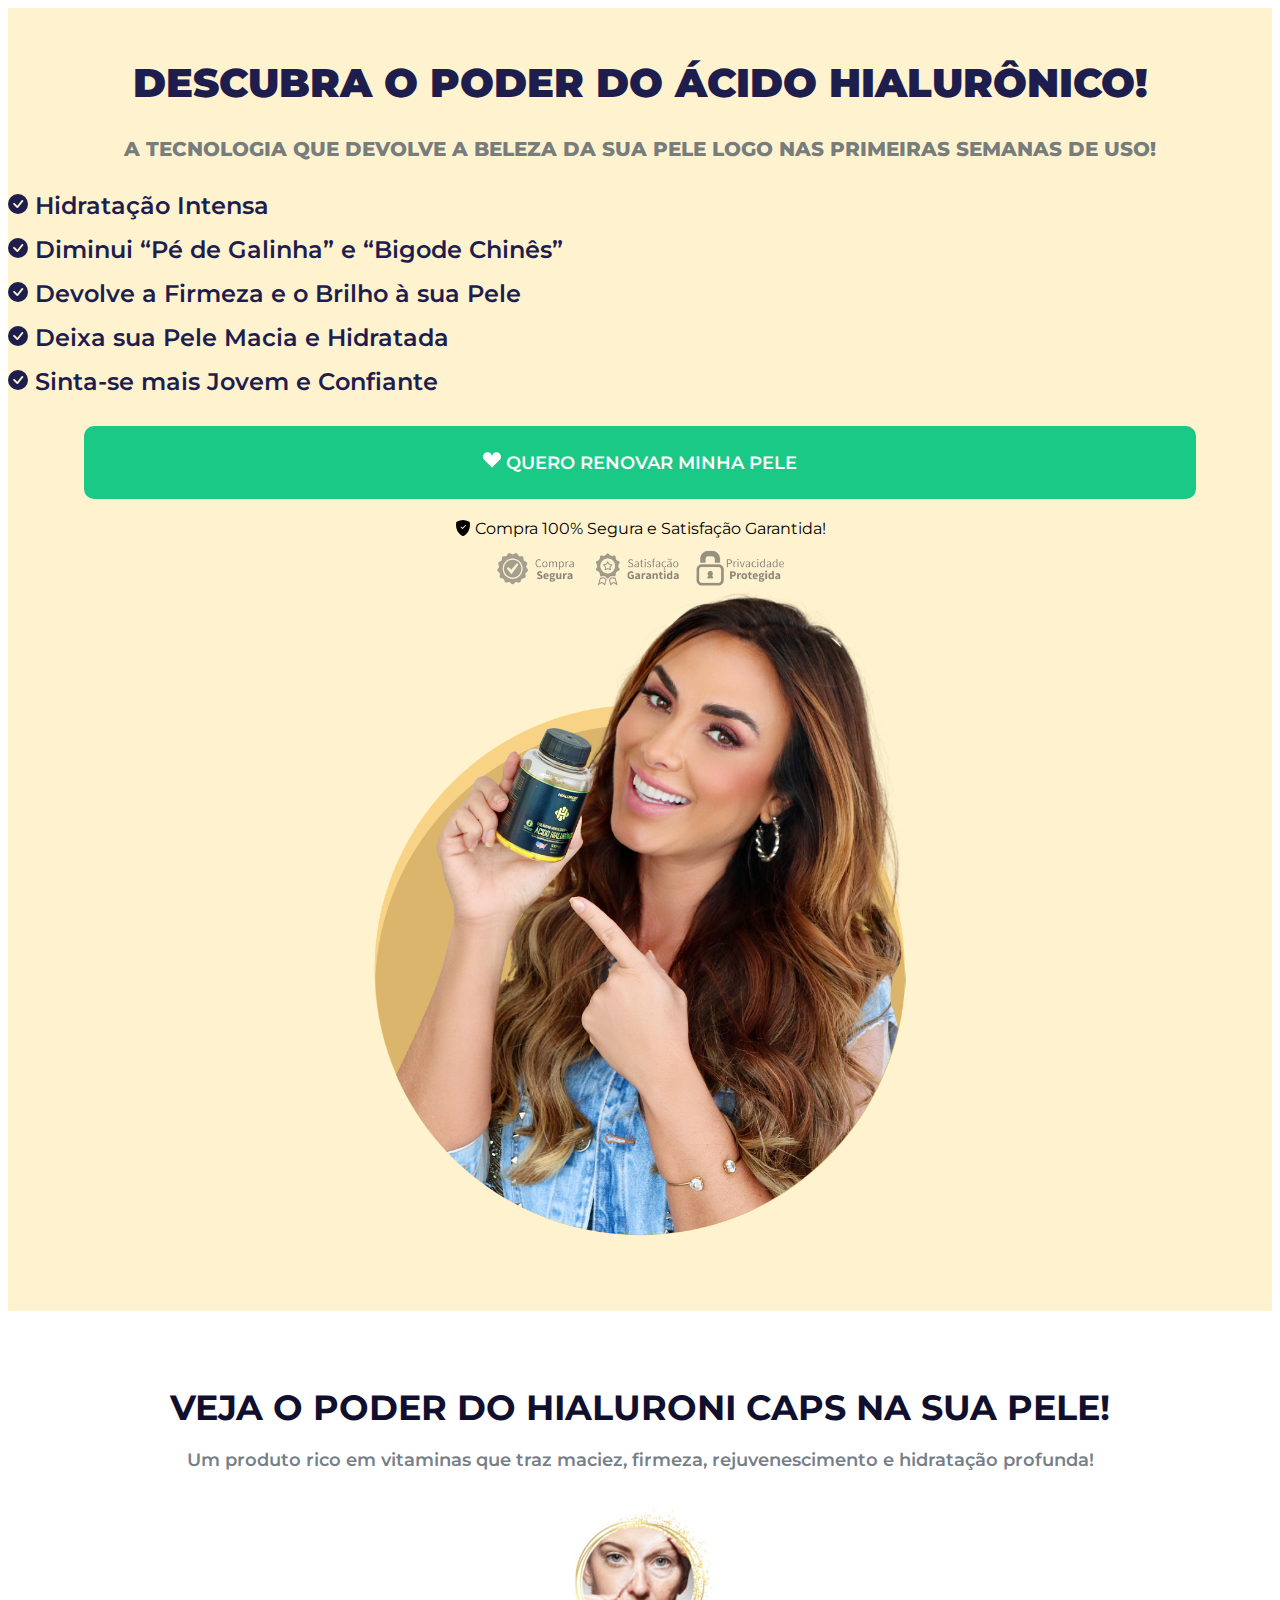
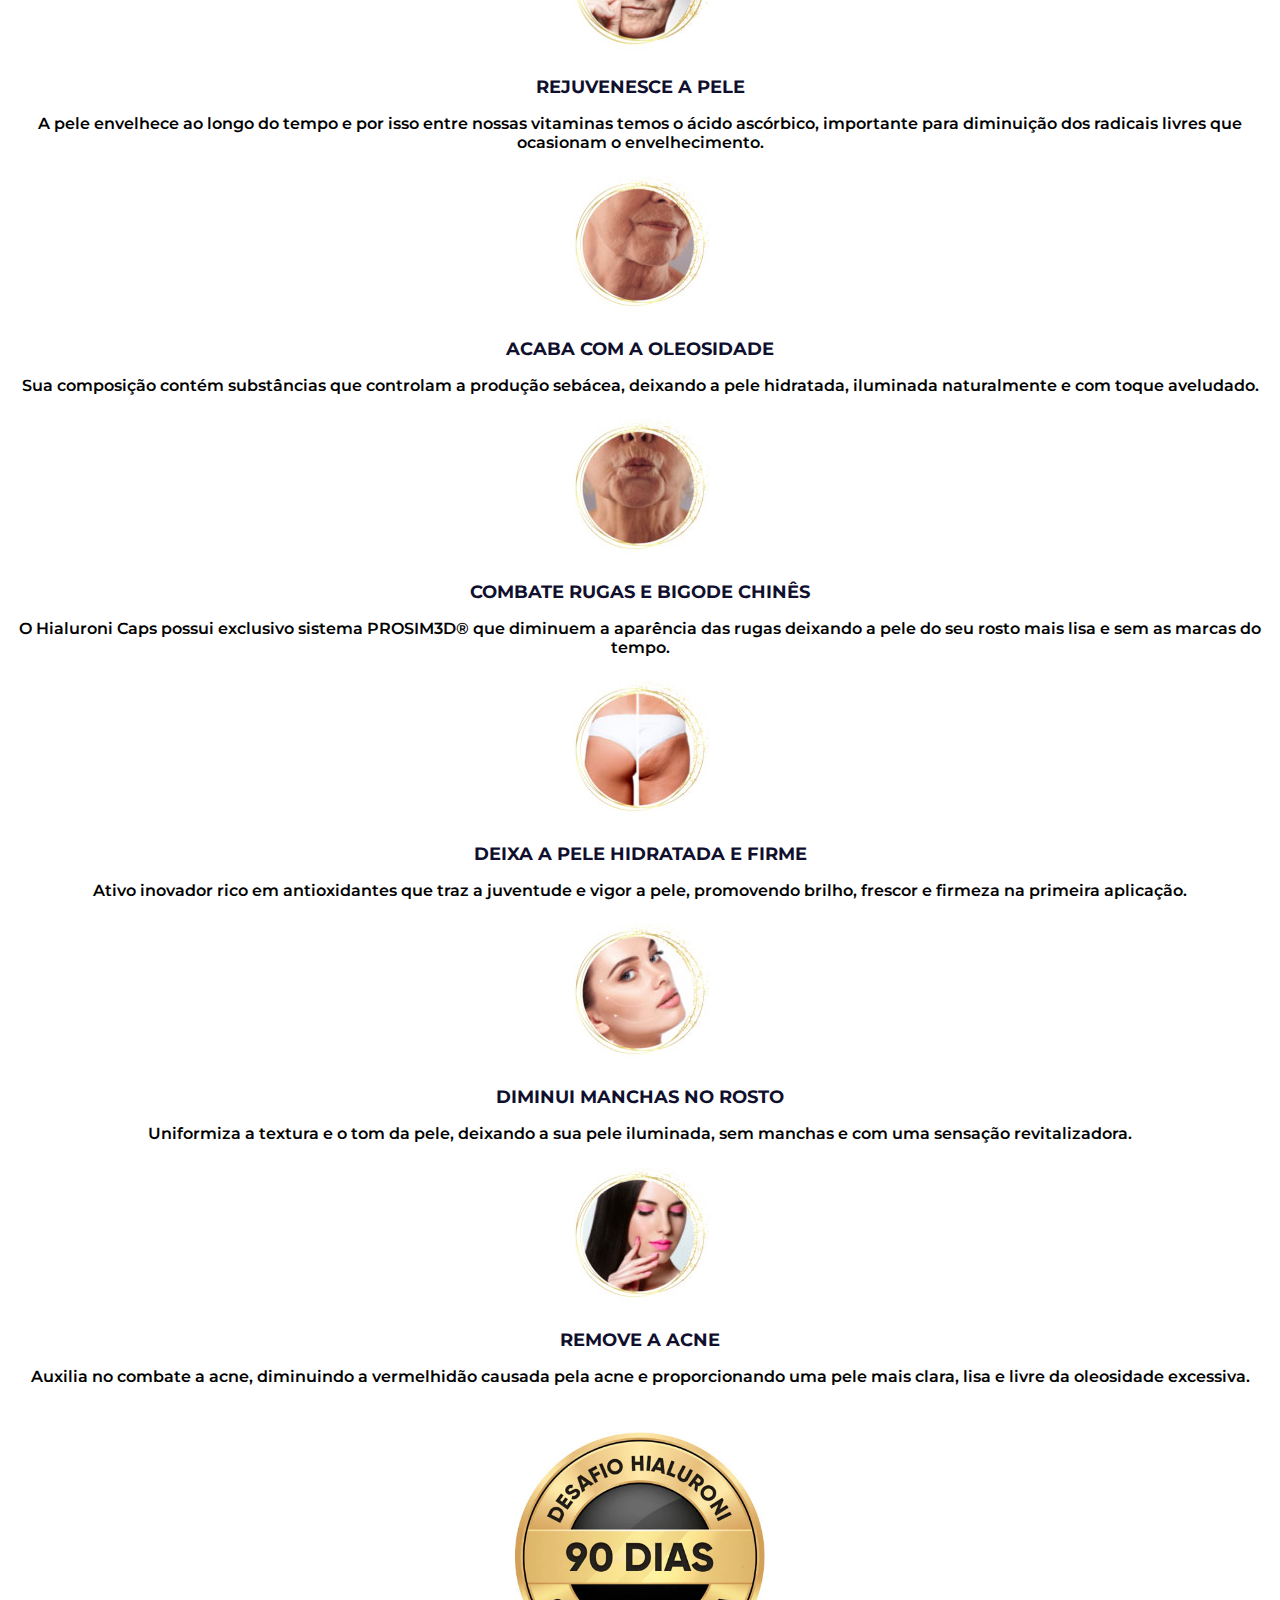
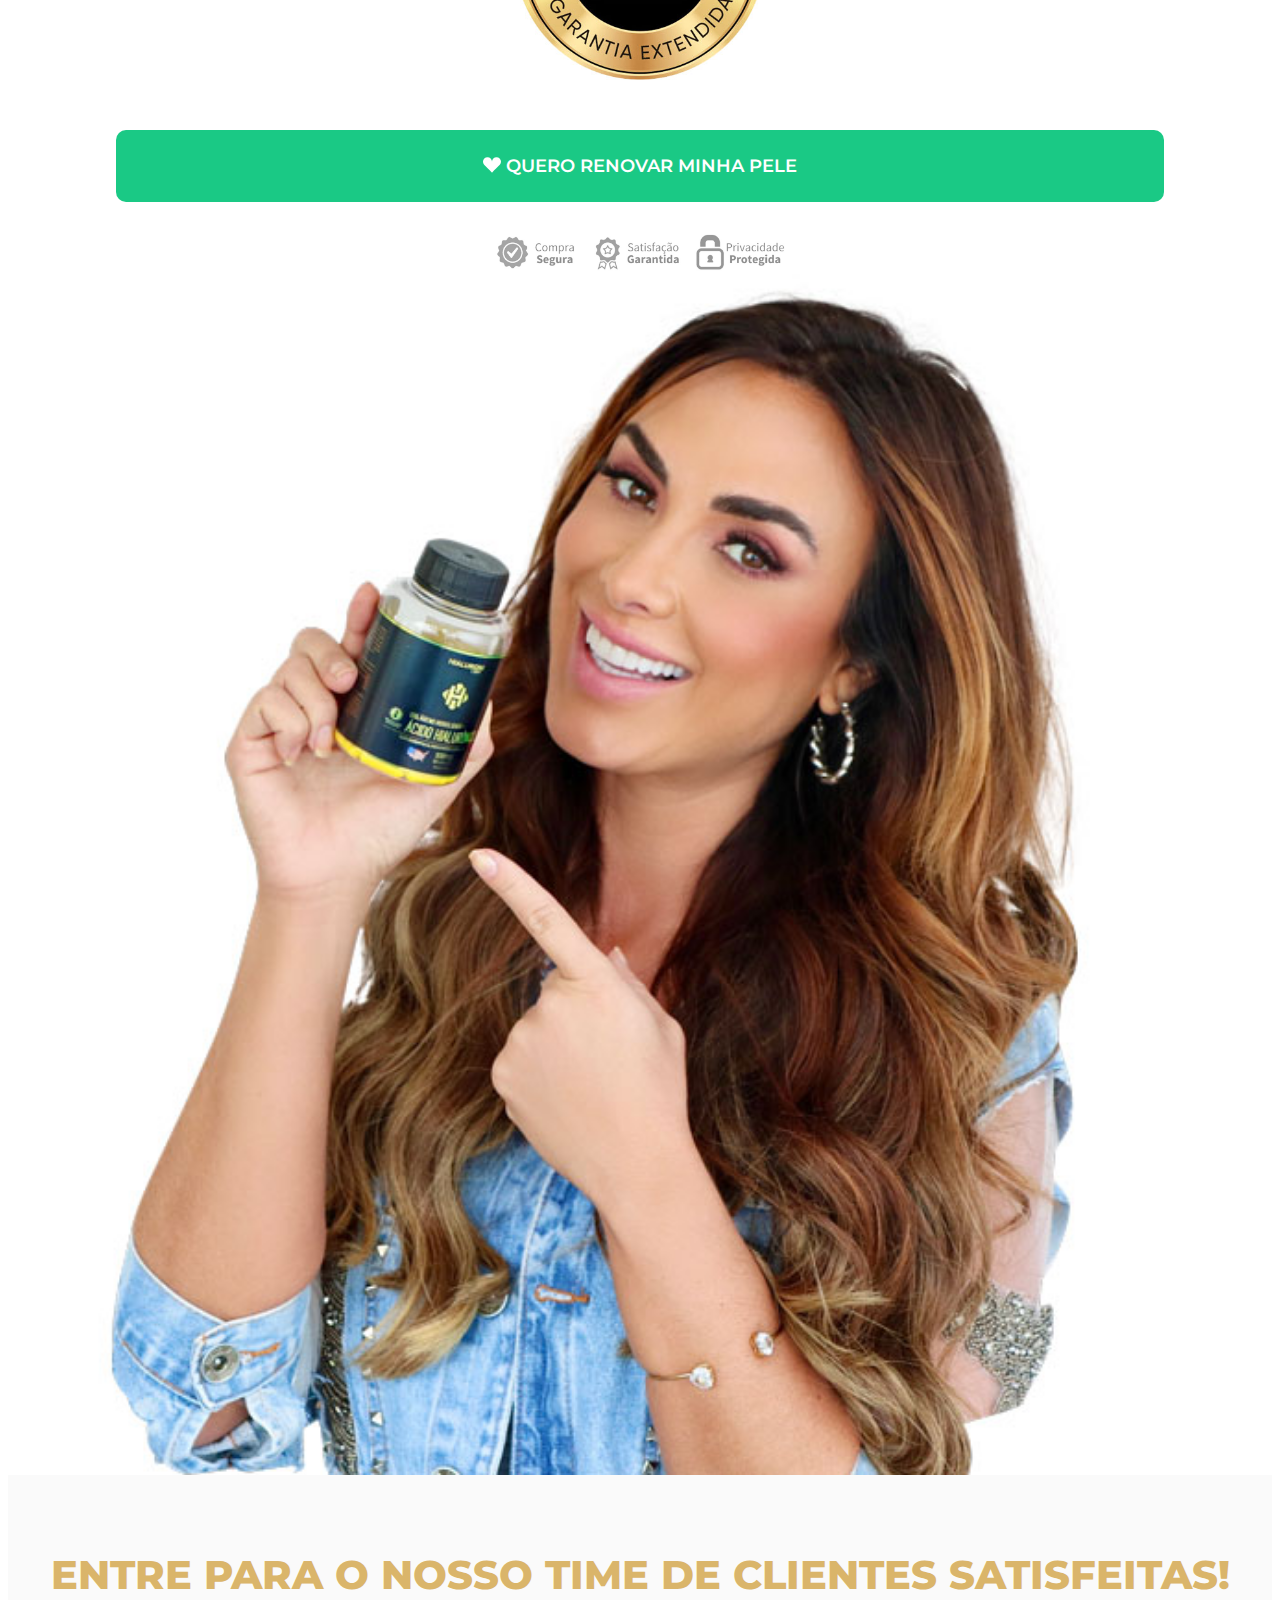
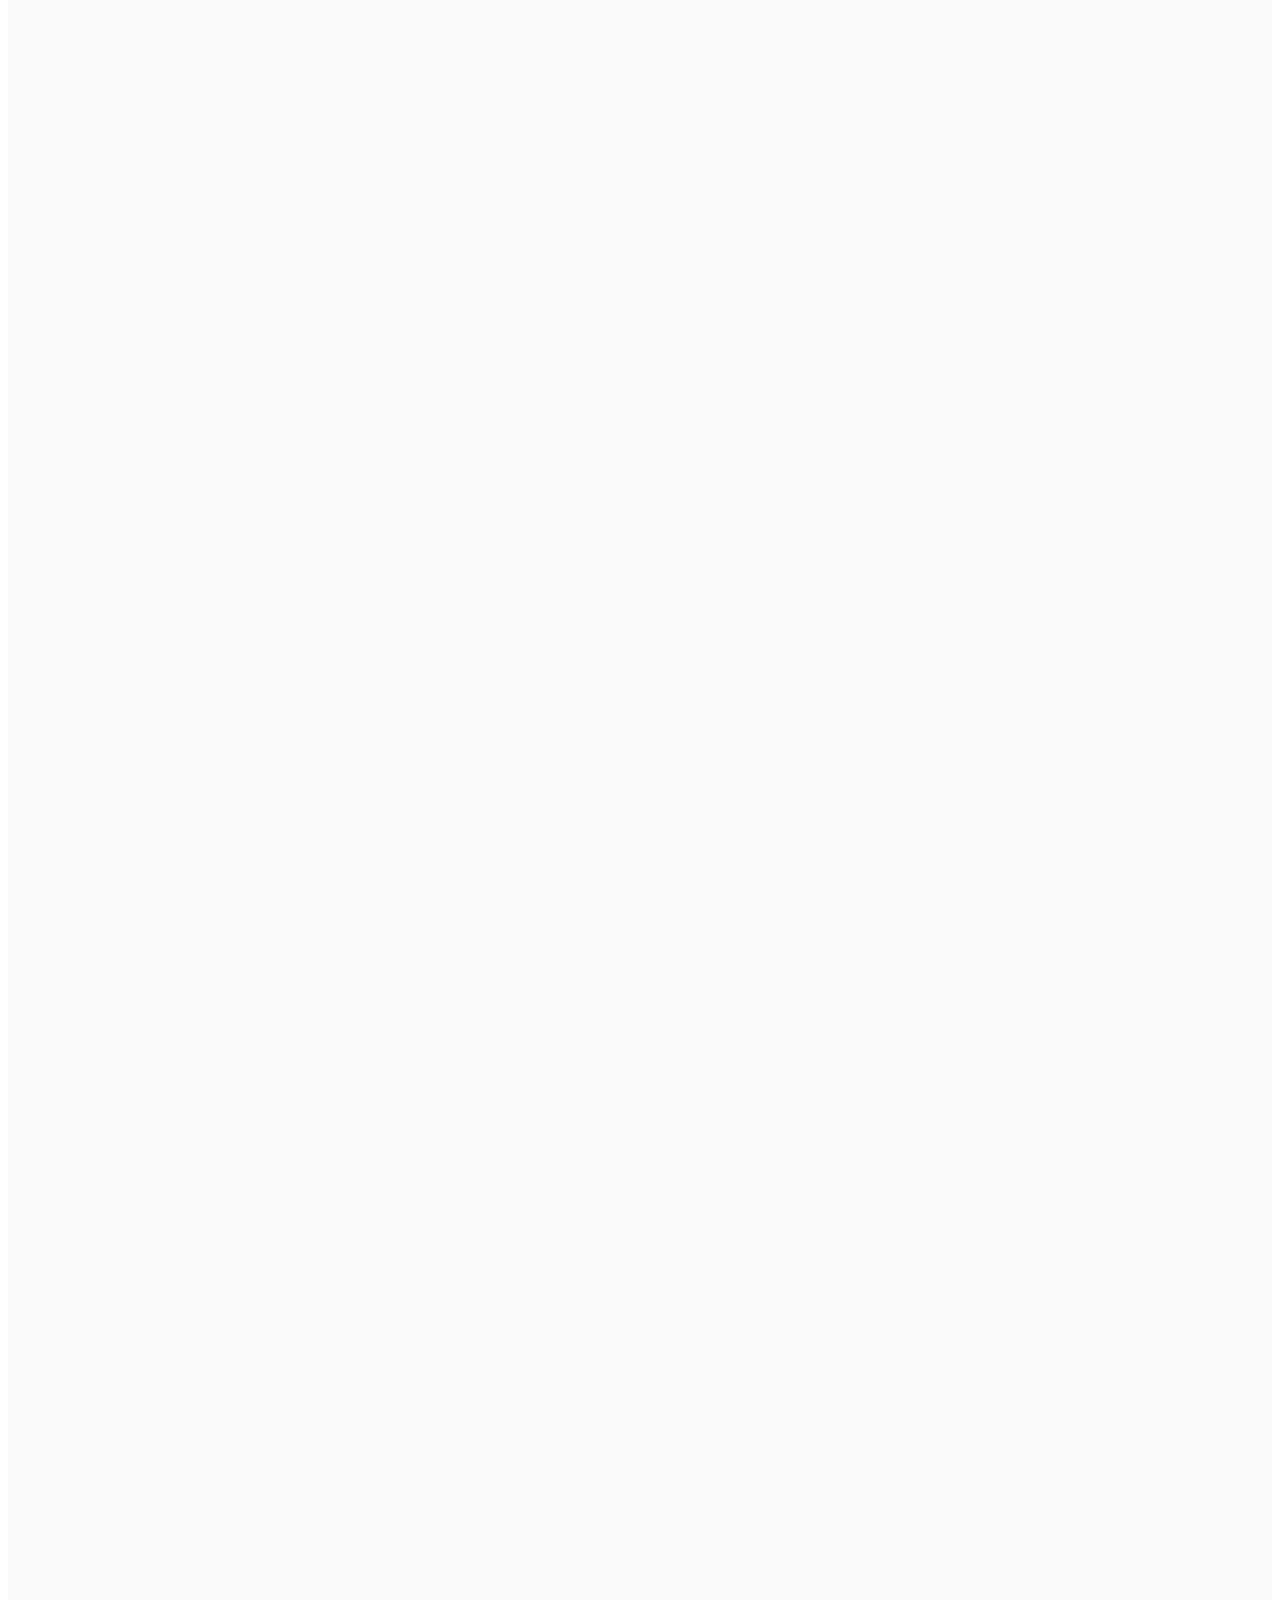
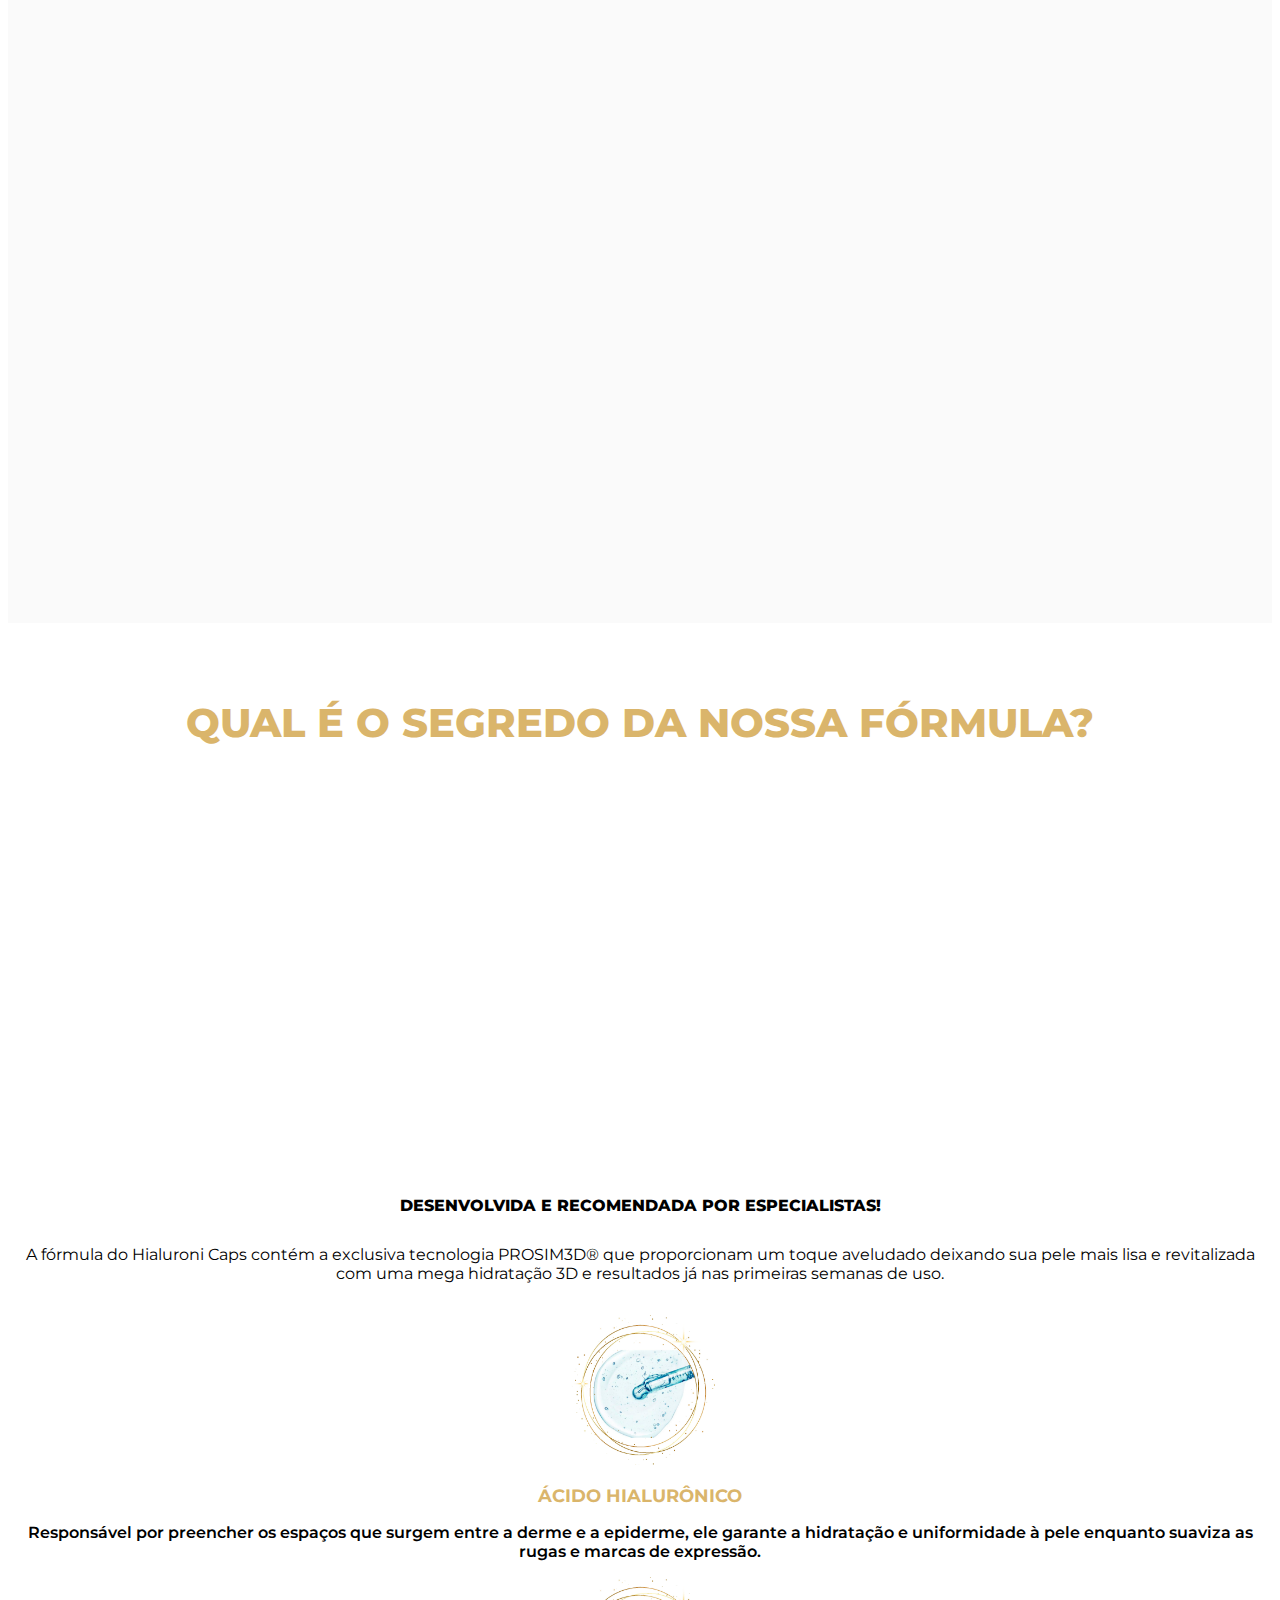
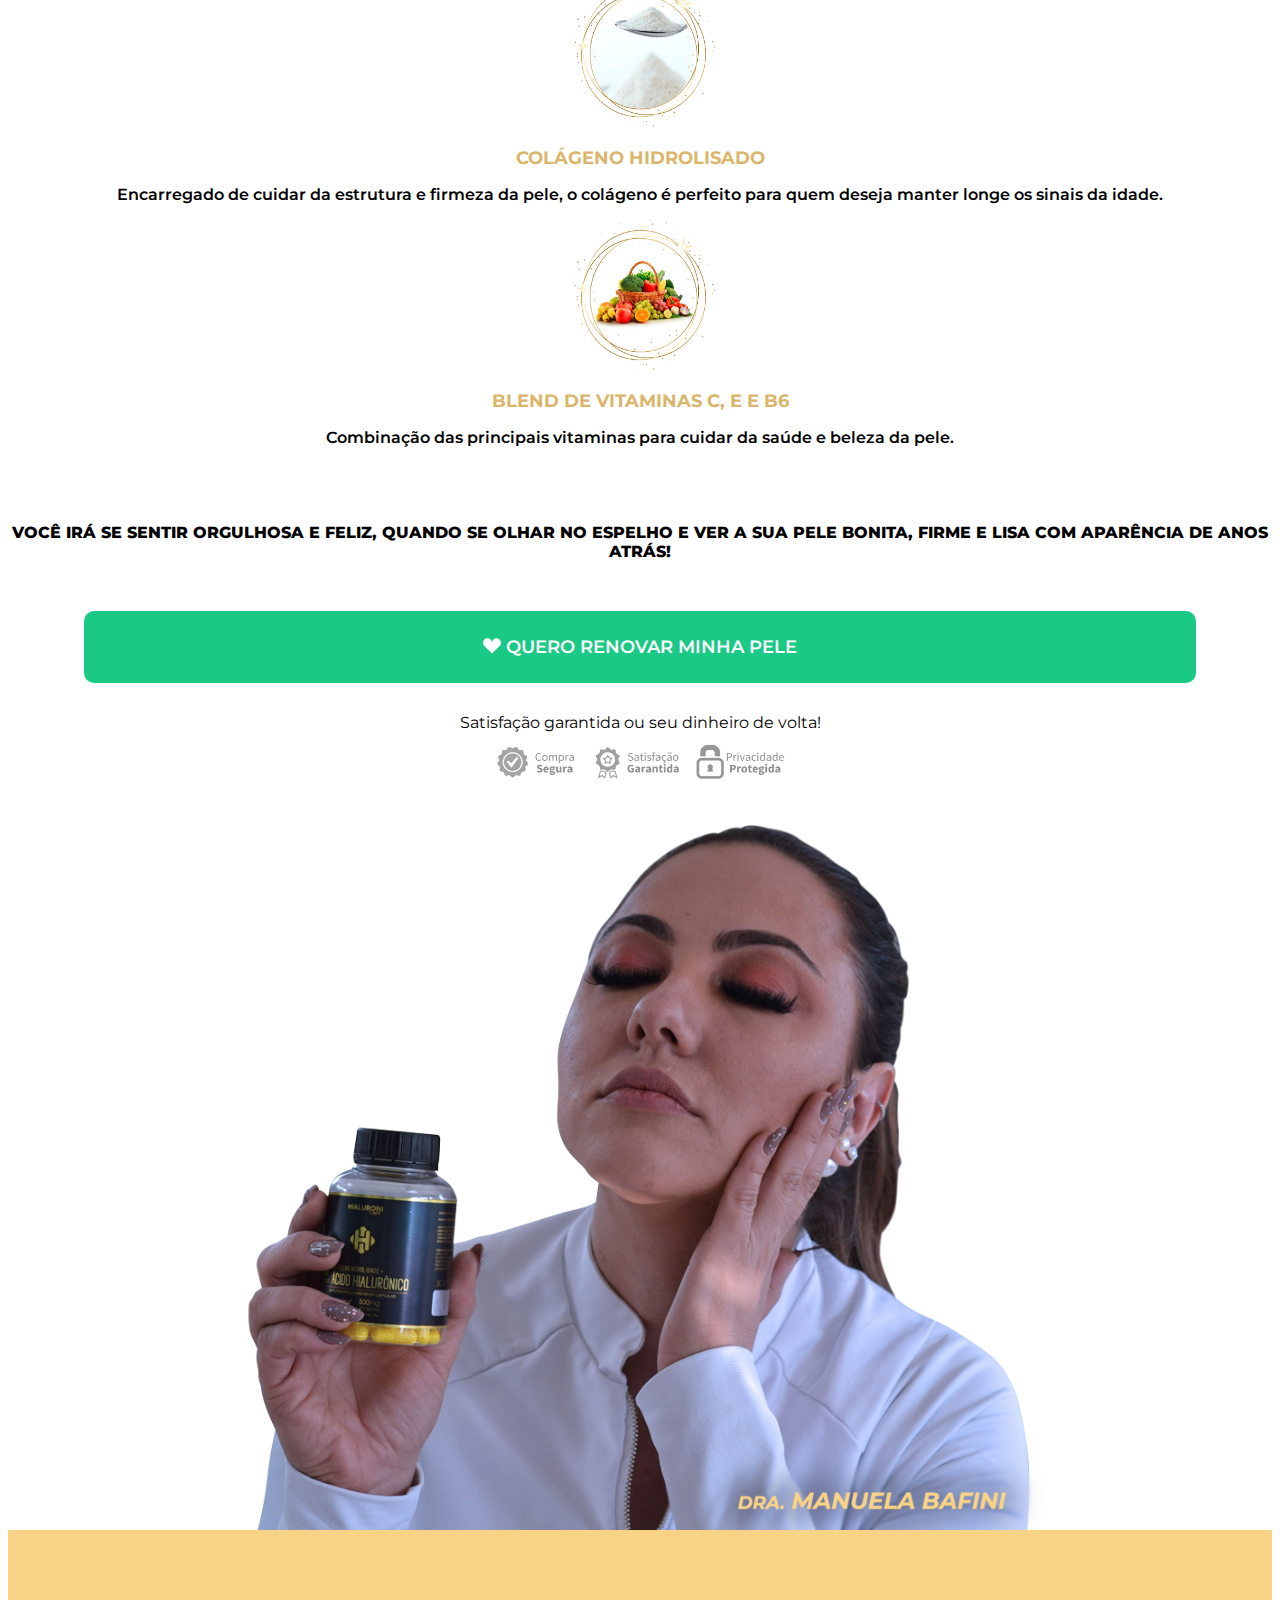
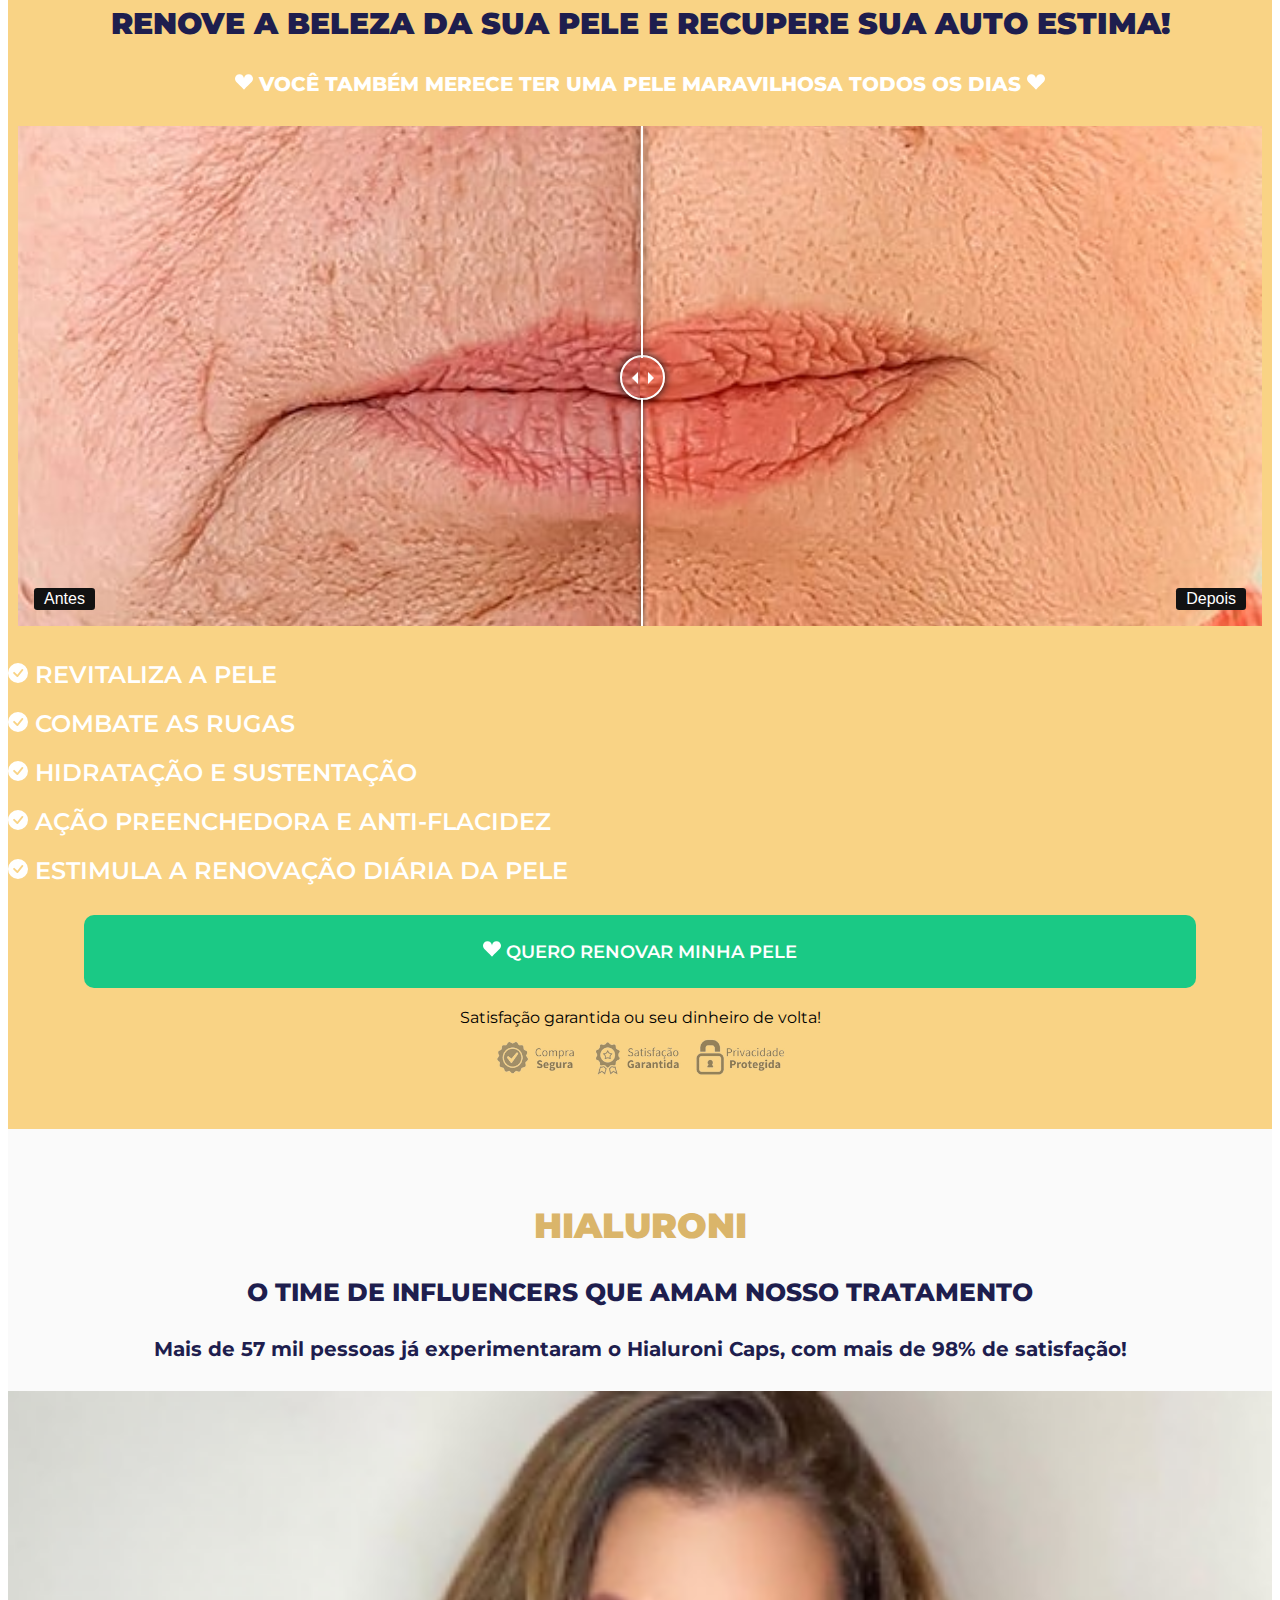
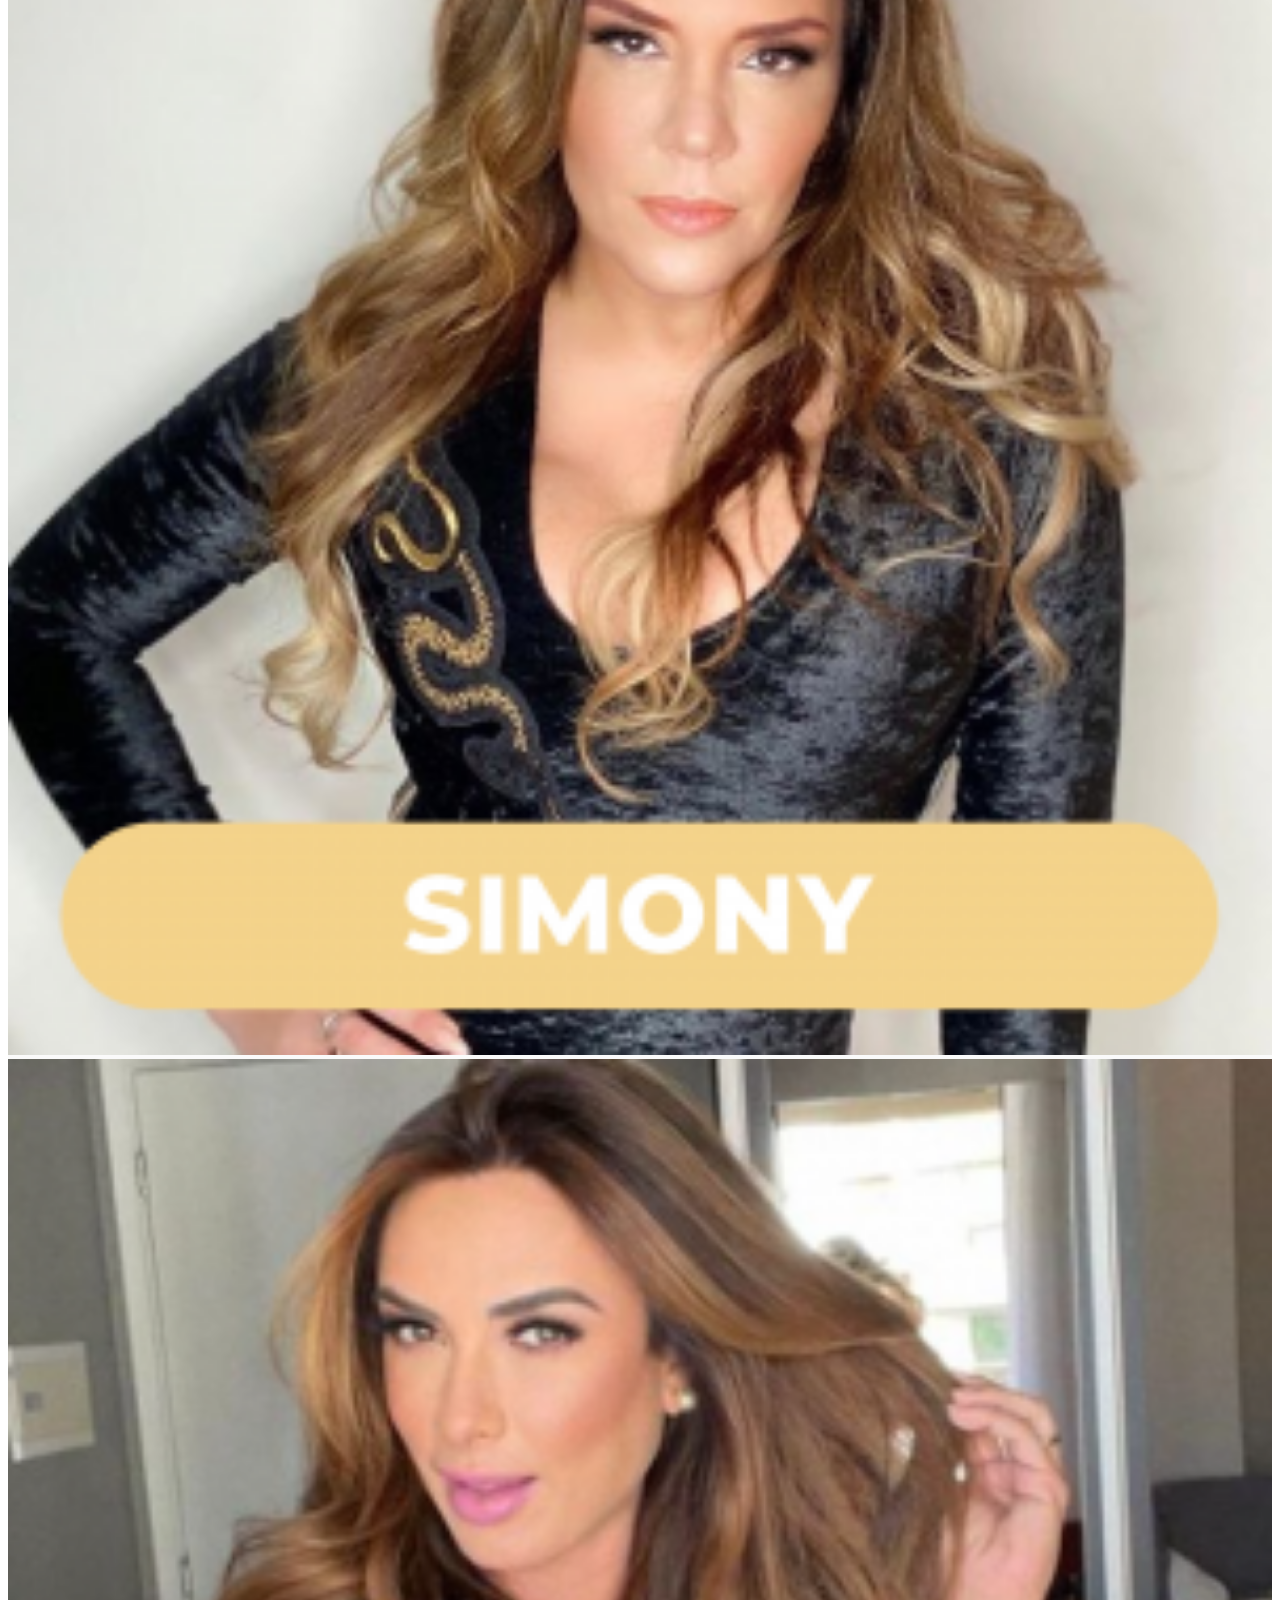
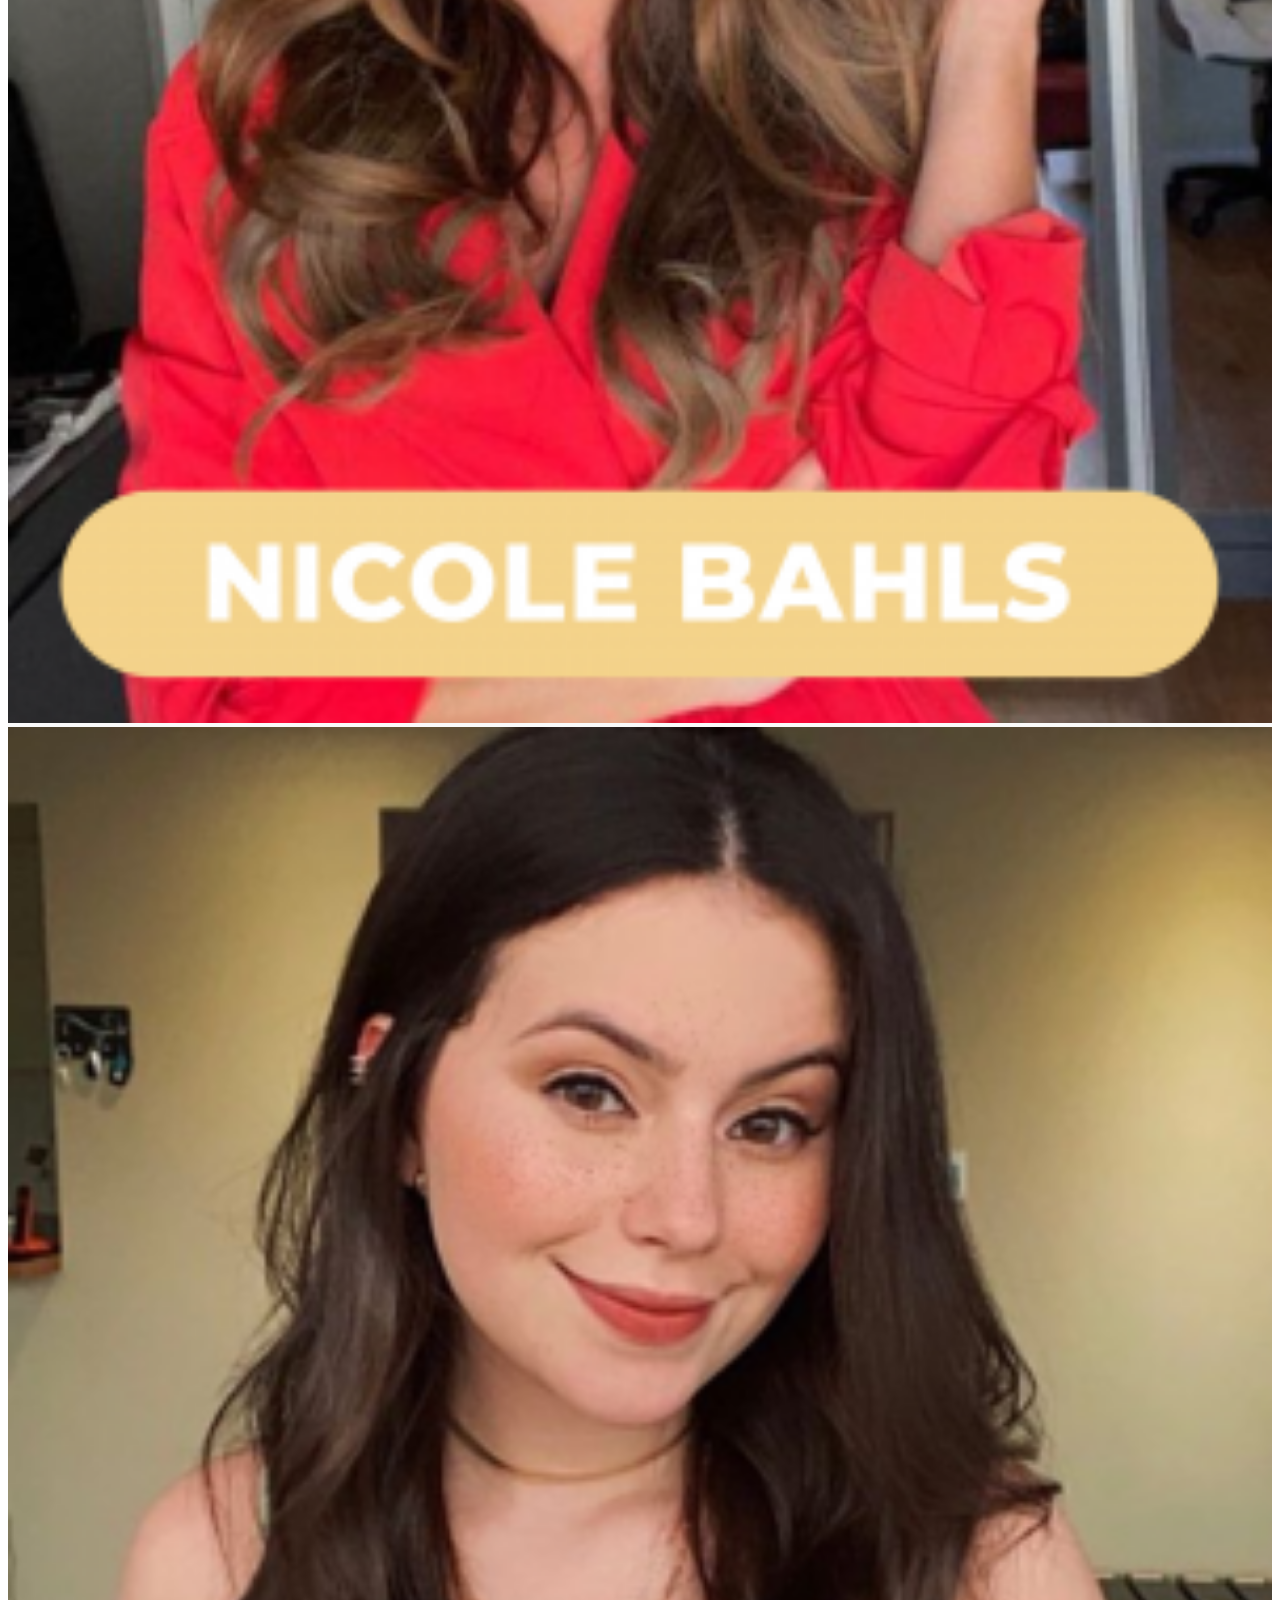
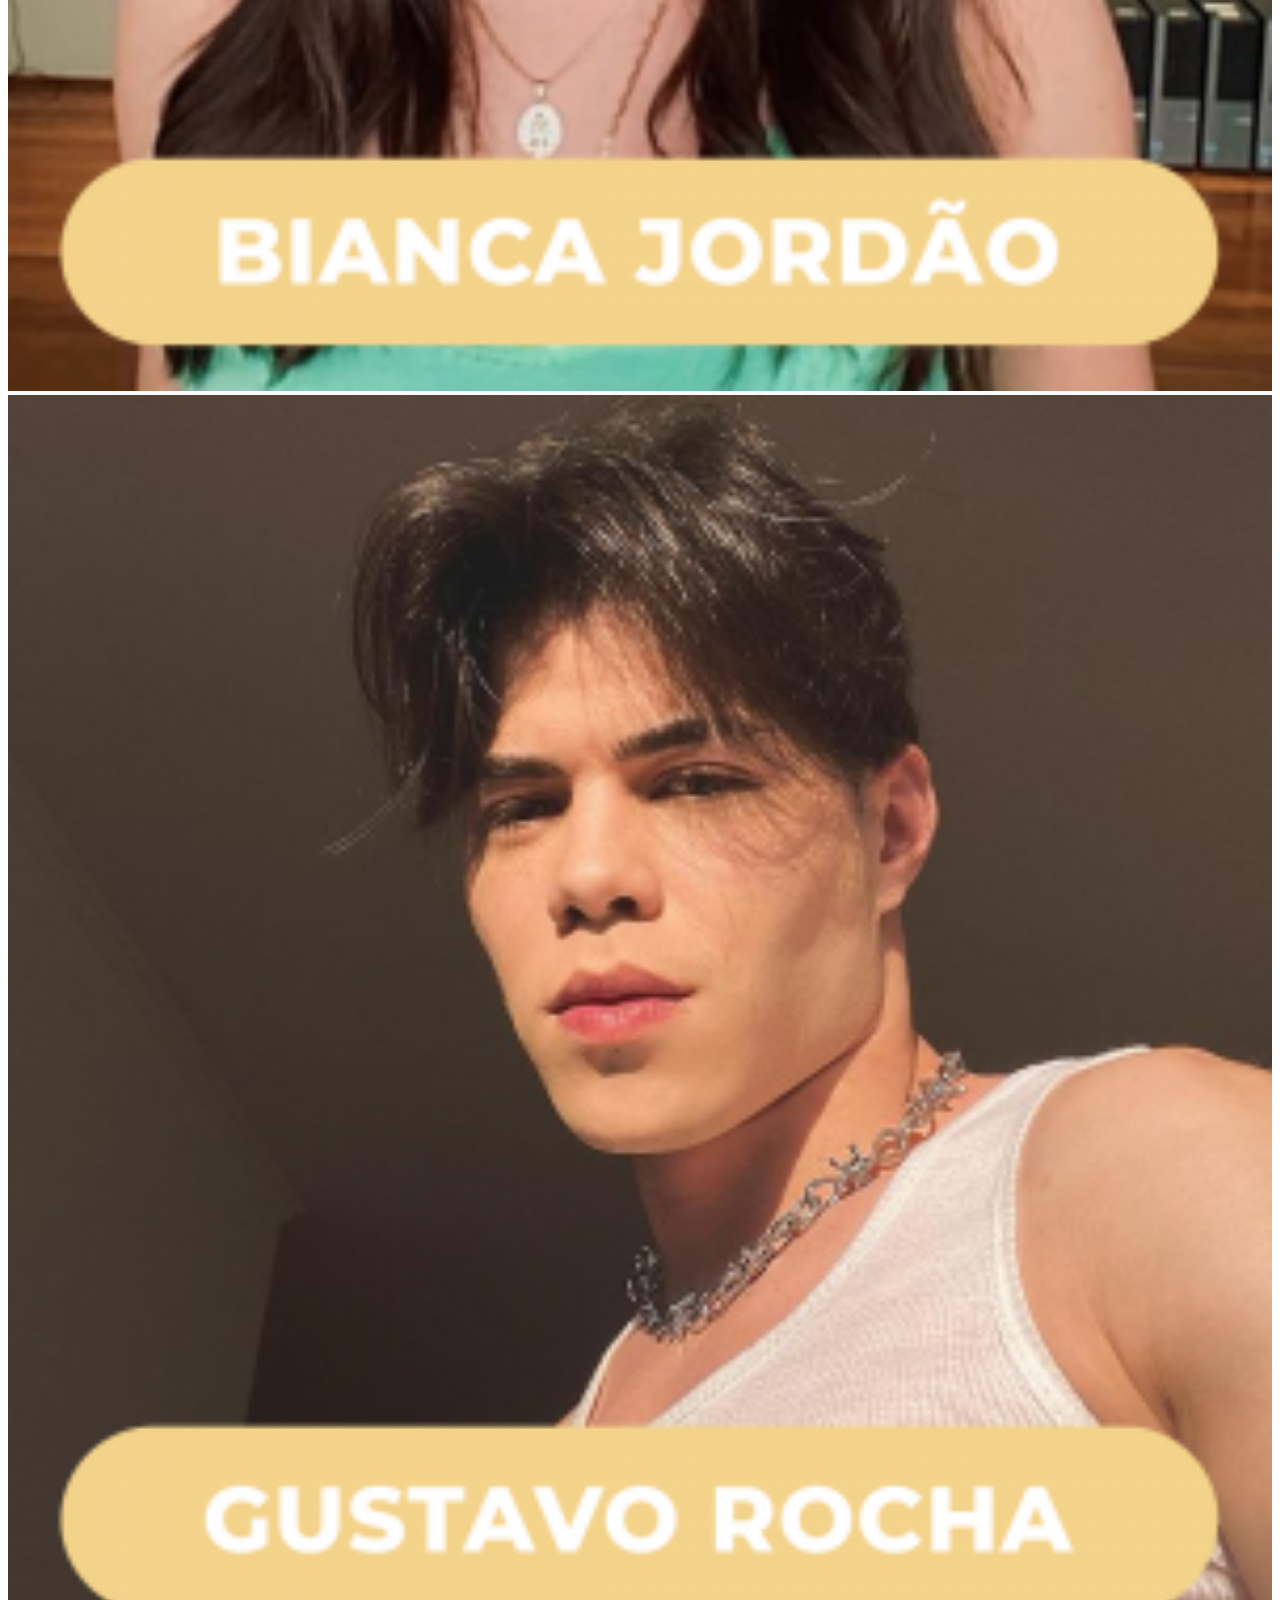
<file: index.html>
<!doctype html>
<html>
<head>
<meta charset="UTF-8">
<meta name="viewport" content="width=device-width, initial-scale=1">
<title>Hialuroni Caps - Ácido Hialurônico + Colágeno Hidrolisado</title>
<link href="assets/style.css" rel="stylesheet" type="text/css" media="all">
<link rel="icon" type="image/x-icon" href="img/faviconitem.png">
<link href="https://cdn.jsdelivr.net/npm/bootstrap@5.2.0-beta1/dist/css/bootstrap.min.css" rel="stylesheet" integrity="sha384-0evHe/X+R7YkIZDRvuzKMRqM+OrBnVFBL6DOitfPri4tjfHxaWutUpFmBp4vmVor" crossorigin="anonymous">
<meta name="facebook-domain-verification" content="711ovbi6a6b0ndh7ybvwzue2t1742d" />
<!-- Meta Pixel Code -->
<script>
	!function(f,b,e,v,n,t,s)
	{if(f.fbq)return;n=f.fbq=function(){n.callMethod?
	n.callMethod.apply(n,arguments):n.queue.push(arguments)};
	if(!f._fbq)f._fbq=n;n.push=n;n.loaded=!0;n.version='2.0';
	n.queue=[];t=b.createElement(e);t.async=!0;
	t.src=v;s=b.getElementsByTagName(e)[0];
	s.parentNode.insertBefore(t,s)}(window, document,'script',
	'https://connect.facebook.net/en_US/fbevents.js');
	fbq('init', '1009326196700450');
	fbq('track', 'PageView');
  </script>
  <noscript><img height="1" width="1" style="display:none"
	src="https://www.facebook.com/tr?id=1009326196700450&ev=PageView&noscript=1"
  /></noscript>
  <!-- End Meta Pixel Code -->
</head>

<body>
<!-- Topo principal !-->
<section class="principal" id="principal">
<div class="container">
	<div class="row">
		
		<div class="col-md-6 col-lg-6 col-sm-6">
			<div class="descricao-principal">
				<h1>DESCUBRA O PODER DO ÁCIDO HIALURÔNICO!</h1>
				<h2>A tecnologia que devolve a beleza da sua pele logo nas primeiras semanas de uso!</h2>
				<p><svg xmlns="http://www.w3.org/2000/svg" width="20" height="20" fill="currentColor" class="bi bi-check-circle-fill" viewBox="0 0 16 16">
  <path d="M16 8A8 8 0 1 1 0 8a8 8 0 0 1 16 0zm-3.97-3.03a.75.75 0 0 0-1.08.022L7.477 9.417 5.384 7.323a.75.75 0 0 0-1.06 1.06L6.97 11.03a.75.75 0 0 0 1.079-.02l3.992-4.99a.75.75 0 0 0-.01-1.05z"/>
</svg> Hidratação Intensa</p>
				<p><svg xmlns="http://www.w3.org/2000/svg" width="20" height="20" fill="currentColor" class="bi bi-check-circle-fill" viewBox="0 0 16 16">
  <path d="M16 8A8 8 0 1 1 0 8a8 8 0 0 1 16 0zm-3.97-3.03a.75.75 0 0 0-1.08.022L7.477 9.417 5.384 7.323a.75.75 0 0 0-1.06 1.06L6.97 11.03a.75.75 0 0 0 1.079-.02l3.992-4.99a.75.75 0 0 0-.01-1.05z"/>
</svg> Diminui “Pé de Galinha” e “Bigode Chinês”</p>
				<p><svg xmlns="http://www.w3.org/2000/svg" width="20" height="20" fill="currentColor" class="bi bi-check-circle-fill" viewBox="0 0 16 16">
  <path d="M16 8A8 8 0 1 1 0 8a8 8 0 0 1 16 0zm-3.97-3.03a.75.75 0 0 0-1.08.022L7.477 9.417 5.384 7.323a.75.75 0 0 0-1.06 1.06L6.97 11.03a.75.75 0 0 0 1.079-.02l3.992-4.99a.75.75 0 0 0-.01-1.05z"/>
</svg> Devolve a Firmeza e o Brilho à sua Pele</p>
				<p><svg xmlns="http://www.w3.org/2000/svg" width="20" height="20" fill="currentColor" class="bi bi-check-circle-fill" viewBox="0 0 16 16">
  <path d="M16 8A8 8 0 1 1 0 8a8 8 0 0 1 16 0zm-3.97-3.03a.75.75 0 0 0-1.08.022L7.477 9.417 5.384 7.323a.75.75 0 0 0-1.06 1.06L6.97 11.03a.75.75 0 0 0 1.079-.02l3.992-4.99a.75.75 0 0 0-.01-1.05z"/>
</svg> Deixa sua Pele Macia e Hidratada</p>
				<p><svg xmlns="http://www.w3.org/2000/svg" width="20" height="20" fill="currentColor" class="bi bi-check-circle-fill" viewBox="0 0 16 16">
  <path d="M16 8A8 8 0 1 1 0 8a8 8 0 0 1 16 0zm-3.97-3.03a.75.75 0 0 0-1.08.022L7.477 9.417 5.384 7.323a.75.75 0 0 0-1.06 1.06L6.97 11.03a.75.75 0 0 0 1.079-.02l3.992-4.99a.75.75 0 0 0-.01-1.05z"/>
</svg> Sinta-se mais Jovem e Confiante</p>
				<a href="#oferta-hc" class="cta cta-principal"><svg xmlns="http://www.w3.org/2000/svg" width="18" height="18" fill="currentColor" class="bi bi-suit-heart-fill" viewBox="0 0 16 16">
	  <path d="M4 1c2.21 0 4 1.755 4 3.92C8 2.755 9.79 1 12 1s4 1.755 4 3.92c0 3.263-3.234 4.414-7.608 9.608a.513.513 0 0 1-.784 0C3.234 9.334 0 8.183 0 4.92 0 2.755 1.79 1 4 1z"/>
	</svg> Quero renovar minha pele</a>
				<span><svg xmlns="http://www.w3.org/2000/svg" width="16" height="16" fill="currentColor" class="bi bi-shield-fill-check" viewBox="0 0 16 16">
  <path fill-rule="evenodd" d="M8 0c-.69 0-1.843.265-2.928.56-1.11.3-2.229.655-2.887.87a1.54 1.54 0 0 0-1.044 1.262c-.596 4.477.787 7.795 2.465 9.99a11.777 11.777 0 0 0 2.517 2.453c.386.273.744.482 1.048.625.28.132.581.24.829.24s.548-.108.829-.24a7.159 7.159 0 0 0 1.048-.625 11.775 11.775 0 0 0 2.517-2.453c1.678-2.195 3.061-5.513 2.465-9.99a1.541 1.541 0 0 0-1.044-1.263 62.467 62.467 0 0 0-2.887-.87C9.843.266 8.69 0 8 0zm2.146 5.146a.5.5 0 0 1 .708.708l-3 3a.5.5 0 0 1-.708 0l-1.5-1.5a.5.5 0 1 1 .708-.708L7.5 7.793l2.646-2.647z"/>
</svg> Compra 100% Segura e Satisfação Garantida!</span>
				<img height="100%" width="100%" src="img/selos-cta3.jpg" class="selos-cta img-fluid img-responsive">
			</div>
		</div>
		
		<div class="col-md-6 col-lg-6 col-sm-6">
			<div class="img-principal">
				<img height="100%" width="100%" src="img/nkb.png" class="bbb img-fluid img-responsive">
			</div>
		</div>
		
	</div>
</div>
</section>
<!-- Topo principal !-->

<!-- Poder do Hialuroni Caps !-->
<section class="poderhc" id="poderhc">
<div class="container">
	<div class="row">
		<div class="col-md-12 col-lg-12 col-sm-12 text-phc">
			<h1>Veja o poder do Hialuroni Caps na sua pele!</h1>
			<p>Um produto rico em vitaminas que traz maciez, firmeza, rejuvenescimento e hidratação profunda!</p>
		</div>
	</div>
		<div class="row beneficios-hc">
			
			<div class="col-md-4 col-lg-4 col-sm-4 beneficio-item">
				<img height="100%" width="100%" src="img/bnf1.jpg" class="img-fluid img-responsive">
				<h1>Rejuvenesce a pele</h1>
				<p>A pele envelhece ao longo do tempo e por isso entre nossas vitaminas temos o ácido ascórbico, importante para diminuição dos radicais livres que ocasionam o envelhecimento.</p>
			</div>
			
			<div class="col-md-4 col-lg-4 col-sm-4 beneficio-item">
				<img height="100%" width="100%" src="img/bnf2.jpg" class="img-fluid img-responsive">
				<h1>Acaba com a Oleosidade</h1>
				<p>Sua composição contém substâncias que controlam a produção sebácea, deixando a pele hidratada, iluminada naturalmente e com toque aveludado.</p>
			</div>
			
			<div class="col-md-4 col-lg-4 col-sm-4 beneficio-item">
				<img height="100%" width="100%" src="img/bnf3.jpg" class="img-fluid img-responsive">
				<h1>Combate Rugas e Bigode Chinês</h1>
				<p>O Hialuroni Caps possui exclusivo sistema PROSIM3D® que diminuem a aparência das rugas deixando a pele do seu rosto mais lisa e sem as marcas do tempo.</p>
			</div>
			
			<div class="col-md-4 col-lg-4 col-sm-4 beneficio-item">
				<img height="100%" width="100%" src="img/bnf4.jpg" class="img-fluid img-responsive">
				<h1>Deixa a Pele Hidratada e Firme</h1>
				<p>Ativo inovador rico em antioxidantes que traz a juventude e vigor a pele, promovendo brilho, frescor e firmeza na primeira aplicação.</p>
			</div>
			
			<div class="col-md-4 col-lg-4 col-sm-4 beneficio-item">
				<img height="100%" width="100%" src="img/bnf5.jpg" class="img-fluid img-responsive">
				<h1>Diminui Manchas no Rosto</h1>
				<p>Uniformiza a textura e o tom da pele, deixando a sua pele iluminada, sem manchas e com uma sensação revitalizadora.</p>
			</div>
			
			<div class="col-md-4 col-lg-4 col-sm-4 beneficio-item">
				<img height="100%" width="100%" src="img/bnf6.jpg" class="img-fluid img-responsive">
				<h1>Remove a Acne</h1>
				<p>Auxilia no combate a acne, diminuindo a vermelhidão causada pela acne e proporcionando uma pele mais clara, lisa e livre da oleosidade excessiva.</p>
			</div>
			
		</div>
		<div class="row">
		
		<div class="col-md-6 col-lg-6 col-sm-6">
			<img height="100%" width="100%" src="img/selodesafio.jpg" class="potes-bbb img-fluid img-responsive">
			<a href="#oferta-hc" class="cta cta-phc"><svg xmlns="http://www.w3.org/2000/svg" width="18" height="18" fill="currentColor" class="bi bi-suit-heart-fill" viewBox="0 0 16 16">
	  <path d="M4 1c2.21 0 4 1.755 4 3.92C8 2.755 9.79 1 12 1s4 1.755 4 3.92c0 3.263-3.234 4.414-7.608 9.608a.513.513 0 0 1-.784 0C3.234 9.334 0 8.183 0 4.92 0 2.755 1.79 1 4 1z"/>
	</svg> Quero renovar minha pele</a>
			<img height="100%" width="100%" src="img/selos-cta.jpg" class="selos-cta img-fluid img-responsive">
		</div>
		
		<div class="col-md-6 col-lg-6 col-sm-6">
			<div class="img-poderhc-bbb">
				<img height="100%" width="100%" src="img/bbb.jpg" class="bbbnb img-fluid img-responsive">
			</div>
		</div>
		</div>	
		
</div>
</section>
<!-- Poder do Hialuroni Caps !-->

<!-- Videos !-->
<section class="videos-hc" id="videos-hc">
	<div class="container">
		<div class="row">
			<h1 class="col-md-12 col-lg-12 col-sm-12">Entre para o nosso time de clientes satisfeitas!</h1>
		</div>
		
		<div class="row">
		
			<div class="col-md-2 col-lg-2 col-sm-2">
				<iframe src="https://player.vimeo.com/video/632317653" width="100%" height="350px" frameborder="0" allow="autoplay; fullscreen; picture-in-picture" allowfullscreen></iframe>
			</div>
			
			<div class="col-md-2 col-lg-2 col-sm-2">
				<iframe src="https://player.vimeo.com/video/632317199" width="100%" height="350px" frameborder="0" allow="autoplay; fullscreen; picture-in-picture" allowfullscreen></iframe>
			</div>
			
			<div class="col-md-2 col-lg-2 col-sm-2">
			<iframe src="https://player.vimeo.com/video/632317128" width="100%" height="350px" frameborder="0" allow="autoplay; fullscreen; picture-in-picture" allowfullscreen></iframe>
			</div>
			
			<div class="col-md-2 col-lg-2 col-sm-2">
				<iframe src="https://player.vimeo.com/video/632314682" width="100%" height="350px" frameborder="0" allow="autoplay; fullscreen; picture-in-picture" allowfullscreen></iframe>
			</div>
			
			<div class="col-md-2 col-lg-2 col-sm-2">
				<iframe src="https://player.vimeo.com/video/631484870" width="100%" height="350px" frameborder="0" allow="autoplay; fullscreen; picture-in-picture" allowfullscreen></iframe>
			</div>
			
			<!--<div class="col-md-2 col-lg-2 col-sm-2">
				<iframe src="https://player.vimeo.com/video/631494671" width="100%" height="350px" frameborder="0" allow="autoplay; fullscreen; picture-in-picture" allowfullscreen></iframe>
			</div>!-->
			
			<div class="col-md-2 col-lg-2 col-sm-2">
				<iframe src="https://player.vimeo.com/video/637116868" width="100%" height="350px" frameborder="0" allow="autoplay; fullscreen; picture-in-picture" allowfullscreen></iframe>
			</div>
		
		</div>
	</div>
</section>
<!-- Videos !-->

<!-- Formula !-->
<section class="formula-hc" id="formula-hc">
<div class="container">
	<div class="row">
		<div class="col-md-12 col-lg-12 col-sm-12 text-formula">
			<h1>Qual é o segredo da nossa fórmula?</h1>
			<iframe src="https://player.vimeo.com/video/591144685?h=d802fd760a" width="640" height="480" frameborder="0" allow="autoplay; fullscreen; picture-in-picture" allowfullscreen></iframe>
			<h2>Desenvolvida e Recomendada por Especialistas!</h2>
			<p>A fórmula do Hialuroni Caps contém a exclusiva tecnologia PROSIM3D® que proporcionam um toque aveludado deixando sua pele mais lisa e revitalizada com uma mega hidratação 3D e resultados já nas primeiras semanas de uso.</p>
		</div>
	</div>
		<div class="row ingredientes-formula">
			<div class="col-md-4 col-lg-4 col-sm-4 ingrediente-item">
				<img height="100%" width="100%" src="img/formula1.jpg" class="img-fluid img-responsive">
				<h1>Ácido Hialurônico</h1>
				<p>Responsável por preencher os espaços que surgem entre a derme e a epiderme, ele garante a hidratação e uniformidade à pele enquanto suaviza as rugas e marcas de expressão.</p>
			</div>
			<div class="col-md-4 col-lg-4 col-sm-4 ingrediente-item">
				<img height="100%" width="100%" src="img/formula2.jpg" class="img-fluid img-responsive">
				<h1>Colágeno Hidrolisado</h1>
				<p>Encarregado de cuidar da estrutura e firmeza da pele, o colágeno é perfeito para quem deseja manter longe os sinais da idade.</p>
			</div>
			<div class="col-md-4 col-lg-4 col-sm-4 ingrediente-item">
				<img height="100%" width="100%" src="img/formula3.jpg" class="img-fluid img-responsive">
				<h1>Blend de Vitaminas C, E e B6</h1>
				<p>Combinação das principais vitaminas para cuidar da saúde e beleza da pele.</p>
			</div>
		</div>
		<div class="row">
		<div class="col-md-6 col-lg-6 col-sm-6 text-formula">
			<h2>Você irá se sentir orgulhosa e feliz, quando se olhar no espelho e ver a sua pele bonita, firme e lisa com aparência de anos atrás!</h2>
			<a href="#oferta-hc" class="cta cta-phc cta-doutora"><svg xmlns="http://www.w3.org/2000/svg" width="18" height="18" fill="currentColor" class="bi bi-suit-heart-fill" viewBox="0 0 16 16">
  <path d="M4 1c2.21 0 4 1.755 4 3.92C8 2.755 9.79 1 12 1s4 1.755 4 3.92c0 3.263-3.234 4.414-7.608 9.608a.513.513 0 0 1-.784 0C3.234 9.334 0 8.183 0 4.92 0 2.755 1.79 1 4 1z"/>
</svg> Quero renovar minha pele</a>
			<span>Satisfação garantida ou seu dinheiro de volta!</span>
			<img height="100%" width="100%" src="img/selos-cta.jpg" class="selos-cta img-fluid img-responsive">
		</div>
		
		<div class="col-md-6 col-lg-6 col-sm-6 img-doutora">
			<img height="100%" width="100%" src="img/doutora2.png" class="img-fluid img-responsive">
		</div>
		
	</div>
</div>
</section>
<!-- Formula !-->

<!-- Renove !-->
<section class="renove-hc" id="renove-hc">
<div class="container">
	<div class="row">
		<div class="col-md-12 col-lg-12 col-sm-12 headline-renove">
			<h1>Renove a Beleza da sua Pele e Recupere sua Auto Estima!</h1>
			<h2><svg xmlns="http://www.w3.org/2000/svg" width="18" height="18" fill="currentColor" class="bi bi-suit-heart-fill" viewBox="0 0 16 16">
  <path d="M4 1c2.21 0 4 1.755 4 3.92C8 2.755 9.79 1 12 1s4 1.755 4 3.92c0 3.263-3.234 4.414-7.608 9.608a.513.513 0 0 1-.784 0C3.234 9.334 0 8.183 0 4.92 0 2.755 1.79 1 4 1z"/>
</svg> Você também merece ter uma pele maravilhosa todos os dias <svg xmlns="http://www.w3.org/2000/svg" width="18" height="18" fill="currentColor" class="bi bi-suit-heart-fill" viewBox="0 0 16 16">
  <path d="M4 1c2.21 0 4 1.755 4 3.92C8 2.755 9.79 1 12 1s4 1.755 4 3.92c0 3.263-3.234 4.414-7.608 9.608a.513.513 0 0 1-.784 0C3.234 9.334 0 8.183 0 4.92 0 2.755 1.79 1 4 1z"/>
</svg></h2>
		</div>
	</div>
		<div class="row antes-depois-list-cta">

			<!-- Antes e depois slide !-->
			<div class="col-md-6 col-lg-6 col-sm-6">
				<iframe src="before-after/index.html" frameborder="0" allowfullscreen></iframe>
			</div>
			<!-- Antes e depois slide !-->
			
			<!-- Lista + CTA !-->
			<div class="col-md-6 col-lg-6 col-sm-6">
				<div class="lista-ac">
					<p><svg xmlns="http://www.w3.org/2000/svg" width="20" height="20" fill="currentColor" class="bi bi-check-circle-fill" viewBox="0 0 16 16">
  <path d="M16 8A8 8 0 1 1 0 8a8 8 0 0 1 16 0zm-3.97-3.03a.75.75 0 0 0-1.08.022L7.477 9.417 5.384 7.323a.75.75 0 0 0-1.06 1.06L6.97 11.03a.75.75 0 0 0 1.079-.02l3.992-4.99a.75.75 0 0 0-.01-1.05z"/>
</svg> REVITALIZA A PELE</p>
					<p><svg xmlns="http://www.w3.org/2000/svg" width="20" height="20" fill="currentColor" class="bi bi-check-circle-fill" viewBox="0 0 16 16">
  <path d="M16 8A8 8 0 1 1 0 8a8 8 0 0 1 16 0zm-3.97-3.03a.75.75 0 0 0-1.08.022L7.477 9.417 5.384 7.323a.75.75 0 0 0-1.06 1.06L6.97 11.03a.75.75 0 0 0 1.079-.02l3.992-4.99a.75.75 0 0 0-.01-1.05z"/>
</svg> COMBATE AS RUGAS</p>
					<p><svg xmlns="http://www.w3.org/2000/svg" width="20" height="20" fill="currentColor" class="bi bi-check-circle-fill" viewBox="0 0 16 16">
  <path d="M16 8A8 8 0 1 1 0 8a8 8 0 0 1 16 0zm-3.97-3.03a.75.75 0 0 0-1.08.022L7.477 9.417 5.384 7.323a.75.75 0 0 0-1.06 1.06L6.97 11.03a.75.75 0 0 0 1.079-.02l3.992-4.99a.75.75 0 0 0-.01-1.05z"/>
</svg> HIDRATAÇÃO E SUSTENTAÇÃO</p>
					<p><svg xmlns="http://www.w3.org/2000/svg" width="20" height="20" fill="currentColor" class="bi bi-check-circle-fill" viewBox="0 0 16 16">
  <path d="M16 8A8 8 0 1 1 0 8a8 8 0 0 1 16 0zm-3.97-3.03a.75.75 0 0 0-1.08.022L7.477 9.417 5.384 7.323a.75.75 0 0 0-1.06 1.06L6.97 11.03a.75.75 0 0 0 1.079-.02l3.992-4.99a.75.75 0 0 0-.01-1.05z"/>
</svg> AÇÃO PREENCHEDORA E ANTI-FLACIDEZ</p>
					<p><svg xmlns="http://www.w3.org/2000/svg" width="20" height="20" fill="currentColor" class="bi bi-check-circle-fill" viewBox="0 0 16 16">
  <path d="M16 8A8 8 0 1 1 0 8a8 8 0 0 1 16 0zm-3.97-3.03a.75.75 0 0 0-1.08.022L7.477 9.417 5.384 7.323a.75.75 0 0 0-1.06 1.06L6.97 11.03a.75.75 0 0 0 1.079-.02l3.992-4.99a.75.75 0 0 0-.01-1.05z"/>
</svg> ESTIMULA A RENOVAÇÃO DIÁRIA DA PELE</p>
				</div>
				<a href="#oferta-hc" class="cta cta-remove"><svg xmlns="http://www.w3.org/2000/svg" width="18" height="18" fill="currentColor" class="bi bi-suit-heart-fill" viewBox="0 0 16 16">
	  <path d="M4 1c2.21 0 4 1.755 4 3.92C8 2.755 9.79 1 12 1s4 1.755 4 3.92c0 3.263-3.234 4.414-7.608 9.608a.513.513 0 0 1-.784 0C3.234 9.334 0 8.183 0 4.92 0 2.755 1.79 1 4 1z"/>
	</svg> Quero renovar minha pele</a>
				<span>Satisfação garantida ou seu dinheiro de volta!</span>
				<img height="100%" width="100%" src="img/selos-cta2.jpg" class="selos-cta img-fluid img-responsive">
			</div>
			<!-- Lista + CTA !-->
			
		</div>
	</div>
</div>
</section>
<!-- Renove !-->

<!-- Time !-->
<section class="time-hc" id="time-hc">
	<div class="container">
	<div class="row">
		<div class="col-md-12 col-lg-12 col-sm-12 headline-time">
			<h1>HIALURONI</h1>
			<h2>O TIME DE INFLUENCERS QUE AMAM NOSSO TRATAMENTO</h2>
			<h3>Mais de 57 mil pessoas já experimentaram o Hialuroni Caps, com mais de 98% de satisfação!</h3>
		</div>
	</div>
		
	<div class="row">
		<div class="col-md-2 col-lg-2 col-sm-2">
			<img src="img/simonyinf.png" width="100%" height="100%" class="inf-item img-fluid">
		</div>
		<div class="col-md-2 col-lg-2 col-sm-2">
			<img src="img/nicoleinf.png" width="100%" height="100%" class="inf-item img-fluid">
		</div>
		<div class="col-md-2 col-lg-2 col-sm-2">
			<img src="img/biancainf.png" width="100%" height="100%" class="inf-item img-fluid">
		</div>
		<div class="col-md-2 col-lg-2 col-sm-2">
			<img src="img/gustavoinf.png" width="100%" height="100%" class="inf-item img-fluid">
		</div>
		<div class="col-md-2 col-lg-2 col-sm-2">
			<img src="img/gabiinf.png" width="100%" height="100%" class="inf-item img-fluid">
		</div>
		<div class="col-md-2 col-lg-2 col-sm-2">
			<img src="img/giovanainf.png" width="100%" height="100%" class="inf-item img-fluid">
		</div>
	</div>

	<div class="row">
		<div class="col-md-12 col-lg-12 col-sm-12 cta-time">
			<a href="#oferta-hc" class="cta cta-timehc"><svg xmlns="http://www.w3.org/2000/svg" width="18" height="18" fill="currentColor" class="bi bi-suit-heart-fill" viewBox="0 0 16 16">
  <path d="M4 1c2.21 0 4 1.755 4 3.92C8 2.755 9.79 1 12 1s4 1.755 4 3.92c0 3.263-3.234 4.414-7.608 9.608a.513.513 0 0 1-.784 0C3.234 9.334 0 8.183 0 4.92 0 2.755 1.79 1 4 1z"/>
</svg> Quero renovar minha pele</a>
			<span>Satisfação garantida ou seu dinheiro de volta!</span>
			<img height="100%" width="100%" src="img/selos-cta.jpg" class="selos-cta img-fluid img-responsive">
		</div>
	</div>
</div></section>
<!-- Time !-->

<!-- Oferta !-->
<section class="oferta-hc" id="oferta-hc">
<div class="container">
	<div class="row">
		<div class="col-md-12 col-lg-12 col-sm-12 headline-oferta">
			<h1>Essa é a hora de você agir, conquistar uma Pele Revitalizada e uma Aparência mais Jovem!</h1>
			<h2>Resultado já nas primeiras semanas de uso, aproveite a promoção de lançamento.</h2>
		</div>
	</div>
		<div class="row potes-oferta">
			<div class="col-md-4 col-lg-4 col-sm-4 pote-item">
				<a href="https://api.whatsapp.com/send?phone=5517996648527&text=Ol%C3%A1%20%F0%9F%A5%B0%20Gostaria%20de%20adquirir%20o%20tratamento%20de%205%20meses.%20Como%20funciona?%20" class="cta-potes" target="_blank">
					<img height="100%" width="100%" src="img/5potes.jpg" class="img-fluid img-responsive">
				</a>
			</div>
			<div class="col-md-4 col-lg-4 col-sm-4 pote-item">
				<a href="https://www.linker.fit/jfEzMTWxEOtQlby" class="cta-potes" target="_blank">
					<img height="100%" width="100%" src="img/3potes.jpg" class="img-fluid img-responsive">
				</a>
			</div>
			<div class="col-md-4 col-lg-4 col-sm-4 pote-item">
				<a href="https://www.linker.fit/fSRpMvjwWKFotUV" class="cta-potes" target="_blank">
					<img height="100%" width="100%" src="img/1pote.jpg" class="img-fluid img-responsive">
				</a>
			</div>
		</div>
	<div class="row">
		<div class="col-md-12 col-lg-12 col-sm-12 subheadline-oferta">
			<h1>Conquiste uma pele incrível enquanto você descansa, use Hialuroni Caps!</h1>
			<img height="100%" width="100%" src="img/selos-cta2.jpg" class="selos-cta img-fluid img-responsive">
		</div>
	</div>
</div>
</section>
<!-- Oferta !-->

<!-- Risco !-->
<section class="risco-hc" id="risco-hc">
<div class="container">
	<div class="row">
		<div class="col-md-12 col-lg-12 col-sm-12 ndias-img">
			<iframe src="https://player.vimeo.com/video/644445108" width="640" height="480" frameborder="0" allow="autoplay; fullscreen; picture-in-picture" allowfullscreen></iframe>
		</div>
		<div class="col-md-12 col-lg-12 col-sm-12 text-risco">
			<h1>O HIALURONI PODE SAIR DE GRAÇA PRA VOCÊ!</h1>
			<p>Entenda a garantia de 90 dias <br>Garantimos os resultados do Hialuroni Caps. Prova disso, que devolvemos o seu dinheiro se o produto não atender as expectativas, você terá até 90dias após a compra para devolução*.</p>
		</div>
	</div>
</div>
</section>
<!-- Risco !-->

<!-- Faq !-->
<section class="faq" id="faq">
	<div class="container">
		<div class="row">
			<div class="col-md-12 col-lg-12 col-sm-12">
				<h1>DÚVIDAS FREQUENTES</h1>
			</div>
				<div class="col-md-6 col-lg-6 col-sm-6">

								<div class="faq-item">
									<button class="accordion"><svg xmlns="http://www.w3.org/2000/svg" width="16" height="16" fill="currentColor" class="bi bi-caret-right-fill" viewBox="0 0 16 16">
  							<path d="m12.14 8.753-5.482 4.796c-.646.566-1.658.106-1.658-.753V3.204a1 1 0 0 1 1.659-.753l5.48 4.796a1 1 0 0 1 0 1.506z"></path>
						</svg> Como devo utilizar o Hialuroni Caps?</button>
									<div class="panel">
										<p>Tudo o que você precisará fazer é usar 2 cápsulas de Hialuroni Caps por dia. O melhor horário pra tomar é a noite, próximo ao horário que você dorme, pois é durante esse período que nosso organismo se regenera.</p>
									</div>
								</div>

								<div class="faq-item">
									<button class="accordion"><svg xmlns="http://www.w3.org/2000/svg" width="16" height="16" fill="currentColor" class="bi bi-caret-right-fill" viewBox="0 0 16 16">
  							<path d="m12.14 8.753-5.482 4.796c-.646.566-1.658.106-1.658-.753V3.204a1 1 0 0 1 1.659-.753l5.48 4.796a1 1 0 0 1 0 1.506z"></path>
						</svg>  Hialuroni Caps é seguro?</button>
									<div class="panel">
										<p>Totalmente seguro, sem nenhuma contraindicação ou efeito colateral. No entanto, você não deve interromper o uso de remédios ou da insulina sem a autorização médica.</p>
									</div>
								</div>

								<div class="faq-item">
									<button class="accordion"><svg xmlns="http://www.w3.org/2000/svg" width="16" height="16" fill="currentColor" class="bi bi-caret-right-fill" viewBox="0 0 16 16">
  							<path d="m12.14 8.753-5.482 4.796c-.646.566-1.658.106-1.658-.753V3.204a1 1 0 0 1 1.659-.753l5.48 4.796a1 1 0 0 1 0 1.506z"></path>
						</svg> Hialuroni Caps é aprovado pela ANVISA?</button>
									<div class="panel">
										<p>Sim, Hialuroni Caps passou por rigorosos testes e foi aprovado pela ANVISA.</p>
									</div>
								</div>

								<div class="faq-item">
									<button class="accordion"><svg xmlns="http://www.w3.org/2000/svg" width="16" height="16" fill="currentColor" class="bi bi-caret-right-fill" viewBox="0 0 16 16">
  							<path d="m12.14 8.753-5.482 4.796c-.646.566-1.658.106-1.658-.753V3.204a1 1 0 0 1 1.659-.753l5.48 4.796a1 1 0 0 1 0 1.506z"></path>
						</svg> Como posso comprar Hialuroni Caps?</button>
									<div class="panel">
										<p>Basta escolher o kit que mais combina com você. Hialuroni Caps pode ser pago a vista, através de boleto bancário, ou através de cartão de crédito parcelado em até 12x.</p>
									</div>
								</div>

							</div>

				<div class="col-md-6 col-lg-6 col-sm-6">

					<div class="faq-item">
						<button class="accordion"><svg xmlns="http://www.w3.org/2000/svg" width="16" height="16" fill="currentColor" class="bi bi-caret-right-fill" viewBox="0 0 16 16">
  							<path d="m12.14 8.753-5.482 4.796c-.646.566-1.658.106-1.658-.753V3.204a1 1 0 0 1 1.659-.753l5.48 4.796a1 1 0 0 1 0 1.506z"></path>
						</svg> Como Funciona a Garantia de 90 dias do Hialuroni?</button>
						<div class="panel">
							<p>A cliente deve tirar uma selfie antes de iniciar o tratamento de 90 dias (3 potes) do Hialuroni e a selfie deve conter a data. Após terminar de tomar os 3 potes deve ser tirada outra selfie com data provando que passou os 90 dias e os 3 potes devem estar vazios</p>
							<p>Caso ainda assim não tenha tido resultado, os potes vazios devem ser devolvidos pela própria cliente para a empresa Capsul Brasil, e após os potes chegarem na Fábrica, o valor pago pela cliente no tratamento de 90 dias será devolvido 100%</p>
						</div>
					</div>
					
					<div class="faq-item">
						<button class="accordion"><svg xmlns="http://www.w3.org/2000/svg" width="16" height="16" fill="currentColor" class="bi bi-caret-right-fill" viewBox="0 0 16 16">
  							<path d="m12.14 8.753-5.482 4.796c-.646.566-1.658.106-1.658-.753V3.204a1 1 0 0 1 1.659-.753l5.48 4.796a1 1 0 0 1 0 1.506z"></path>
						</svg> Quanto tempo para Hialuroni Caps fazer efeito?</button>
						<div class="panel">
							<p>É recomendando o uso por 3 meses consecutivos para obter os melhores resultados. No entanto, há relato de pessoas que já sentem uma boa diferença entre a 2 e 4 semanas.</p>
						</div>
					</div>					

					<div class="faq-item">
						<button class="accordion"><svg xmlns="http://www.w3.org/2000/svg" width="16" height="16" fill="currentColor" class="bi bi-caret-right-fill" viewBox="0 0 16 16">
  							<path d="m12.14 8.753-5.482 4.796c-.646.566-1.658.106-1.658-.753V3.204a1 1 0 0 1 1.659-.753l5.48 4.796a1 1 0 0 1 0 1.506z"></path>
						</svg> Hialuroni Tem Alguma Contra Indicação?</button>
						<div class="panel">
							<p>Não, o produto é 100% natural. Mas Gestantes e Lactantes só podem consumir o produto através de prescrição médica. Mulheres amamentando podem consumir o produto após o 6º mês de amamentação.</p>
						</div>
					</div>

				</div>

				<script>
					var acc = document.getElementsByClassName("accordion");
					var i;

					for (i = 0; i < acc.length; i++) {
						acc[i].addEventListener("click", function() {
							this.classList.toggle("active");
							var panel = this.nextElementSibling;
							if (panel.style.maxHeight) {
							  panel.style.maxHeight = null;
							} else {
							  panel.style.maxHeight = panel.scrollHeight + "px";
							} 
						});
					}
				</script>			
		</div>
	</div>
</section>
<!-- Faq !-->

<!-- WhatsApp !-->
<section class="whastapp-hc" id="whastapp-hc">
<div class="container">
	<div class="row">
		<div class="col-md-12 col-lg-12 col-sm-12 wpp-img">
			<img height="100%" width="100%" src="img/whatsapp.svg" class="img-fluid img-responsive">
		</div>
		<div class="col-md-12 col-lg-12 col-sm-12 headline-copy-cta-wpp">
			<h1>Quer falar com uma de nossas atendentes?</h1>
			<p>Se você possui dúvidas e quer falar direto com uma de nossas consultoras, disponibilizamos um Whatsapp Exclusivo. Para acessar clique no botão abaixo.</p>
			<a href="https://api.whatsapp.com/send?phone=5517996648527&text=Ol%C3%A1%20%F0%9F%A5%B0%20Gostaria%20de%20saber%20mais%20sobre%20o%20Hialuroni%20Caps!%20" target="_blank" class="cta cta-wpp"><svg xmlns="http://www.w3.org/2000/svg" width="18" height="18" fill="currentColor" class="bi bi-whatsapp" viewBox="0 0 16 16">
  <path d="M13.601 2.326A7.854 7.854 0 0 0 7.994 0C3.627 0 .068 3.558.064 7.926c0 1.399.366 2.76 1.057 3.965L0 16l4.204-1.102a7.933 7.933 0 0 0 3.79.965h.004c4.368 0 7.926-3.558 7.93-7.93A7.898 7.898 0 0 0 13.6 2.326zM7.994 14.521a6.573 6.573 0 0 1-3.356-.92l-.24-.144-2.494.654.666-2.433-.156-.251a6.56 6.56 0 0 1-1.007-3.505c0-3.626 2.957-6.584 6.591-6.584a6.56 6.56 0 0 1 4.66 1.931 6.557 6.557 0 0 1 1.928 4.66c-.004 3.639-2.961 6.592-6.592 6.592zm3.615-4.934c-.197-.099-1.17-.578-1.353-.646-.182-.065-.315-.099-.445.099-.133.197-.513.646-.627.775-.114.133-.232.148-.43.05-.197-.1-.836-.308-1.592-.985-.59-.525-.985-1.175-1.103-1.372-.114-.198-.011-.304.088-.403.087-.088.197-.232.296-.346.1-.114.133-.198.198-.33.065-.134.034-.248-.015-.347-.05-.099-.445-1.076-.612-1.47-.16-.389-.323-.335-.445-.34-.114-.007-.247-.007-.38-.007a.729.729 0 0 0-.529.247c-.182.198-.691.677-.691 1.654 0 .977.71 1.916.81 2.049.098.133 1.394 2.132 3.383 2.992.47.205.84.326 1.129.418.475.152.904.129 1.246.08.38-.058 1.171-.48 1.338-.943.164-.464.164-.86.114-.943-.049-.084-.182-.133-.38-.232z"/>
</svg> Atendimento via WhatsApp</a>
			<span>Satisfação garantida ou seu dinheiro de volta!</span>
			<img height="100%" width="100%" src="img/selos-cta.jpg" class="selos-cta img-fluid img-responsive">
		</div>
	</div>
</div>
</section>
<!-- WhatsApp !-->
	
<footer class="footer">
	<div class="container">
		<div class="row">
			<div class="col-md-1 col-lg-1 col-sm-1 img-crueltyfree">
				<img height="100%" width="100%" src="img/crueltyfree.jpg" class="img-fluid img-responsive">
			</div>
			<div class="col-md-3 col-lg-3 col-sm-3">
				<div class="links-ft">
					<h2>Links</h2>
					<a href="https://hialuroni.com.br/aviso-legal.html">Aviso legal</a>
					<a href="https://app.notazz.com/pedidos" target="_blank">Rastrear pedido</a>
					<a href="https://hialuroni.com.br/politicas-de-privacidade.html">Políticas de privacidade</a>
					<a href="https://hialuroni.com.br/termos-de-uso.html">Termos e condições</a>
				</div>
			</div>
			<div class="col-md-3 col-lg-3 col-sm-3">
				<div class="formaspag-ft">
					<h2>Formas de pagamento</h2>
					<img height="100%" width="100%" src="img/cards-ft.jpg" class="img-fluid img-responsive">
				</div>
			</div>
			<div class="col-md-3 col-lg-3 col-sm-3">
				<div class="envio-ft">
					<h2>Formas de envio</h2>
					<img height="100%" width="100%" src="img/sends-ft.jpg" class="img-fluid img-responsive">
				</div>
			</div>
			<div class="col-md-2 col-lg-2 col-sm-2 redes-sociais">
				<div class="rs-ft">
					<a href="#" target="_blsnk" class="instagram-ft" title="Instagram"><svg xmlns="http://www.w3.org/2000/svg" width="35" height="35" fill="currentColor" class="bi bi-instagram" viewBox="0 0 16 16">
  <path d="M8 0C5.829 0 5.556.01 4.703.048 3.85.088 3.269.222 2.76.42a3.917 3.917 0 0 0-1.417.923A3.927 3.927 0 0 0 .42 2.76C.222 3.268.087 3.85.048 4.7.01 5.555 0 5.827 0 8.001c0 2.172.01 2.444.048 3.297.04.852.174 1.433.372 1.942.205.526.478.972.923 1.417.444.445.89.719 1.416.923.51.198 1.09.333 1.942.372C5.555 15.99 5.827 16 8 16s2.444-.01 3.298-.048c.851-.04 1.434-.174 1.943-.372a3.916 3.916 0 0 0 1.416-.923c.445-.445.718-.891.923-1.417.197-.509.332-1.09.372-1.942C15.99 10.445 16 10.173 16 8s-.01-2.445-.048-3.299c-.04-.851-.175-1.433-.372-1.941a3.926 3.926 0 0 0-.923-1.417A3.911 3.911 0 0 0 13.24.42c-.51-.198-1.092-.333-1.943-.372C10.443.01 10.172 0 7.998 0h.003zm-.717 1.442h.718c2.136 0 2.389.007 3.232.046.78.035 1.204.166 1.486.275.373.145.64.319.92.599.28.28.453.546.598.92.11.281.24.705.275 1.485.039.843.047 1.096.047 3.231s-.008 2.389-.047 3.232c-.035.78-.166 1.203-.275 1.485a2.47 2.47 0 0 1-.599.919c-.28.28-.546.453-.92.598-.28.11-.704.24-1.485.276-.843.038-1.096.047-3.232.047s-2.39-.009-3.233-.047c-.78-.036-1.203-.166-1.485-.276a2.478 2.478 0 0 1-.92-.598 2.48 2.48 0 0 1-.6-.92c-.109-.281-.24-.705-.275-1.485-.038-.843-.046-1.096-.046-3.233 0-2.136.008-2.388.046-3.231.036-.78.166-1.204.276-1.486.145-.373.319-.64.599-.92.28-.28.546-.453.92-.598.282-.11.705-.24 1.485-.276.738-.034 1.024-.044 2.515-.045v.002zm4.988 1.328a.96.96 0 1 0 0 1.92.96.96 0 0 0 0-1.92zm-4.27 1.122a4.109 4.109 0 1 0 0 8.217 4.109 4.109 0 0 0 0-8.217zm0 1.441a2.667 2.667 0 1 1 0 5.334 2.667 2.667 0 0 1 0-5.334z"/>
</svg></a>
					<a href="https://api.whatsapp.com/send?phone=5517996648527&text=Ol%C3%A1%20%F0%9F%A5%B0%20Gostaria%20de%20saber%20mais%20sobre%20o%20Hialuroni%20Caps!%20" target="_blsnk" class="whatsapp-ft" title="Fale conosco"><svg xmlns="http://www.w3.org/2000/svg" width="35" height="35" fill="currentColor" class="bi bi-whatsapp" viewBox="0 0 16 16">
  <path d="M13.601 2.326A7.854 7.854 0 0 0 7.994 0C3.627 0 .068 3.558.064 7.926c0 1.399.366 2.76 1.057 3.965L0 16l4.204-1.102a7.933 7.933 0 0 0 3.79.965h.004c4.368 0 7.926-3.558 7.93-7.93A7.898 7.898 0 0 0 13.6 2.326zM7.994 14.521a6.573 6.573 0 0 1-3.356-.92l-.24-.144-2.494.654.666-2.433-.156-.251a6.56 6.56 0 0 1-1.007-3.505c0-3.626 2.957-6.584 6.591-6.584a6.56 6.56 0 0 1 4.66 1.931 6.557 6.557 0 0 1 1.928 4.66c-.004 3.639-2.961 6.592-6.592 6.592zm3.615-4.934c-.197-.099-1.17-.578-1.353-.646-.182-.065-.315-.099-.445.099-.133.197-.513.646-.627.775-.114.133-.232.148-.43.05-.197-.1-.836-.308-1.592-.985-.59-.525-.985-1.175-1.103-1.372-.114-.198-.011-.304.088-.403.087-.088.197-.232.296-.346.1-.114.133-.198.198-.33.065-.134.034-.248-.015-.347-.05-.099-.445-1.076-.612-1.47-.16-.389-.323-.335-.445-.34-.114-.007-.247-.007-.38-.007a.729.729 0 0 0-.529.247c-.182.198-.691.677-.691 1.654 0 .977.71 1.916.81 2.049.098.133 1.394 2.132 3.383 2.992.47.205.84.326 1.129.418.475.152.904.129 1.246.08.38-.058 1.171-.48 1.338-.943.164-.464.164-.86.114-.943-.049-.084-.182-.133-.38-.232z"/>
</svg></a>
				</div>
				<img height="100%" width="100%" src="img/secure.jpg" class="secure-ft img-fluid img-responsive" title="Compra 100% Segura!">
			</div>
			<div class="col-md-12 col-lg-12 col-sm-12 direitos-hc">
				<p>© 2021 Hialuroni Caps - Todos os direitos reservados.</p>
			</div>
		</div>
	</div>
</footer>
	
<script src="https://cdn.jsdelivr.net/npm/@popperjs/core@2.11.5/dist/umd/popper.min.js" integrity="sha384-Xe+8cL9oJa6tN/veChSP7q+mnSPaj5Bcu9mPX5F5xIGE0DVittaqT5lorf0EI7Vk" crossorigin="anonymous"></script>
<script src="https://cdn.jsdelivr.net/npm/bootstrap@5.2.0-beta1/dist/js/bootstrap.min.js" integrity="sha384-kjU+l4N0Yf4ZOJErLsIcvOU2qSb74wXpOhqTvwVx3OElZRweTnQ6d31fXEoRD1Jy" crossorigin="anonymous"></script>
</body>
</html>
</file>
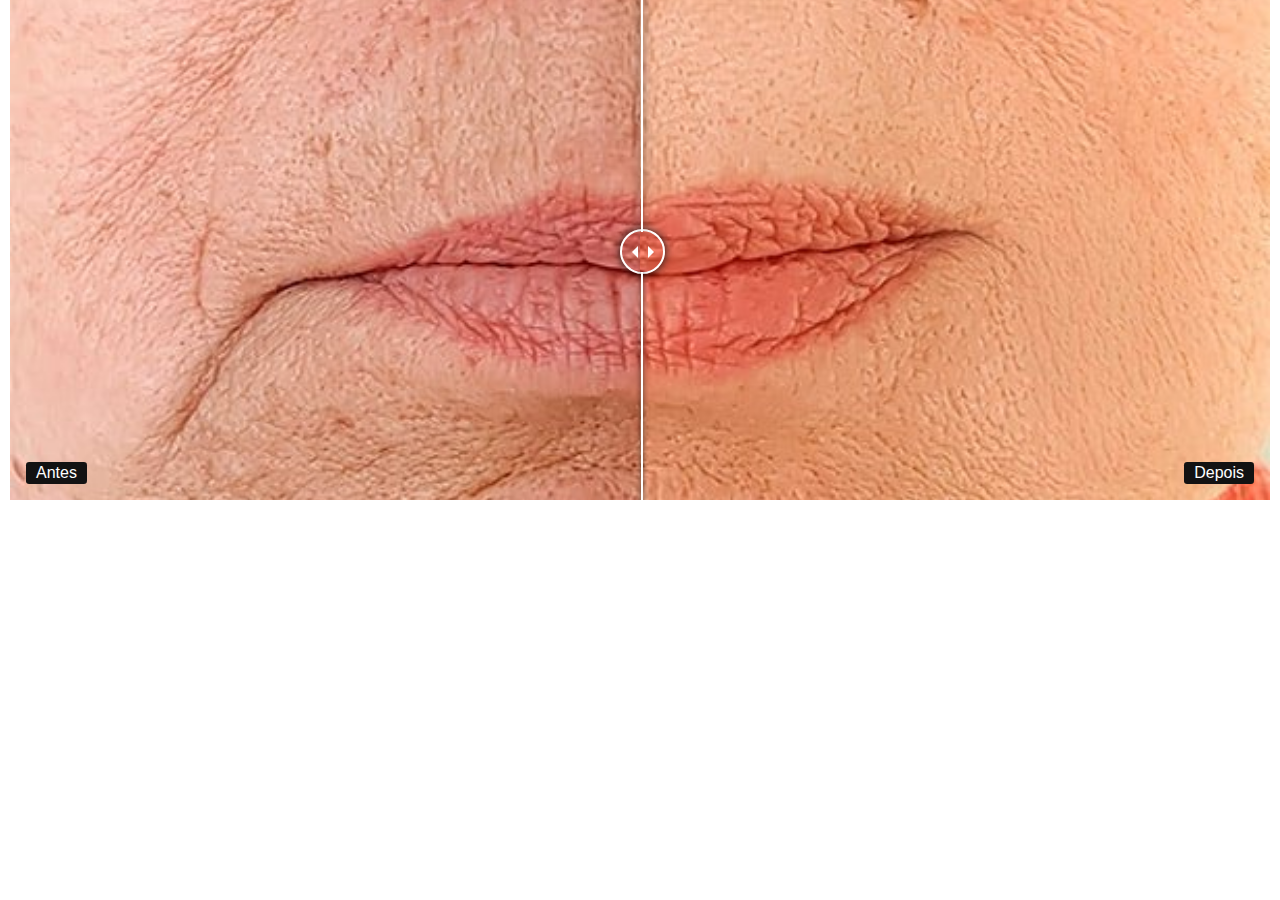
<file: before-after/index.html>
<!DOCTYPE html>
<html lang="en">

<head>
    <link rel="stylesheet" href="css/style-ba.css">
</head>

<body>

    <div class="mainSection">

        <div id="one" class="bal-container">
            <div class="bal-after">
                <img src="images/depois.jpeg">
                <div class="bal-afterPosition afterLabel">
                    Depois
                </div>
            </div>

            <div class="bal-before">
                <div class="bal-before-inset">
                    <img src="images/antes.jpeg">
                    <div class="bal-beforePosition beforeLabel">
                        Antes
                    </div>
                </div>
            </div>

            <div class="bal-handle">
                <span class=" handle-left-arrow"></span>
                <span class="handle-right-arrow"></span>
            </div>

        </div>

    </div>


    <script src="js/script-ba.js"></script>

    <script>
        new BeforeAfter({
            id: '#one'
        });
    </script>

</body>

</html>
</file>
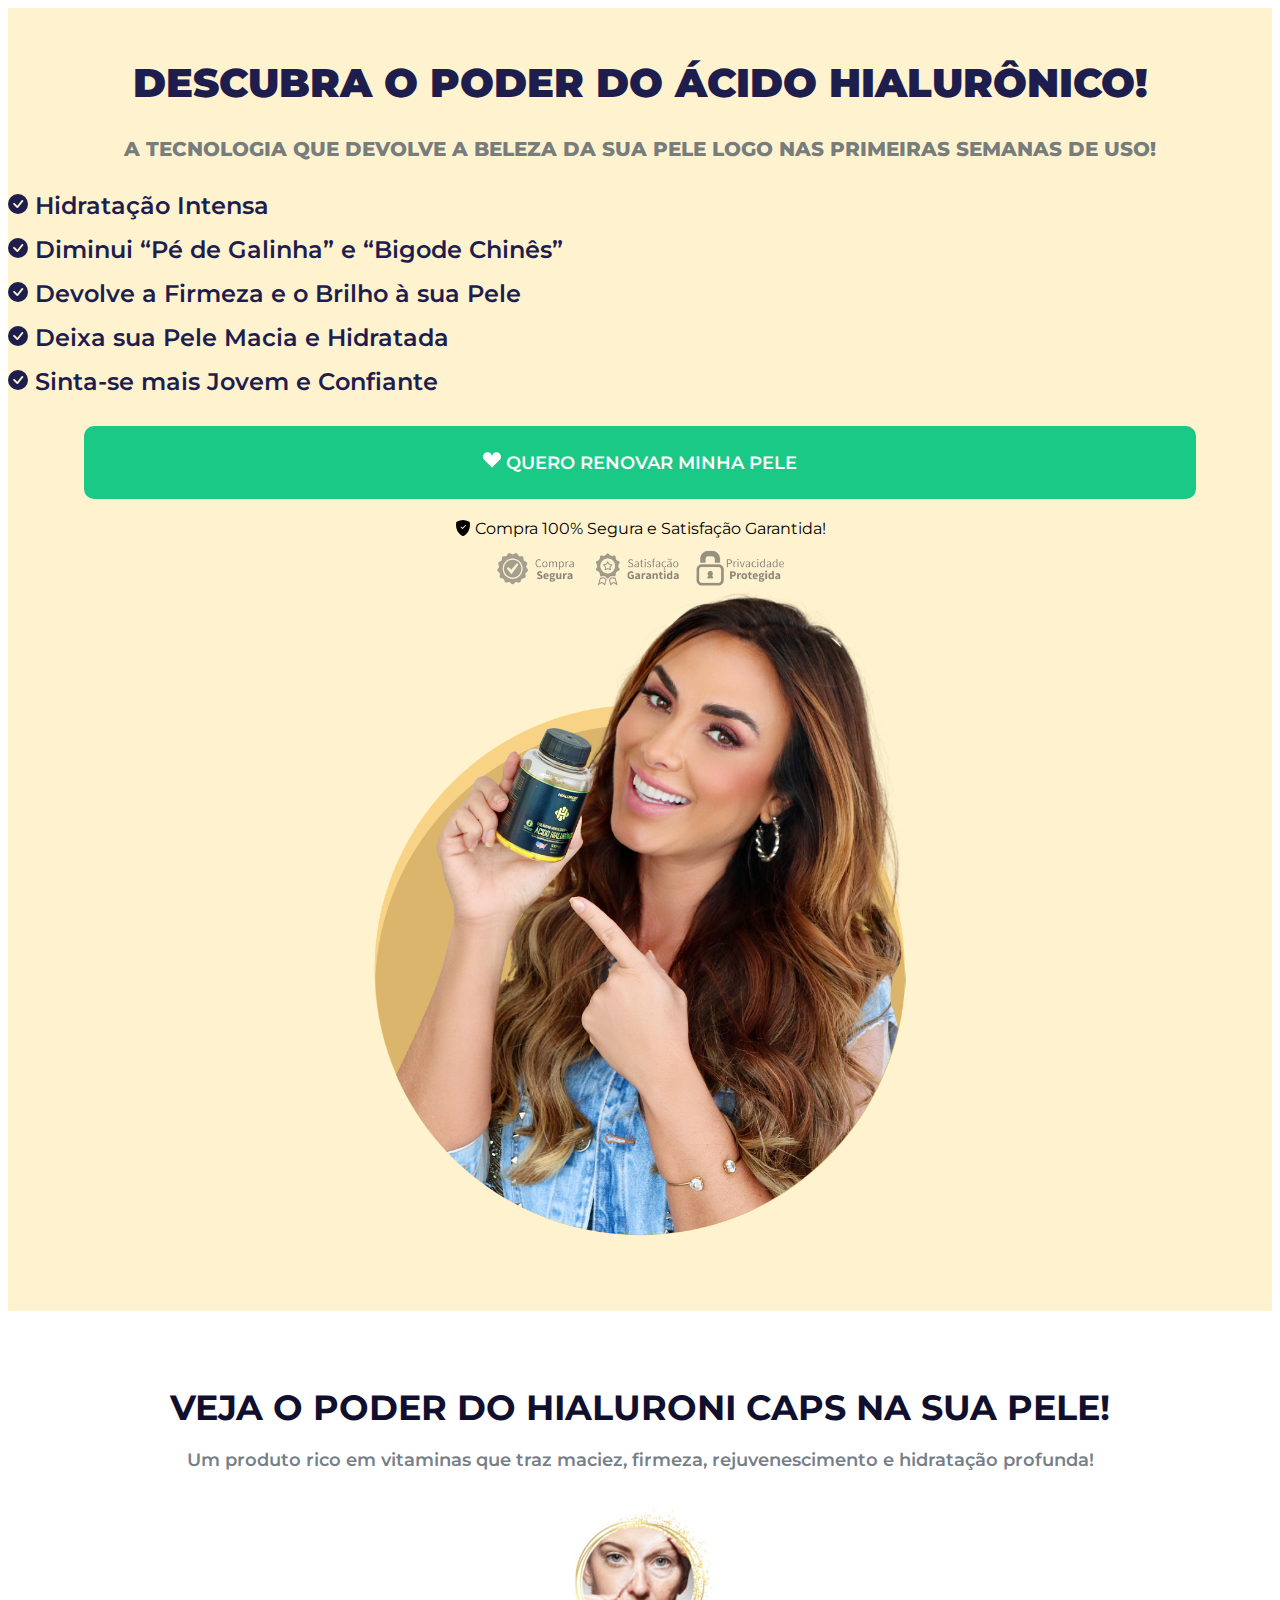
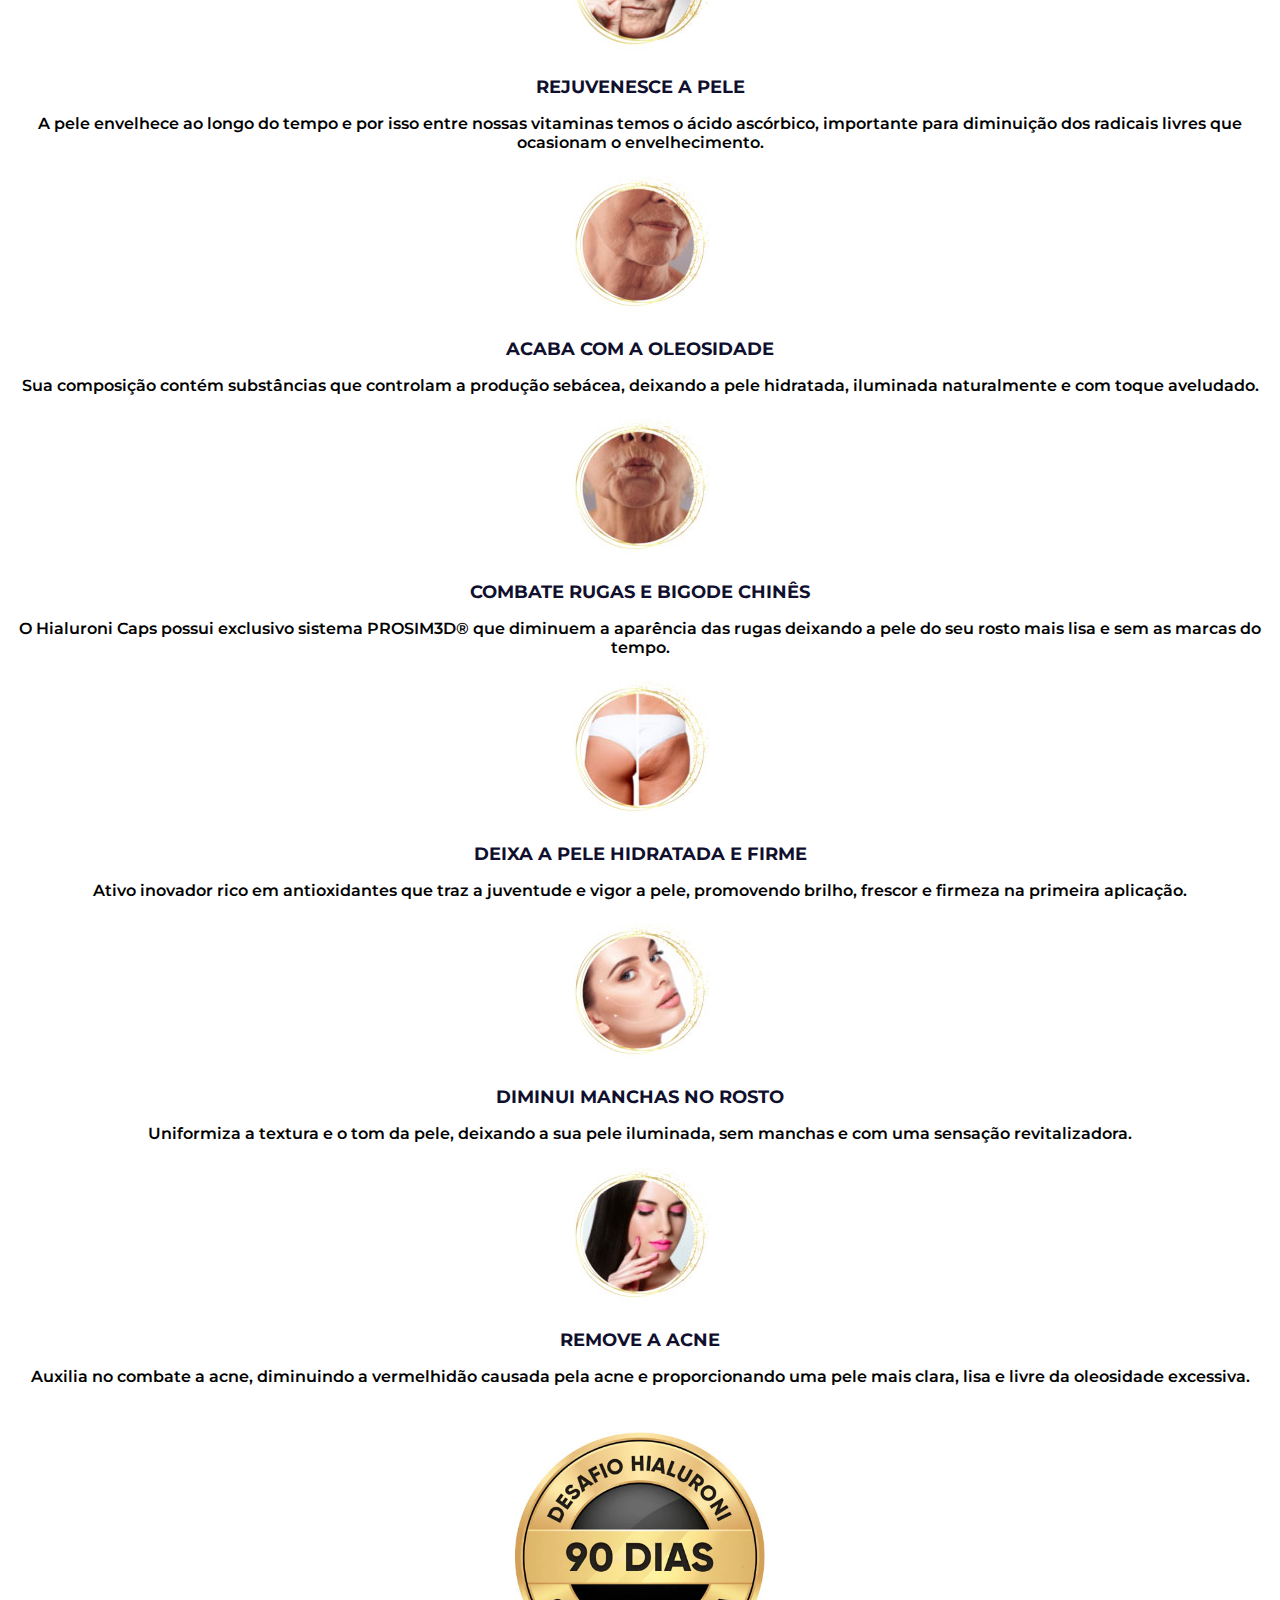
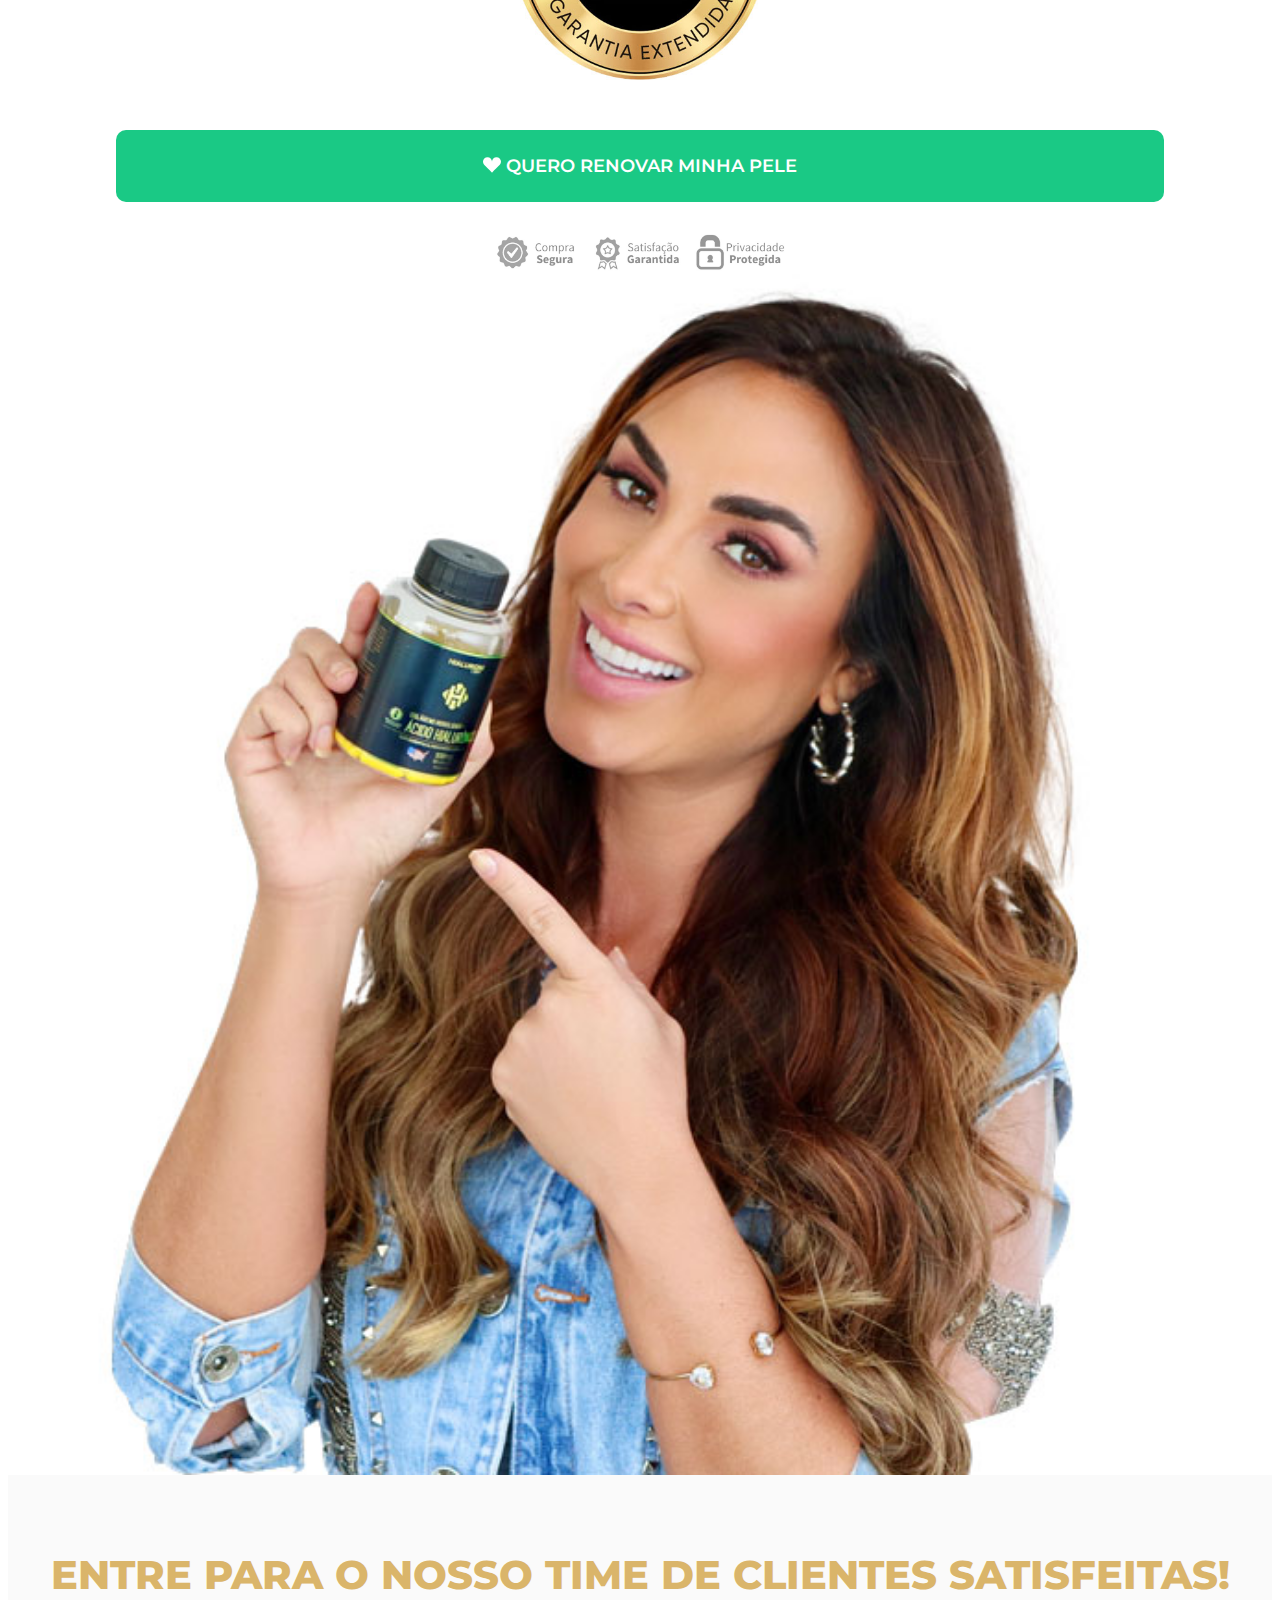
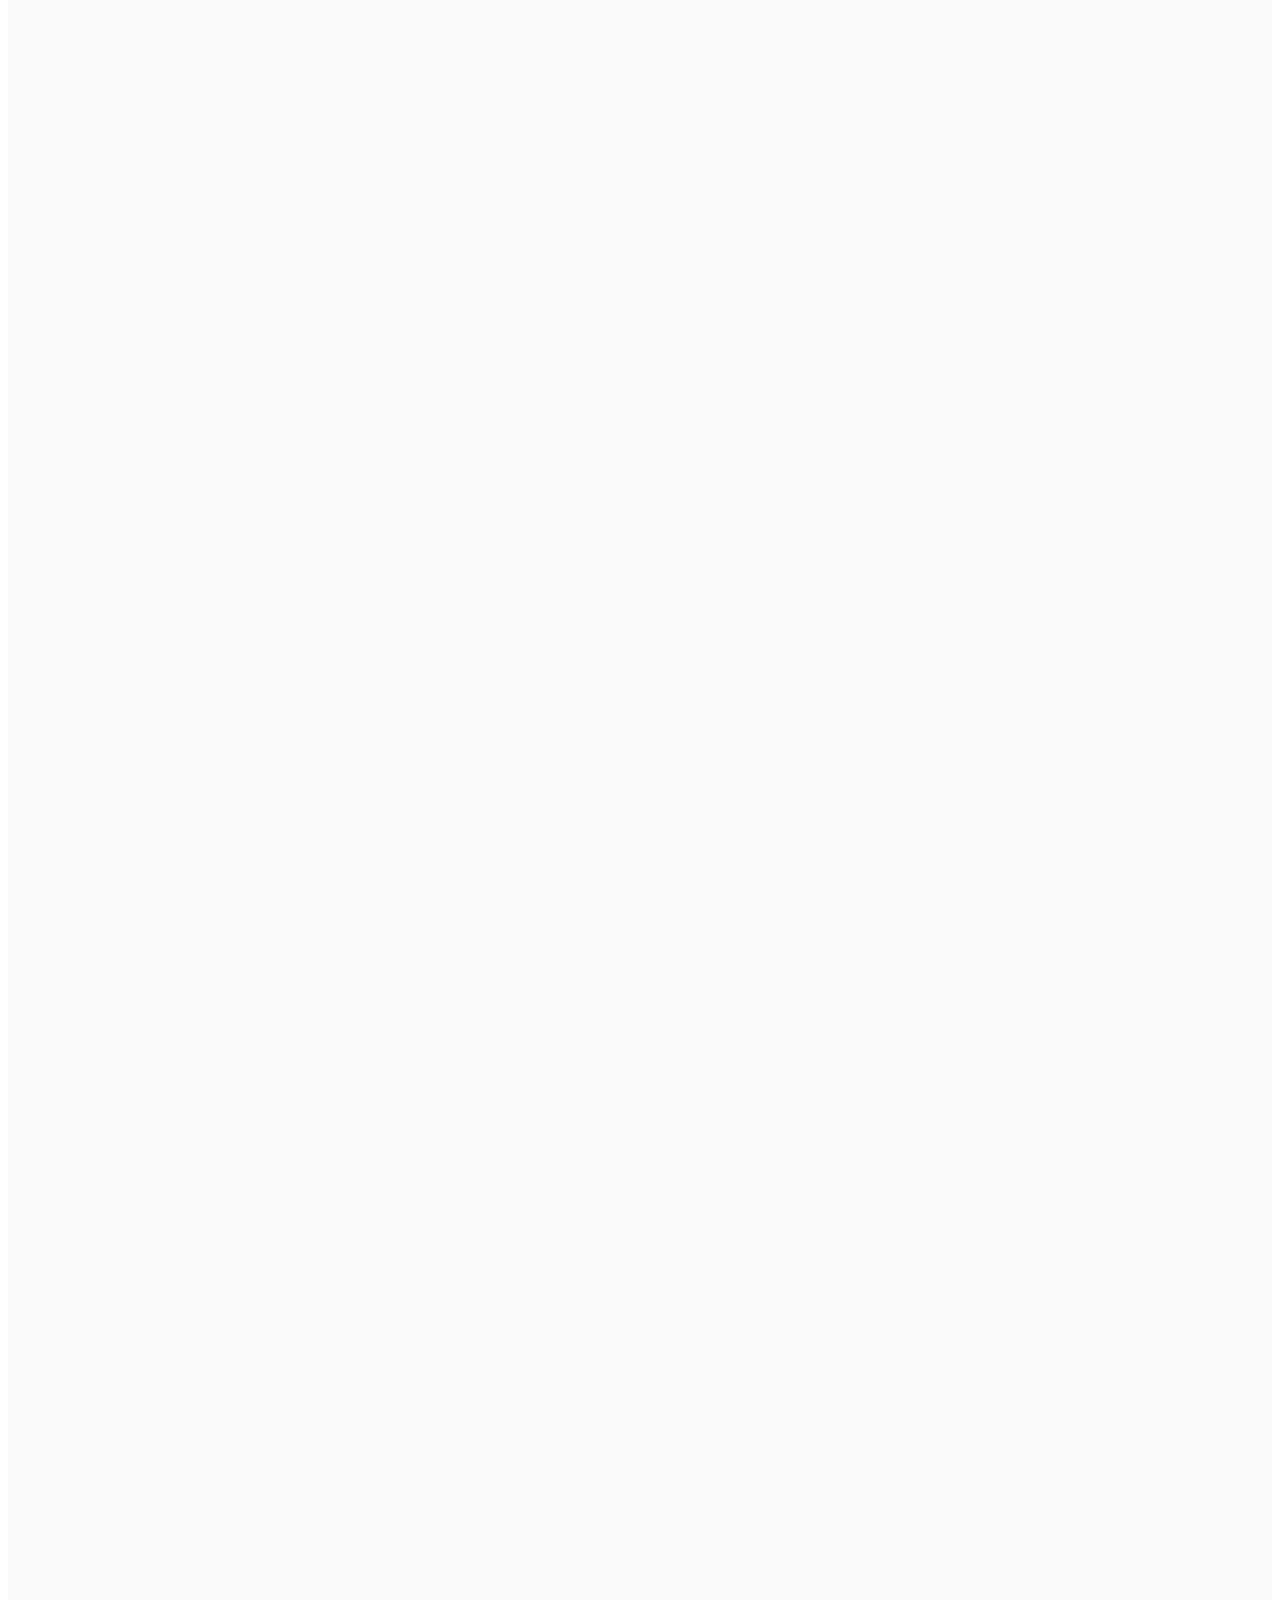
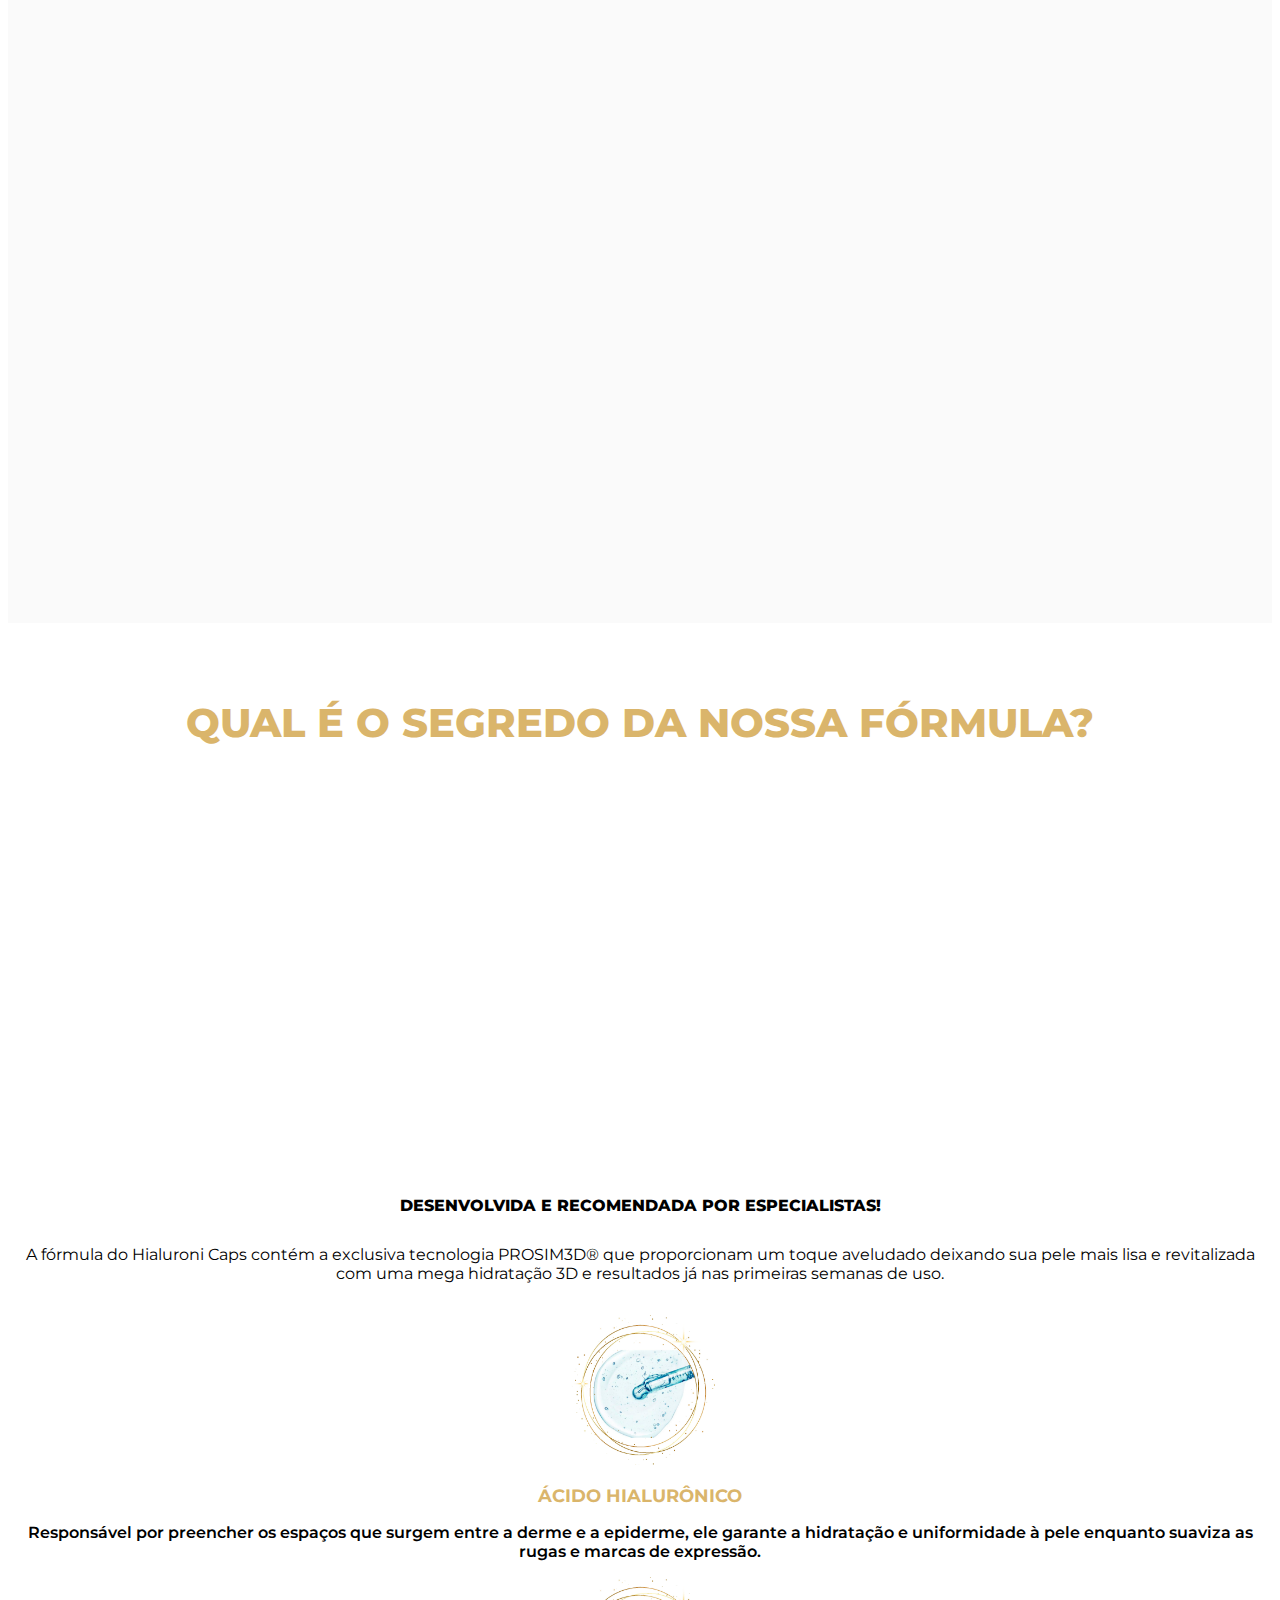
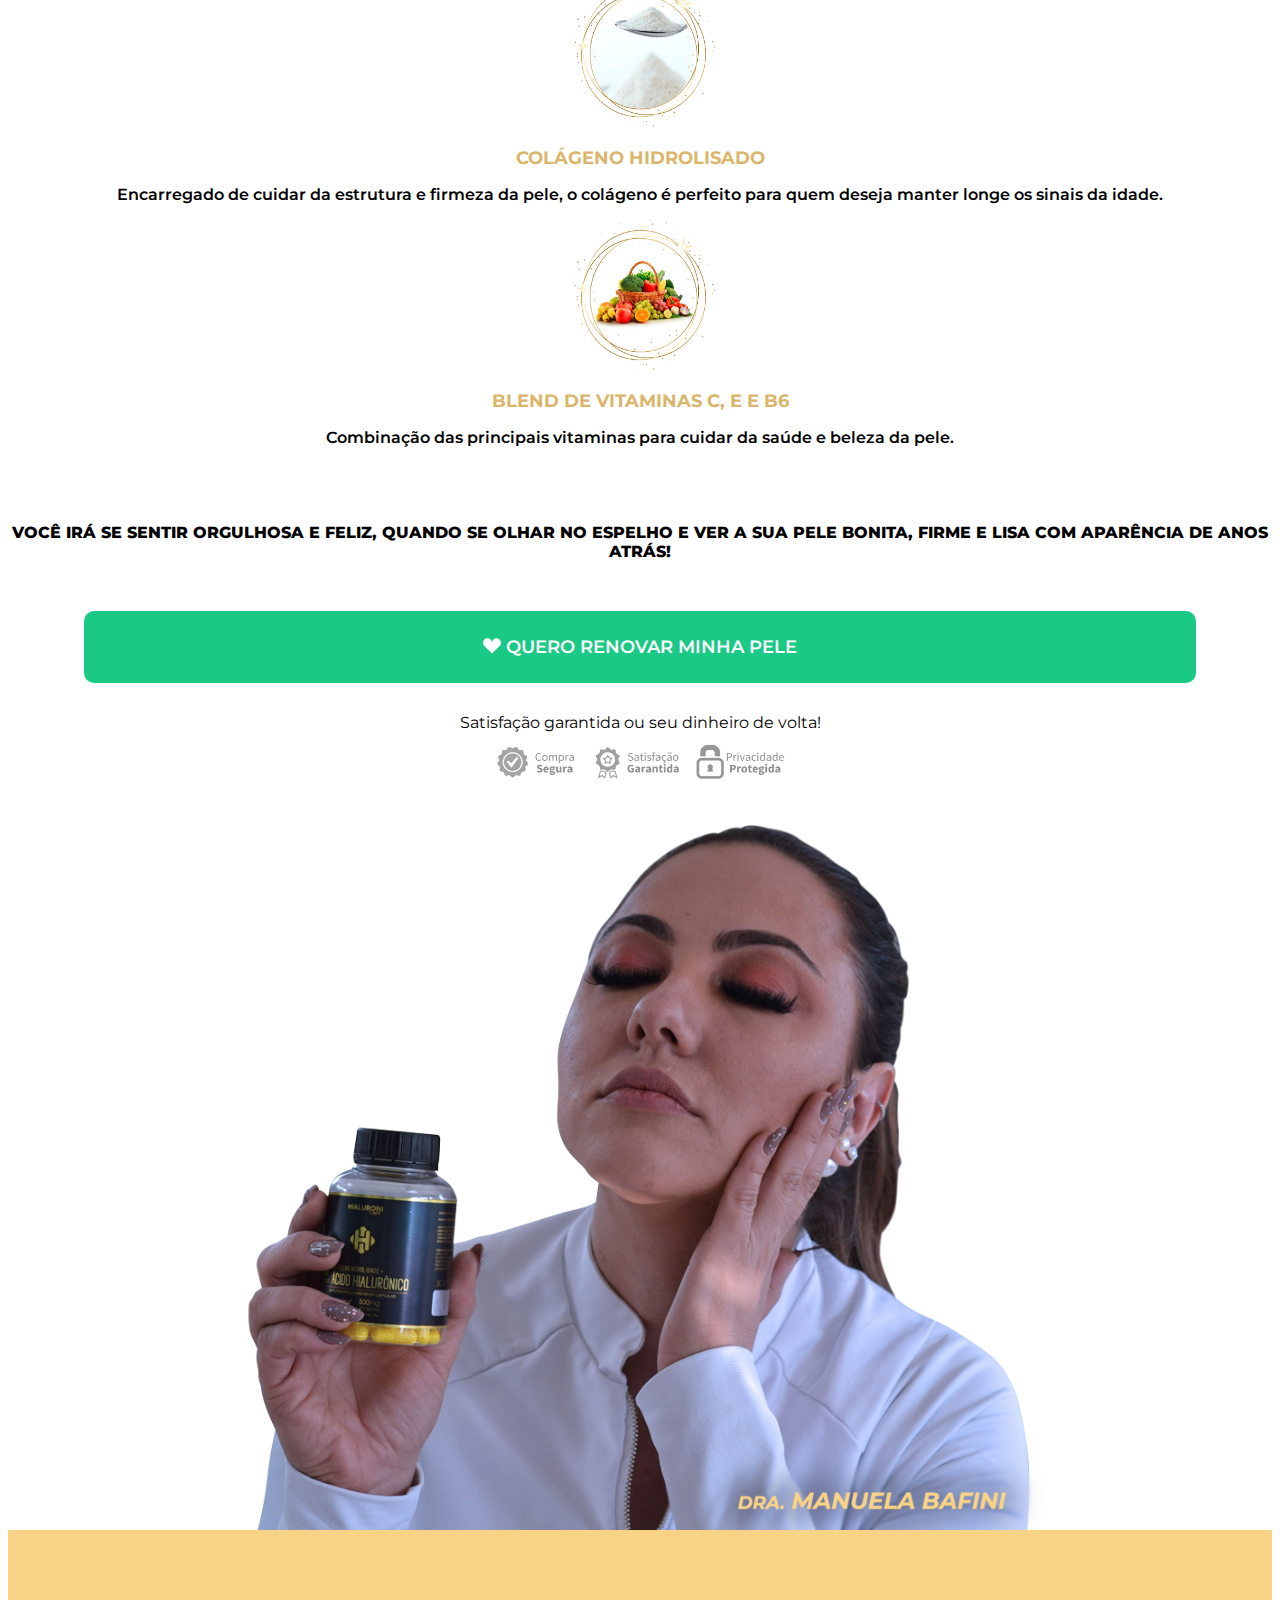
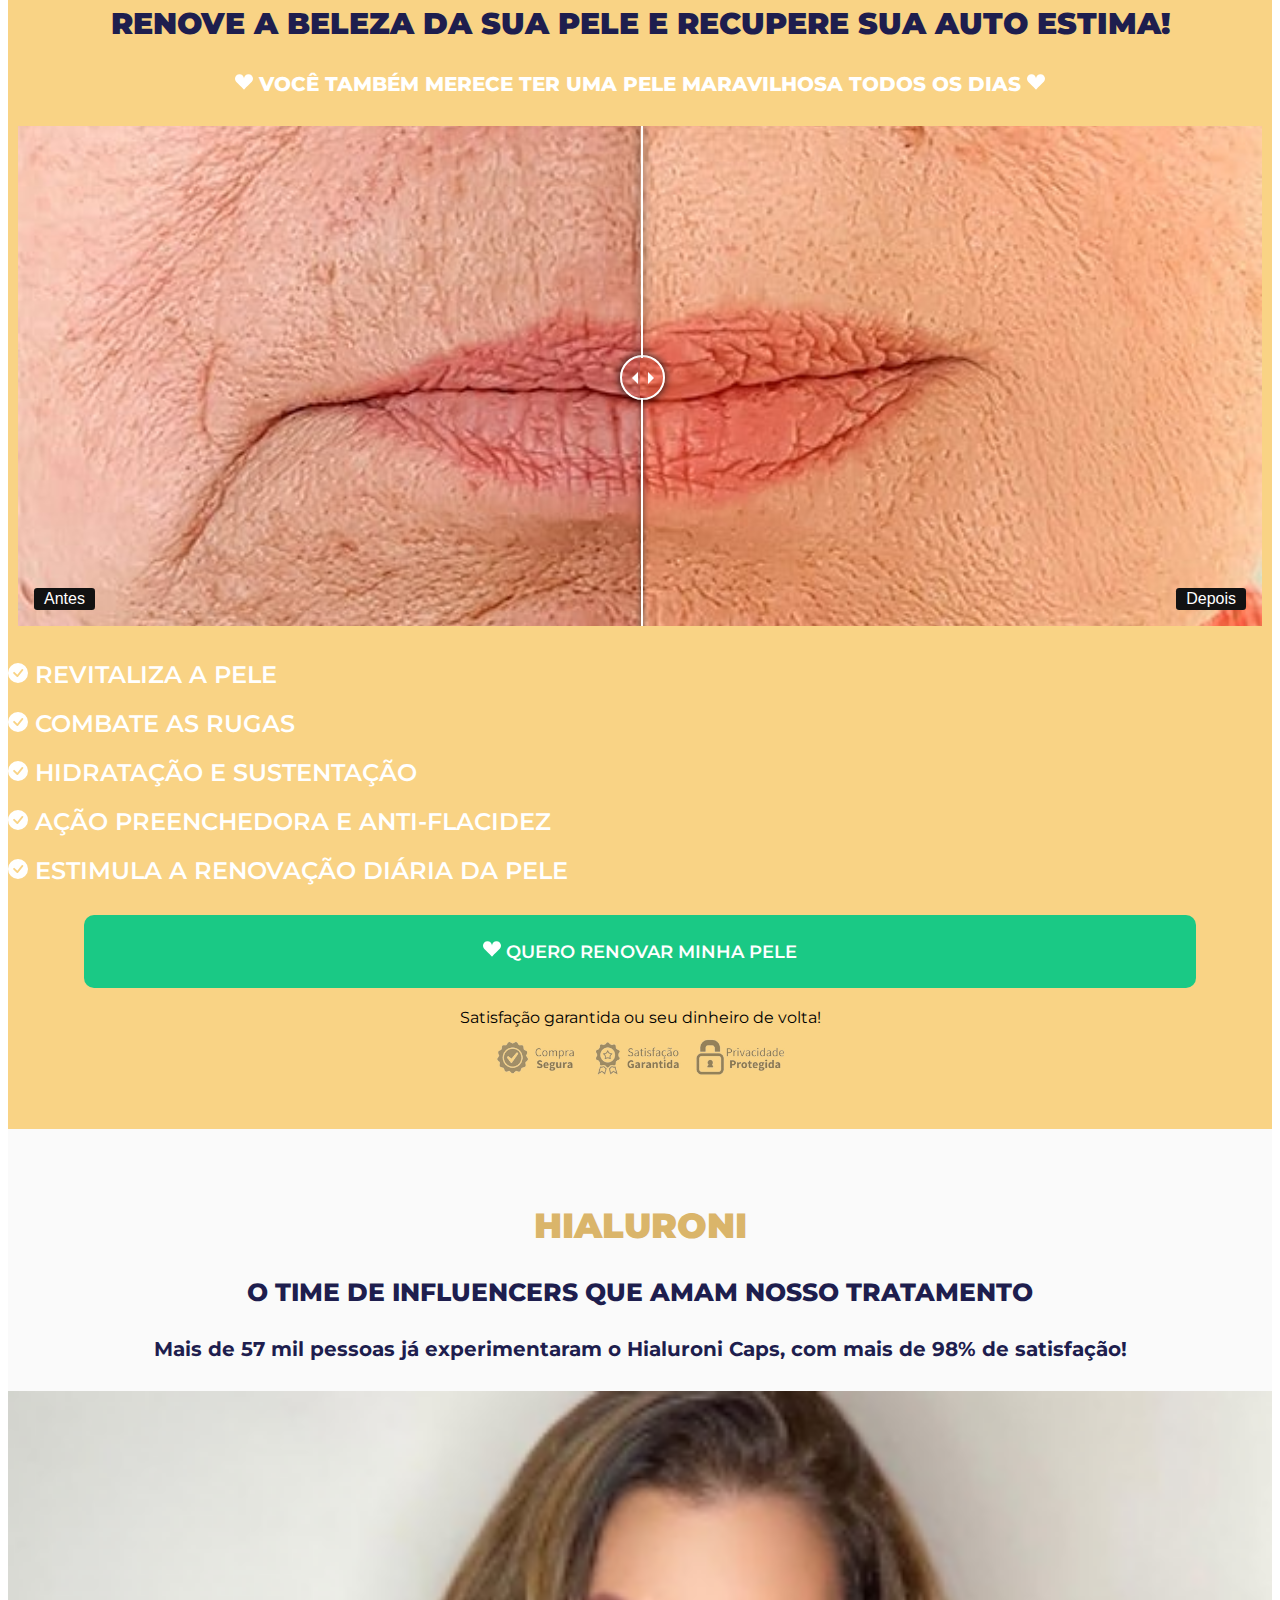
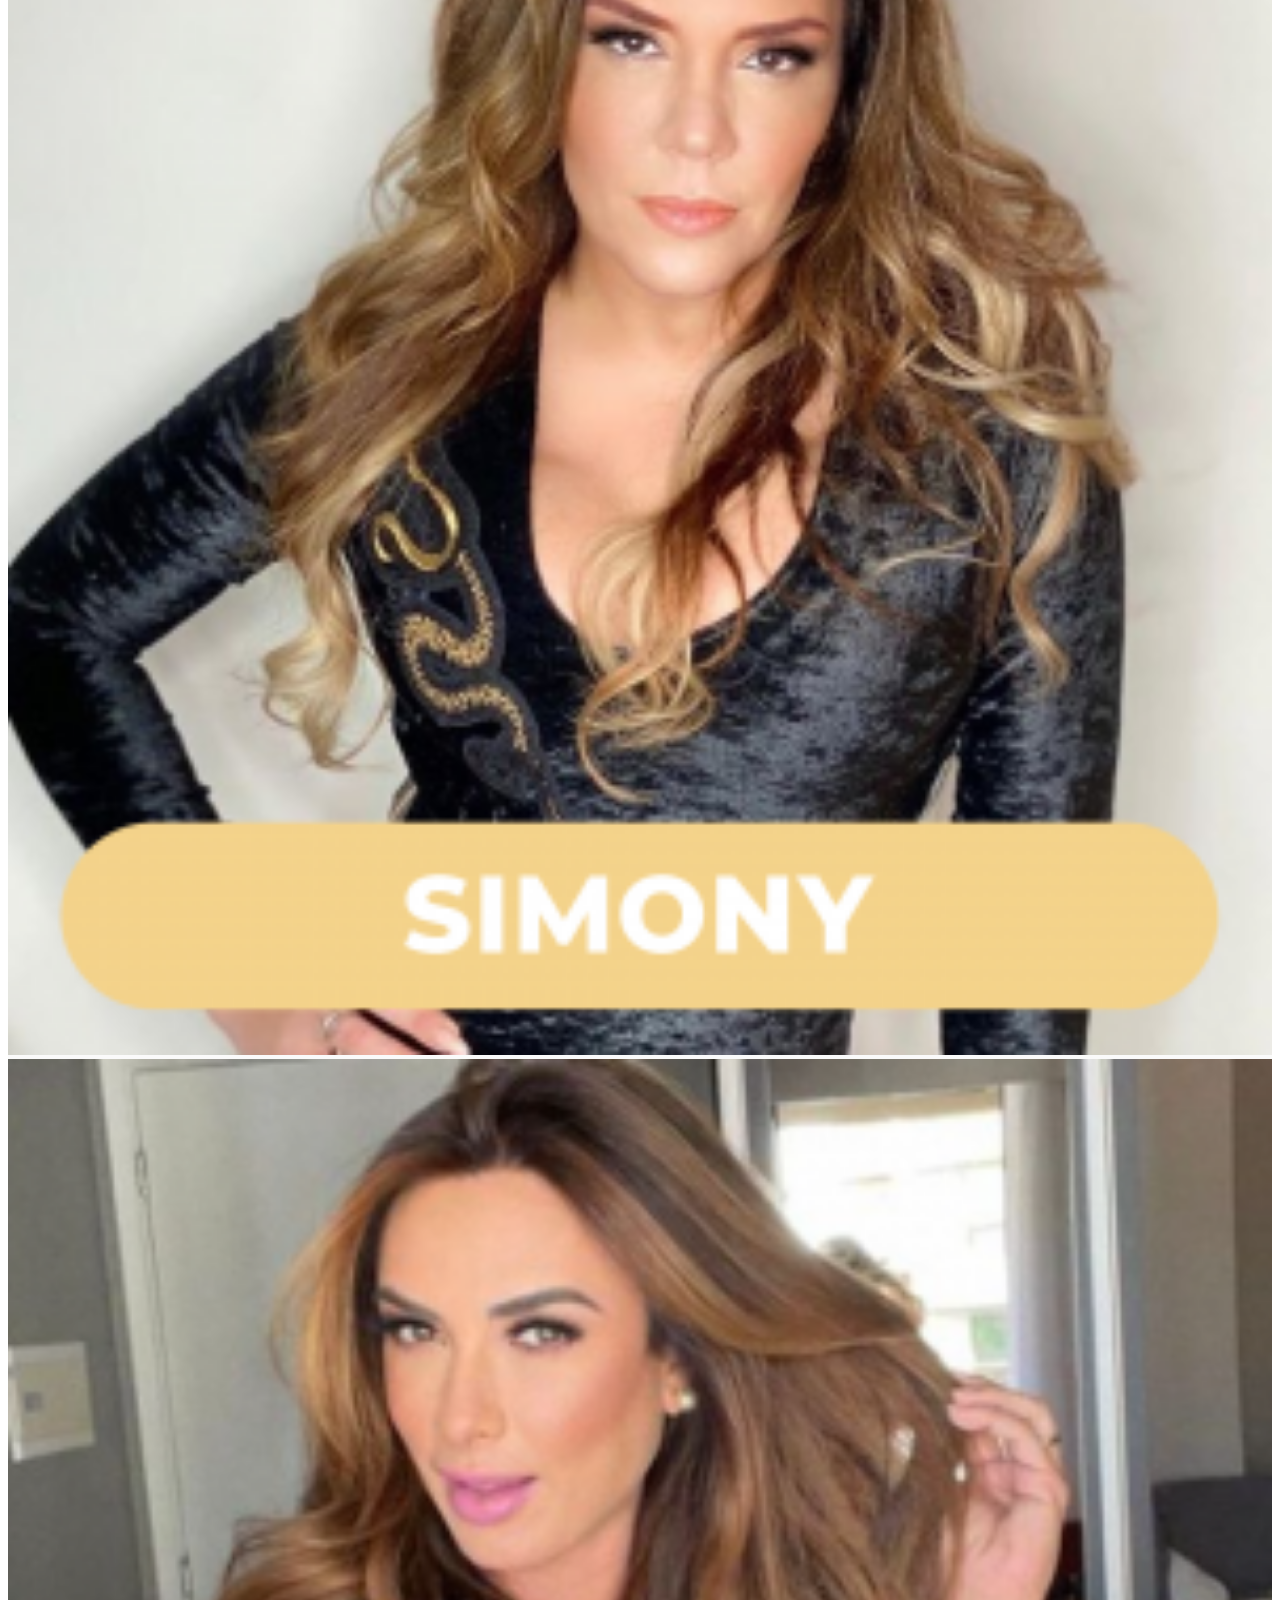
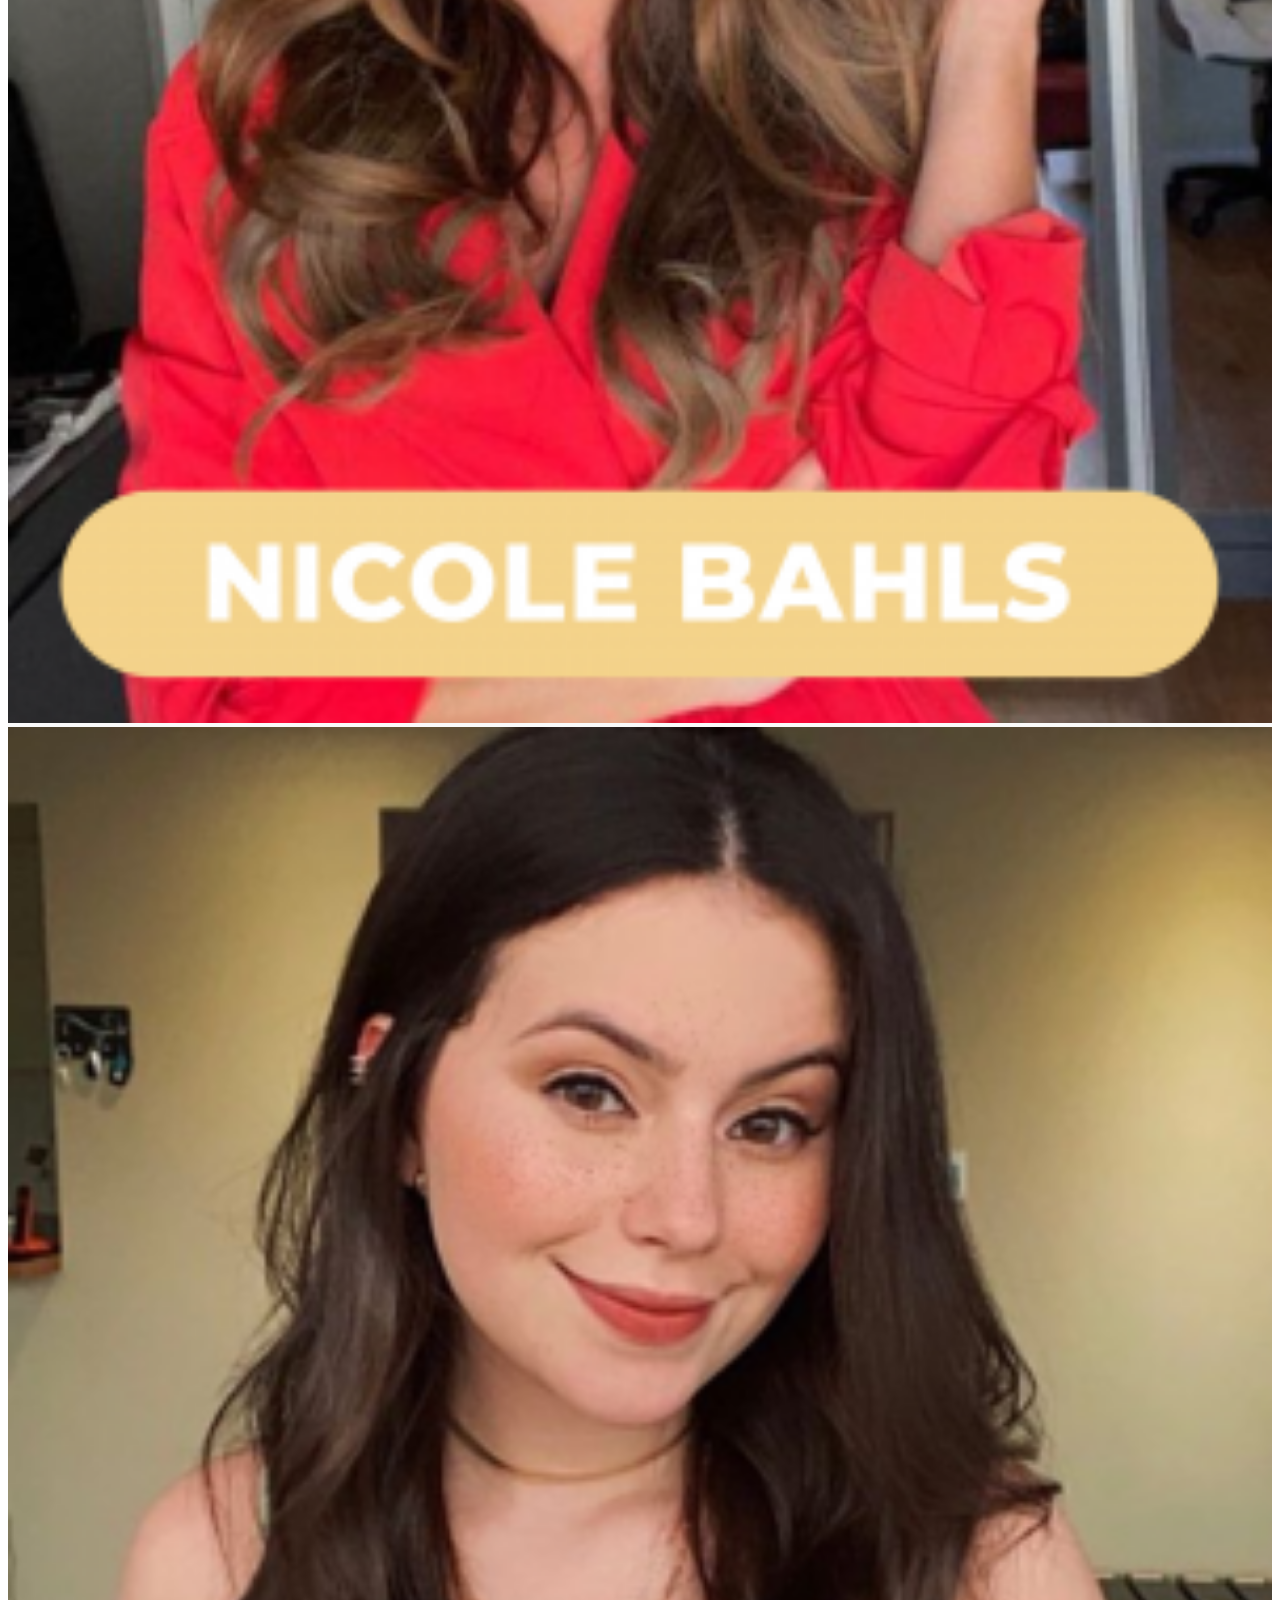
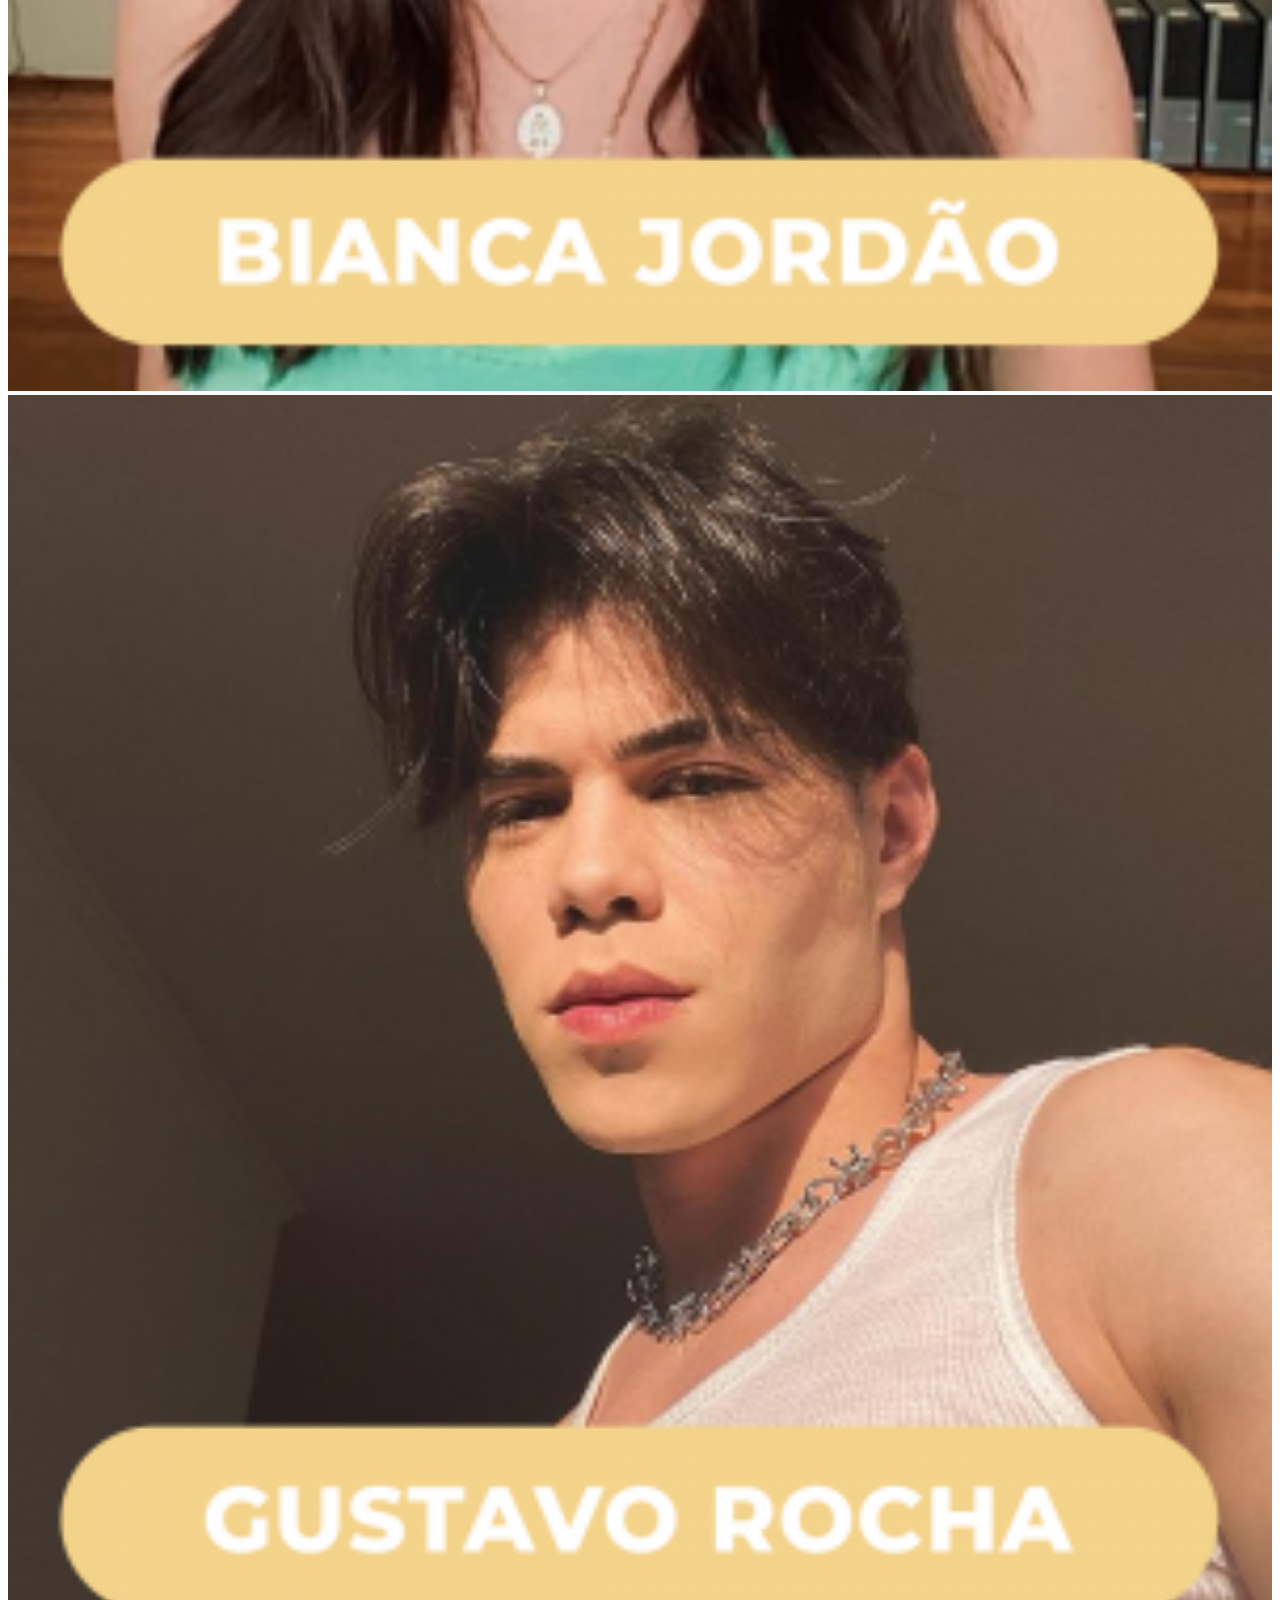
<file: hialuroni/index.html>
<!doctype html>
<html>
<head>
<meta charset="UTF-8">
<meta name="viewport" content="width=device-width, initial-scale=1">
<title>Hialuroni Caps - Ácido Hialurônico + Colágeno Hidrolisado</title>
<link href="assets/style.css" rel="stylesheet" type="text/css" media="all">
<link href="https://cdn.jsdelivr.net/npm/bootstrap@5.2.0-beta1/dist/css/bootstrap.min.css" rel="stylesheet" integrity="sha384-0evHe/X+R7YkIZDRvuzKMRqM+OrBnVFBL6DOitfPri4tjfHxaWutUpFmBp4vmVor" crossorigin="anonymous">
</head>

<body>
<!-- Topo principal !-->
<section class="principal" id="principal">
<div class="container">
	<div class="row">
		
		<div class="col-md-6 col-lg-6 col-sm-6">
			<div class="descricao-principal">
				<h1>DESCUBRA O PODER DO ÁCIDO HIALURÔNICO!</h1>
				<h2>A tecnologia que devolve a beleza da sua pele logo nas primeiras semanas de uso!</h2>
				<p><svg xmlns="http://www.w3.org/2000/svg" width="20" height="20" fill="currentColor" class="bi bi-check-circle-fill" viewBox="0 0 16 16">
  <path d="M16 8A8 8 0 1 1 0 8a8 8 0 0 1 16 0zm-3.97-3.03a.75.75 0 0 0-1.08.022L7.477 9.417 5.384 7.323a.75.75 0 0 0-1.06 1.06L6.97 11.03a.75.75 0 0 0 1.079-.02l3.992-4.99a.75.75 0 0 0-.01-1.05z"/>
</svg> Hidratação Intensa</p>
				<p><svg xmlns="http://www.w3.org/2000/svg" width="20" height="20" fill="currentColor" class="bi bi-check-circle-fill" viewBox="0 0 16 16">
  <path d="M16 8A8 8 0 1 1 0 8a8 8 0 0 1 16 0zm-3.97-3.03a.75.75 0 0 0-1.08.022L7.477 9.417 5.384 7.323a.75.75 0 0 0-1.06 1.06L6.97 11.03a.75.75 0 0 0 1.079-.02l3.992-4.99a.75.75 0 0 0-.01-1.05z"/>
</svg> Diminui “Pé de Galinha” e “Bigode Chinês”</p>
				<p><svg xmlns="http://www.w3.org/2000/svg" width="20" height="20" fill="currentColor" class="bi bi-check-circle-fill" viewBox="0 0 16 16">
  <path d="M16 8A8 8 0 1 1 0 8a8 8 0 0 1 16 0zm-3.97-3.03a.75.75 0 0 0-1.08.022L7.477 9.417 5.384 7.323a.75.75 0 0 0-1.06 1.06L6.97 11.03a.75.75 0 0 0 1.079-.02l3.992-4.99a.75.75 0 0 0-.01-1.05z"/>
</svg> Devolve a Firmeza e o Brilho à sua Pele</p>
				<p><svg xmlns="http://www.w3.org/2000/svg" width="20" height="20" fill="currentColor" class="bi bi-check-circle-fill" viewBox="0 0 16 16">
  <path d="M16 8A8 8 0 1 1 0 8a8 8 0 0 1 16 0zm-3.97-3.03a.75.75 0 0 0-1.08.022L7.477 9.417 5.384 7.323a.75.75 0 0 0-1.06 1.06L6.97 11.03a.75.75 0 0 0 1.079-.02l3.992-4.99a.75.75 0 0 0-.01-1.05z"/>
</svg> Deixa sua Pele Macia e Hidratada</p>
				<p><svg xmlns="http://www.w3.org/2000/svg" width="20" height="20" fill="currentColor" class="bi bi-check-circle-fill" viewBox="0 0 16 16">
  <path d="M16 8A8 8 0 1 1 0 8a8 8 0 0 1 16 0zm-3.97-3.03a.75.75 0 0 0-1.08.022L7.477 9.417 5.384 7.323a.75.75 0 0 0-1.06 1.06L6.97 11.03a.75.75 0 0 0 1.079-.02l3.992-4.99a.75.75 0 0 0-.01-1.05z"/>
</svg> Sinta-se mais Jovem e Confiante</p>
				<a href="#oferta-hc" class="cta cta-principal"><svg xmlns="http://www.w3.org/2000/svg" width="18" height="18" fill="currentColor" class="bi bi-suit-heart-fill" viewBox="0 0 16 16">
	  <path d="M4 1c2.21 0 4 1.755 4 3.92C8 2.755 9.79 1 12 1s4 1.755 4 3.92c0 3.263-3.234 4.414-7.608 9.608a.513.513 0 0 1-.784 0C3.234 9.334 0 8.183 0 4.92 0 2.755 1.79 1 4 1z"/>
	</svg> Quero renovar minha pele</a>
				<span><svg xmlns="http://www.w3.org/2000/svg" width="16" height="16" fill="currentColor" class="bi bi-shield-fill-check" viewBox="0 0 16 16">
  <path fill-rule="evenodd" d="M8 0c-.69 0-1.843.265-2.928.56-1.11.3-2.229.655-2.887.87a1.54 1.54 0 0 0-1.044 1.262c-.596 4.477.787 7.795 2.465 9.99a11.777 11.777 0 0 0 2.517 2.453c.386.273.744.482 1.048.625.28.132.581.24.829.24s.548-.108.829-.24a7.159 7.159 0 0 0 1.048-.625 11.775 11.775 0 0 0 2.517-2.453c1.678-2.195 3.061-5.513 2.465-9.99a1.541 1.541 0 0 0-1.044-1.263 62.467 62.467 0 0 0-2.887-.87C9.843.266 8.69 0 8 0zm2.146 5.146a.5.5 0 0 1 .708.708l-3 3a.5.5 0 0 1-.708 0l-1.5-1.5a.5.5 0 1 1 .708-.708L7.5 7.793l2.646-2.647z"/>
</svg> Compra 100% Segura e Satisfação Garantida!</span>
				<img height="100%" width="100%" src="img/selos-cta3.jpg" class="selos-cta img-fluid img-responsive">
			</div>
		</div>
		
		<div class="col-md-6 col-lg-6 col-sm-6">
			<div class="img-principal">
				<img height="100%" width="100%" src="img/nkb.png" class="bbb img-fluid img-responsive">
			</div>
		</div>
		
	</div>
</div>
</section>
<!-- Topo principal !-->

<!-- Poder do Hialuroni Caps !-->
<section class="poderhc" id="poderhc">
<div class="container">
	<div class="row">
		<div class="col-md-12 col-lg-12 col-sm-12 text-phc">
			<h1>Veja o poder do Hialuroni Caps na sua pele!</h1>
			<p>Um produto rico em vitaminas que traz maciez, firmeza, rejuvenescimento e hidratação profunda!</p>
		</div>
	</div>
		<div class="row beneficios-hc">
			
			<div class="col-md-4 col-lg-4 col-sm-4 beneficio-item">
				<img height="100%" width="100%" src="img/bnf1.jpg" class="img-fluid img-responsive">
				<h1>Rejuvenesce a pele</h1>
				<p>A pele envelhece ao longo do tempo e por isso entre nossas vitaminas temos o ácido ascórbico, importante para diminuição dos radicais livres que ocasionam o envelhecimento.</p>
			</div>
			
			<div class="col-md-4 col-lg-4 col-sm-4 beneficio-item">
				<img height="100%" width="100%" src="img/bnf2.jpg" class="img-fluid img-responsive">
				<h1>Acaba com a Oleosidade</h1>
				<p>Sua composição contém substâncias que controlam a produção sebácea, deixando a pele hidratada, iluminada naturalmente e com toque aveludado.</p>
			</div>
			
			<div class="col-md-4 col-lg-4 col-sm-4 beneficio-item">
				<img height="100%" width="100%" src="img/bnf3.jpg" class="img-fluid img-responsive">
				<h1>Combate Rugas e Bigode Chinês</h1>
				<p>O Hialuroni Caps possui exclusivo sistema PROSIM3D® que diminuem a aparência das rugas deixando a pele do seu rosto mais lisa e sem as marcas do tempo.</p>
			</div>
			
			<div class="col-md-4 col-lg-4 col-sm-4 beneficio-item">
				<img height="100%" width="100%" src="img/bnf4.jpg" class="img-fluid img-responsive">
				<h1>Deixa a Pele Hidratada e Firme</h1>
				<p>Ativo inovador rico em antioxidantes que traz a juventude e vigor a pele, promovendo brilho, frescor e firmeza na primeira aplicação.</p>
			</div>
			
			<div class="col-md-4 col-lg-4 col-sm-4 beneficio-item">
				<img height="100%" width="100%" src="img/bnf5.jpg" class="img-fluid img-responsive">
				<h1>Diminui Manchas no Rosto</h1>
				<p>Uniformiza a textura e o tom da pele, deixando a sua pele iluminada, sem manchas e com uma sensação revitalizadora.</p>
			</div>
			
			<div class="col-md-4 col-lg-4 col-sm-4 beneficio-item">
				<img height="100%" width="100%" src="img/bnf6.jpg" class="img-fluid img-responsive">
				<h1>Remove a Acne</h1>
				<p>Auxilia no combate a acne, diminuindo a vermelhidão causada pela acne e proporcionando uma pele mais clara, lisa e livre da oleosidade excessiva.</p>
			</div>
			
		</div>
		<div class="row">
		
		<div class="col-md-6 col-lg-6 col-sm-6">
			<img height="100%" width="100%" src="img/selodesafio.jpg" class="potes-bbb img-fluid img-responsive">
			<a href="#oferta-hc" class="cta cta-phc"><svg xmlns="http://www.w3.org/2000/svg" width="18" height="18" fill="currentColor" class="bi bi-suit-heart-fill" viewBox="0 0 16 16">
	  <path d="M4 1c2.21 0 4 1.755 4 3.92C8 2.755 9.79 1 12 1s4 1.755 4 3.92c0 3.263-3.234 4.414-7.608 9.608a.513.513 0 0 1-.784 0C3.234 9.334 0 8.183 0 4.92 0 2.755 1.79 1 4 1z"/>
	</svg> Quero renovar minha pele</a>
			<img height="100%" width="100%" src="img/selos-cta.jpg" class="selos-cta img-fluid img-responsive">
		</div>
		
		<div class="col-md-6 col-lg-6 col-sm-6">
			<div class="img-poderhc-bbb">
				<img height="100%" width="100%" src="img/bbb.jpg" class="bbbnb img-fluid img-responsive">
			</div>
		</div>
		</div>	
		
</div>
</section>
<!-- Poder do Hialuroni Caps !-->

<!-- Videos !-->
<section class="videos-hc" id="videos-hc">
	<div class="container">
		<div class="row">
			<h1 class="col-md-12 col-lg-12 col-sm-12">Entre para o nosso time de clientes satisfeitas!</h1>
		</div>
		
		<div class="row">
		
			<div class="col-md-2 col-lg-2 col-sm-2">
				<iframe src="https://player.vimeo.com/video/632317653" width="100%" height="350px" frameborder="0" allow="autoplay; fullscreen; picture-in-picture" allowfullscreen></iframe>
			</div>
			
			<div class="col-md-2 col-lg-2 col-sm-2">
				<iframe src="https://player.vimeo.com/video/632317199" width="100%" height="350px" frameborder="0" allow="autoplay; fullscreen; picture-in-picture" allowfullscreen></iframe>
			</div>
			
			<div class="col-md-2 col-lg-2 col-sm-2">
			<iframe src="https://player.vimeo.com/video/632317128" width="100%" height="350px" frameborder="0" allow="autoplay; fullscreen; picture-in-picture" allowfullscreen></iframe>
			</div>
			
			<div class="col-md-2 col-lg-2 col-sm-2">
				<iframe src="https://player.vimeo.com/video/632314682" width="100%" height="350px" frameborder="0" allow="autoplay; fullscreen; picture-in-picture" allowfullscreen></iframe>
			</div>
			
			<div class="col-md-2 col-lg-2 col-sm-2">
				<iframe src="https://player.vimeo.com/video/631484870" width="100%" height="350px" frameborder="0" allow="autoplay; fullscreen; picture-in-picture" allowfullscreen></iframe>
			</div>
			
			<!--<div class="col-md-2 col-lg-2 col-sm-2">
				<iframe src="https://player.vimeo.com/video/631494671" width="100%" height="350px" frameborder="0" allow="autoplay; fullscreen; picture-in-picture" allowfullscreen></iframe>
			</div>!-->
			
			<div class="col-md-2 col-lg-2 col-sm-2">
				<iframe src="https://player.vimeo.com/video/637116868" width="100%" height="350px" frameborder="0" allow="autoplay; fullscreen; picture-in-picture" allowfullscreen></iframe>
			</div>
		
		</div>
	</div>
</section>
<!-- Videos !-->

<!-- Formula !-->
<section class="formula-hc" id="formula-hc">
<div class="container">
	<div class="row">
		<div class="col-md-12 col-lg-12 col-sm-12 text-formula">
			<h1>Qual é o segredo da nossa fórmula?</h1>
			<iframe src="https://player.vimeo.com/video/591144685?h=d802fd760a" width="640" height="480" frameborder="0" allow="autoplay; fullscreen; picture-in-picture" allowfullscreen></iframe>
			<h2>Desenvolvida e Recomendada por Especialistas!</h2>
			<p>A fórmula do Hialuroni Caps contém a exclusiva tecnologia PROSIM3D® que proporcionam um toque aveludado deixando sua pele mais lisa e revitalizada com uma mega hidratação 3D e resultados já nas primeiras semanas de uso.</p>
		</div>
	</div>
		<div class="row ingredientes-formula">
			<div class="col-md-4 col-lg-4 col-sm-4 ingrediente-item">
				<img height="100%" width="100%" src="img/formula1.jpg" class="img-fluid img-responsive">
				<h1>Ácido Hialurônico</h1>
				<p>Responsável por preencher os espaços que surgem entre a derme e a epiderme, ele garante a hidratação e uniformidade à pele enquanto suaviza as rugas e marcas de expressão.</p>
			</div>
			<div class="col-md-4 col-lg-4 col-sm-4 ingrediente-item">
				<img height="100%" width="100%" src="img/formula2.jpg" class="img-fluid img-responsive">
				<h1>Colágeno Hidrolisado</h1>
				<p>Encarregado de cuidar da estrutura e firmeza da pele, o colágeno é perfeito para quem deseja manter longe os sinais da idade.</p>
			</div>
			<div class="col-md-4 col-lg-4 col-sm-4 ingrediente-item">
				<img height="100%" width="100%" src="img/formula3.jpg" class="img-fluid img-responsive">
				<h1>Blend de Vitaminas C, E e B6</h1>
				<p>Combinação das principais vitaminas para cuidar da saúde e beleza da pele.</p>
			</div>
		</div>
		<div class="row">
		<div class="col-md-6 col-lg-6 col-sm-6 text-formula">
			<h2>Você irá se sentir orgulhosa e feliz, quando se olhar no espelho e ver a sua pele bonita, firme e lisa com aparência de anos atrás!</h2>
			<a href="#oferta-hc" class="cta cta-phc cta-doutora"><svg xmlns="http://www.w3.org/2000/svg" width="18" height="18" fill="currentColor" class="bi bi-suit-heart-fill" viewBox="0 0 16 16">
  <path d="M4 1c2.21 0 4 1.755 4 3.92C8 2.755 9.79 1 12 1s4 1.755 4 3.92c0 3.263-3.234 4.414-7.608 9.608a.513.513 0 0 1-.784 0C3.234 9.334 0 8.183 0 4.92 0 2.755 1.79 1 4 1z"/>
</svg> Quero renovar minha pele</a>
			<span>Satisfação garantida ou seu dinheiro de volta!</span>
			<img height="100%" width="100%" src="img/selos-cta.jpg" class="selos-cta img-fluid img-responsive">
		</div>
		
		<div class="col-md-6 col-lg-6 col-sm-6 img-doutora">
			<img height="100%" width="100%" src="img/doutora2.png" class="img-fluid img-responsive">
		</div>
		
	</div>
</div>
</section>
<!-- Formula !-->

<!-- Renove !-->
<section class="renove-hc" id="renove-hc">
<div class="container">
	<div class="row">
		<div class="col-md-12 col-lg-12 col-sm-12 headline-renove">
			<h1>Renove a Beleza da sua Pele e Recupere sua Auto Estima!</h1>
			<h2><svg xmlns="http://www.w3.org/2000/svg" width="18" height="18" fill="currentColor" class="bi bi-suit-heart-fill" viewBox="0 0 16 16">
  <path d="M4 1c2.21 0 4 1.755 4 3.92C8 2.755 9.79 1 12 1s4 1.755 4 3.92c0 3.263-3.234 4.414-7.608 9.608a.513.513 0 0 1-.784 0C3.234 9.334 0 8.183 0 4.92 0 2.755 1.79 1 4 1z"/>
</svg> Você também merece ter uma pele maravilhosa todos os dias <svg xmlns="http://www.w3.org/2000/svg" width="18" height="18" fill="currentColor" class="bi bi-suit-heart-fill" viewBox="0 0 16 16">
  <path d="M4 1c2.21 0 4 1.755 4 3.92C8 2.755 9.79 1 12 1s4 1.755 4 3.92c0 3.263-3.234 4.414-7.608 9.608a.513.513 0 0 1-.784 0C3.234 9.334 0 8.183 0 4.92 0 2.755 1.79 1 4 1z"/>
</svg></h2>
		</div>
	</div>
		<div class="row antes-depois-list-cta">

			<!-- Antes e depois slide !-->
			<div class="col-md-6 col-lg-6 col-sm-6">
				<iframe src="before-after/index.html" frameborder="0" allowfullscreen></iframe>
			</div>
			<!-- Antes e depois slide !-->
			
			<!-- Lista + CTA !-->
			<div class="col-md-6 col-lg-6 col-sm-6">
				<div class="lista-ac">
					<p><svg xmlns="http://www.w3.org/2000/svg" width="20" height="20" fill="currentColor" class="bi bi-check-circle-fill" viewBox="0 0 16 16">
  <path d="M16 8A8 8 0 1 1 0 8a8 8 0 0 1 16 0zm-3.97-3.03a.75.75 0 0 0-1.08.022L7.477 9.417 5.384 7.323a.75.75 0 0 0-1.06 1.06L6.97 11.03a.75.75 0 0 0 1.079-.02l3.992-4.99a.75.75 0 0 0-.01-1.05z"/>
</svg> REVITALIZA A PELE</p>
					<p><svg xmlns="http://www.w3.org/2000/svg" width="20" height="20" fill="currentColor" class="bi bi-check-circle-fill" viewBox="0 0 16 16">
  <path d="M16 8A8 8 0 1 1 0 8a8 8 0 0 1 16 0zm-3.97-3.03a.75.75 0 0 0-1.08.022L7.477 9.417 5.384 7.323a.75.75 0 0 0-1.06 1.06L6.97 11.03a.75.75 0 0 0 1.079-.02l3.992-4.99a.75.75 0 0 0-.01-1.05z"/>
</svg> COMBATE AS RUGAS</p>
					<p><svg xmlns="http://www.w3.org/2000/svg" width="20" height="20" fill="currentColor" class="bi bi-check-circle-fill" viewBox="0 0 16 16">
  <path d="M16 8A8 8 0 1 1 0 8a8 8 0 0 1 16 0zm-3.97-3.03a.75.75 0 0 0-1.08.022L7.477 9.417 5.384 7.323a.75.75 0 0 0-1.06 1.06L6.97 11.03a.75.75 0 0 0 1.079-.02l3.992-4.99a.75.75 0 0 0-.01-1.05z"/>
</svg> HIDRATAÇÃO E SUSTENTAÇÃO</p>
					<p><svg xmlns="http://www.w3.org/2000/svg" width="20" height="20" fill="currentColor" class="bi bi-check-circle-fill" viewBox="0 0 16 16">
  <path d="M16 8A8 8 0 1 1 0 8a8 8 0 0 1 16 0zm-3.97-3.03a.75.75 0 0 0-1.08.022L7.477 9.417 5.384 7.323a.75.75 0 0 0-1.06 1.06L6.97 11.03a.75.75 0 0 0 1.079-.02l3.992-4.99a.75.75 0 0 0-.01-1.05z"/>
</svg> AÇÃO PREENCHEDORA E ANTI-FLACIDEZ</p>
					<p><svg xmlns="http://www.w3.org/2000/svg" width="20" height="20" fill="currentColor" class="bi bi-check-circle-fill" viewBox="0 0 16 16">
  <path d="M16 8A8 8 0 1 1 0 8a8 8 0 0 1 16 0zm-3.97-3.03a.75.75 0 0 0-1.08.022L7.477 9.417 5.384 7.323a.75.75 0 0 0-1.06 1.06L6.97 11.03a.75.75 0 0 0 1.079-.02l3.992-4.99a.75.75 0 0 0-.01-1.05z"/>
</svg> ESTIMULA A RENOVAÇÃO DIÁRIA DA PELE</p>
				</div>
				<a href="#oferta-hc" class="cta cta-remove"><svg xmlns="http://www.w3.org/2000/svg" width="18" height="18" fill="currentColor" class="bi bi-suit-heart-fill" viewBox="0 0 16 16">
	  <path d="M4 1c2.21 0 4 1.755 4 3.92C8 2.755 9.79 1 12 1s4 1.755 4 3.92c0 3.263-3.234 4.414-7.608 9.608a.513.513 0 0 1-.784 0C3.234 9.334 0 8.183 0 4.92 0 2.755 1.79 1 4 1z"/>
	</svg> Quero renovar minha pele</a>
				<span>Satisfação garantida ou seu dinheiro de volta!</span>
				<img height="100%" width="100%" src="img/selos-cta2.jpg" class="selos-cta img-fluid img-responsive">
			</div>
			<!-- Lista + CTA !-->
			
		</div>
	</div>
</div>
</section>
<!-- Renove !-->

<!-- Time !-->
<section class="time-hc" id="time-hc">
	<div class="container">
	<div class="row">
		<div class="col-md-12 col-lg-12 col-sm-12 headline-time">
			<h1>HIALURONI</h1>
			<h2>O TIME DE INFLUENCERS QUE AMAM NOSSO TRATAMENTO</h2>
			<h3>Mais de 57 mil pessoas já experimentaram o Hialuroni Caps, com mais de 98% de satisfação!</h3>
		</div>
	</div>
		
	<div class="row">
		<div class="col-md-2 col-lg-2 col-sm-2">
			<img src="img/simonyinf.png" width="100%" height="100%" class="inf-item img-fluid">
		</div>
		<div class="col-md-2 col-lg-2 col-sm-2">
			<img src="img/nicoleinf.png" width="100%" height="100%" class="inf-item img-fluid">
		</div>
		<div class="col-md-2 col-lg-2 col-sm-2">
			<img src="img/biancainf.png" width="100%" height="100%" class="inf-item img-fluid">
		</div>
		<div class="col-md-2 col-lg-2 col-sm-2">
			<img src="img/gustavoinf.png" width="100%" height="100%" class="inf-item img-fluid">
		</div>
		<div class="col-md-2 col-lg-2 col-sm-2">
			<img src="img/gabiinf.png" width="100%" height="100%" class="inf-item img-fluid">
		</div>
		<div class="col-md-2 col-lg-2 col-sm-2">
			<img src="img/giovanainf.png" width="100%" height="100%" class="inf-item img-fluid">
		</div>
	</div>

	<div class="row">
		<div class="col-md-12 col-lg-12 col-sm-12 cta-time">
			<a href="#oferta-hc" class="cta cta-timehc"><svg xmlns="http://www.w3.org/2000/svg" width="18" height="18" fill="currentColor" class="bi bi-suit-heart-fill" viewBox="0 0 16 16">
  <path d="M4 1c2.21 0 4 1.755 4 3.92C8 2.755 9.79 1 12 1s4 1.755 4 3.92c0 3.263-3.234 4.414-7.608 9.608a.513.513 0 0 1-.784 0C3.234 9.334 0 8.183 0 4.92 0 2.755 1.79 1 4 1z"/>
</svg> Quero renovar minha pele</a>
			<span>Satisfação garantida ou seu dinheiro de volta!</span>
			<img height="100%" width="100%" src="img/selos-cta.jpg" class="selos-cta img-fluid img-responsive">
		</div>
	</div>
</div></section>
<!-- Time !-->

<!-- Oferta !-->
<section class="oferta-hc" id="oferta-hc">
<div class="container">
	<div class="row">
		<div class="col-md-12 col-lg-12 col-sm-12 headline-oferta">
			<h1>Essa é a hora de você agir, conquistar uma Pele Revitalizada e uma Aparência mais Jovem!</h1>
			<h2>Resultado já nas primeiras semanas de uso, aproveite a promoção de lançamento.</h2>
		</div>
	</div>
		<div class="row potes-oferta">
			<div class="col-md-4 col-lg-4 col-sm-4 pote-item">
				<a href="https://api.whatsapp.com/send?phone=5517996648527&text=Ol%C3%A1%20%F0%9F%A5%B0%20Gostaria%20de%20adquirir%20o%20tratamento%20de%205%20meses.%20Como%20funciona?%20" class="cta-potes" target="_blank">
					<img height="100%" width="100%" src="img/5potes.jpg" class="img-fluid img-responsive">
				</a>
			</div>
			<div class="col-md-4 col-lg-4 col-sm-4 pote-item">
				<a href="https://api.whatsapp.com/send?phone=5517996648527&text=Ol%C3%A1%20%F0%9F%A5%B0%20Gostaria%20de%20adquirir%20o%20tratamento%20de%203%20meses.%20Como%20funciona?%20" class="cta-potes" target="_blank">
					<img height="100%" width="100%" src="img/3potes.jpg" class="img-fluid img-responsive">
				</a>
			</div>
			<div class="col-md-4 col-lg-4 col-sm-4 pote-item">
				<a href="https://api.whatsapp.com/send?phone=5517996648527&text=Ol%C3%A1%20%F0%9F%A5%B0%20Gostaria%20de%20adquirir%20o%20tratamento%20de%2030%20dias.%20Como%20funciona?%20" class="cta-potes" target="_blank">
					<img height="100%" width="100%" src="img/1pote.jpg" class="img-fluid img-responsive">
				</a>
			</div>
		</div>
	<div class="row">
		<div class="col-md-12 col-lg-12 col-sm-12 subheadline-oferta">
			<h1>Conquiste uma pele incrível enquanto você descansa, use Hialuroni Caps!</h1>
			<img height="100%" width="100%" src="img/selos-cta2.jpg" class="selos-cta img-fluid img-responsive">
		</div>
	</div>
</div>
</section>
<!-- Oferta !-->

<!-- Risco !-->
<section class="risco-hc" id="risco-hc">
<div class="container">
	<div class="row">
		<div class="col-md-12 col-lg-12 col-sm-12 ndias-img">
			<iframe src="https://player.vimeo.com/video/644445108" width="640" height="480" frameborder="0" allow="autoplay; fullscreen; picture-in-picture" allowfullscreen></iframe>
		</div>
		<div class="col-md-12 col-lg-12 col-sm-12 text-risco">
			<h1>O HIALURONI PODE SAIR DE GRAÇA PRA VOCÊ!</h1>
			<p>Entenda a garantia de 90 dias <br>Garantimos os resultados do Hialuroni Caps. Prova disso, que devolvemos o seu dinheiro se o produto não atender as expectativas, você terá até 90dias após a compra para devolução*.</p>
		</div>
	</div>
</div>
</section>
<!-- Risco !-->

<!-- Faq !-->
<section class="faq" id="faq">
	<div class="container">
		<div class="row">
			<div class="col-md-12 col-lg-12 col-sm-12">
				<h1>DÚVIDAS FREQUENTES</h1>
			</div>
				<div class="col-md-6 col-lg-6 col-sm-6">

								<div class="faq-item">
									<button class="accordion"><svg xmlns="http://www.w3.org/2000/svg" width="16" height="16" fill="currentColor" class="bi bi-caret-right-fill" viewBox="0 0 16 16">
  							<path d="m12.14 8.753-5.482 4.796c-.646.566-1.658.106-1.658-.753V3.204a1 1 0 0 1 1.659-.753l5.48 4.796a1 1 0 0 1 0 1.506z"></path>
						</svg> Como devo utilizar o Hialuroni Caps?</button>
									<div class="panel">
										<p>Tudo o que você precisará fazer é usar 2 cápsulas de Hialuroni Caps por dia. O melhor horário pra tomar é a noite, próximo ao horário que você dorme, pois é durante esse período que nosso organismo se regenera.</p>
									</div>
								</div>

								<div class="faq-item">
									<button class="accordion"><svg xmlns="http://www.w3.org/2000/svg" width="16" height="16" fill="currentColor" class="bi bi-caret-right-fill" viewBox="0 0 16 16">
  							<path d="m12.14 8.753-5.482 4.796c-.646.566-1.658.106-1.658-.753V3.204a1 1 0 0 1 1.659-.753l5.48 4.796a1 1 0 0 1 0 1.506z"></path>
						</svg>  Hialuroni Caps é seguro?</button>
									<div class="panel">
										<p>Totalmente seguro, sem nenhuma contraindicação ou efeito colateral. No entanto, você não deve interromper o uso de remédios ou da insulina sem a autorização médica.</p>
									</div>
								</div>

								<div class="faq-item">
									<button class="accordion"><svg xmlns="http://www.w3.org/2000/svg" width="16" height="16" fill="currentColor" class="bi bi-caret-right-fill" viewBox="0 0 16 16">
  							<path d="m12.14 8.753-5.482 4.796c-.646.566-1.658.106-1.658-.753V3.204a1 1 0 0 1 1.659-.753l5.48 4.796a1 1 0 0 1 0 1.506z"></path>
						</svg> Hialuroni Caps é aprovado pela ANVISA?</button>
									<div class="panel">
										<p>Sim, Hialuroni Caps passou por rigorosos testes e foi aprovado pela ANVISA.</p>
									</div>
								</div>

								<div class="faq-item">
									<button class="accordion"><svg xmlns="http://www.w3.org/2000/svg" width="16" height="16" fill="currentColor" class="bi bi-caret-right-fill" viewBox="0 0 16 16">
  							<path d="m12.14 8.753-5.482 4.796c-.646.566-1.658.106-1.658-.753V3.204a1 1 0 0 1 1.659-.753l5.48 4.796a1 1 0 0 1 0 1.506z"></path>
						</svg> Como posso comprar Hialuroni Caps?</button>
									<div class="panel">
										<p>Basta escolher o kit que mais combina com você. Hialuroni Caps pode ser pago a vista, através de boleto bancário, ou através de cartão de crédito parcelado em até 12x.</p>
									</div>
								</div>

							</div>

				<div class="col-md-6 col-lg-6 col-sm-6">

					<div class="faq-item">
						<button class="accordion"><svg xmlns="http://www.w3.org/2000/svg" width="16" height="16" fill="currentColor" class="bi bi-caret-right-fill" viewBox="0 0 16 16">
  							<path d="m12.14 8.753-5.482 4.796c-.646.566-1.658.106-1.658-.753V3.204a1 1 0 0 1 1.659-.753l5.48 4.796a1 1 0 0 1 0 1.506z"></path>
						</svg> Como Funciona a Garantia de 90 dias do Hialuroni?</button>
						<div class="panel">
							<p>A cliente deve tirar uma selfie antes de iniciar o tratamento de 90 dias (3 potes) do Hialuroni e a selfie deve conter a data. Após terminar de tomar os 3 potes deve ser tirada outra selfie com data provando que passou os 90 dias e os 3 potes devem estar vazios</p>
							<p>Caso ainda assim não tenha tido resultado, os potes vazios devem ser devolvidos pela própria cliente para a empresa Capsul Brasil, e após os potes chegarem na Fábrica, o valor pago pela cliente no tratamento de 90 dias será devolvido 100%</p>
						</div>
					</div>
					
					<div class="faq-item">
						<button class="accordion"><svg xmlns="http://www.w3.org/2000/svg" width="16" height="16" fill="currentColor" class="bi bi-caret-right-fill" viewBox="0 0 16 16">
  							<path d="m12.14 8.753-5.482 4.796c-.646.566-1.658.106-1.658-.753V3.204a1 1 0 0 1 1.659-.753l5.48 4.796a1 1 0 0 1 0 1.506z"></path>
						</svg> Quanto tempo para Hialuroni Caps fazer efeito?</button>
						<div class="panel">
							<p>É recomendando o uso por 3 meses consecutivos para obter os melhores resultados. No entanto, há relato de pessoas que já sentem uma boa diferença entre a 2 e 4 semanas.</p>
						</div>
					</div>					

					<div class="faq-item">
						<button class="accordion"><svg xmlns="http://www.w3.org/2000/svg" width="16" height="16" fill="currentColor" class="bi bi-caret-right-fill" viewBox="0 0 16 16">
  							<path d="m12.14 8.753-5.482 4.796c-.646.566-1.658.106-1.658-.753V3.204a1 1 0 0 1 1.659-.753l5.48 4.796a1 1 0 0 1 0 1.506z"></path>
						</svg> Hialuroni Tem Alguma Contra Indicação?</button>
						<div class="panel">
							<p>Não, o produto é 100% natural. Mas Gestantes e Lactantes só podem consumir o produto através de prescrição médica. Mulheres amamentando podem consumir o produto após o 6º mês de amamentação.</p>
						</div>
					</div>

				</div>

				<script>
					var acc = document.getElementsByClassName("accordion");
					var i;

					for (i = 0; i < acc.length; i++) {
						acc[i].addEventListener("click", function() {
							this.classList.toggle("active");
							var panel = this.nextElementSibling;
							if (panel.style.maxHeight) {
							  panel.style.maxHeight = null;
							} else {
							  panel.style.maxHeight = panel.scrollHeight + "px";
							} 
						});
					}
				</script>			
		</div>
	</div>
</section>
<!-- Faq !-->

<!-- WhatsApp !-->
<section class="whastapp-hc" id="whastapp-hc">
<div class="container">
	<div class="row">
		<div class="col-md-12 col-lg-12 col-sm-12 wpp-img">
			<img height="100%" width="100%" src="img/whatsapp.svg" class="img-fluid img-responsive">
		</div>
		<div class="col-md-12 col-lg-12 col-sm-12 headline-copy-cta-wpp">
			<h1>Quer falar com uma de nossas atendentes?</h1>
			<p>Se você possui dúvidas e quer falar direto com uma de nossas consultoras, disponibilizamos um Whatsapp Exclusivo. Para acessar clique no botão abaixo.</p>
			<a href="https://api.whatsapp.com/send?phone=5517996648527&text=Ol%C3%A1%20%F0%9F%A5%B0%20Gostaria%20de%20saber%20mais%20sobre%20o%20Hialuroni%20Caps!%20" target="_blank" class="cta cta-wpp"><svg xmlns="http://www.w3.org/2000/svg" width="18" height="18" fill="currentColor" class="bi bi-whatsapp" viewBox="0 0 16 16">
  <path d="M13.601 2.326A7.854 7.854 0 0 0 7.994 0C3.627 0 .068 3.558.064 7.926c0 1.399.366 2.76 1.057 3.965L0 16l4.204-1.102a7.933 7.933 0 0 0 3.79.965h.004c4.368 0 7.926-3.558 7.93-7.93A7.898 7.898 0 0 0 13.6 2.326zM7.994 14.521a6.573 6.573 0 0 1-3.356-.92l-.24-.144-2.494.654.666-2.433-.156-.251a6.56 6.56 0 0 1-1.007-3.505c0-3.626 2.957-6.584 6.591-6.584a6.56 6.56 0 0 1 4.66 1.931 6.557 6.557 0 0 1 1.928 4.66c-.004 3.639-2.961 6.592-6.592 6.592zm3.615-4.934c-.197-.099-1.17-.578-1.353-.646-.182-.065-.315-.099-.445.099-.133.197-.513.646-.627.775-.114.133-.232.148-.43.05-.197-.1-.836-.308-1.592-.985-.59-.525-.985-1.175-1.103-1.372-.114-.198-.011-.304.088-.403.087-.088.197-.232.296-.346.1-.114.133-.198.198-.33.065-.134.034-.248-.015-.347-.05-.099-.445-1.076-.612-1.47-.16-.389-.323-.335-.445-.34-.114-.007-.247-.007-.38-.007a.729.729 0 0 0-.529.247c-.182.198-.691.677-.691 1.654 0 .977.71 1.916.81 2.049.098.133 1.394 2.132 3.383 2.992.47.205.84.326 1.129.418.475.152.904.129 1.246.08.38-.058 1.171-.48 1.338-.943.164-.464.164-.86.114-.943-.049-.084-.182-.133-.38-.232z"/>
</svg> Atendimento via WhatsApp</a>
			<span>Satisfação garantida ou seu dinheiro de volta!</span>
			<img height="100%" width="100%" src="img/selos-cta.jpg" class="selos-cta img-fluid img-responsive">
		</div>
	</div>
</div>
</section>
<!-- WhatsApp !-->
	
<footer class="footer">
	<div class="container">
		<div class="row">
			<div class="col-md-1 col-lg-1 col-sm-1 img-crueltyfree">
				<img height="100%" width="100%" src="img/crueltyfree.jpg" class="img-fluid img-responsive">
			</div>
			<div class="col-md-3 col-lg-3 col-sm-3">
				<div class="links-ft">
					<h2>Links</h2>
					<a href="https://hialuroni.com.br/aviso-legal.html">Aviso legal</a>
					<a href="https://app.notazz.com/pedidos" target="_blank">Rastrear pedido</a>
					<a href="https://hialuroni.com.br/politicas-de-privacidade.html">Políticas de privacidade</a>
					<a href="https://hialuroni.com.br/termos-de-uso.html">Termos e condições</a>
				</div>
			</div>
			<div class="col-md-3 col-lg-3 col-sm-3">
				<div class="formaspag-ft">
					<h2>Formas de pagamento</h2>
					<img height="100%" width="100%" src="img/cards-ft.jpg" class="img-fluid img-responsive">
				</div>
			</div>
			<div class="col-md-3 col-lg-3 col-sm-3">
				<div class="envio-ft">
					<h2>Formas de envio</h2>
					<img height="100%" width="100%" src="img/sends-ft.jpg" class="img-fluid img-responsive">
				</div>
			</div>
			<div class="col-md-2 col-lg-2 col-sm-2 redes-sociais">
				<div class="rs-ft">
					<a href="#" target="_blsnk" class="instagram-ft" title="Instagram"><svg xmlns="http://www.w3.org/2000/svg" width="35" height="35" fill="currentColor" class="bi bi-instagram" viewBox="0 0 16 16">
  <path d="M8 0C5.829 0 5.556.01 4.703.048 3.85.088 3.269.222 2.76.42a3.917 3.917 0 0 0-1.417.923A3.927 3.927 0 0 0 .42 2.76C.222 3.268.087 3.85.048 4.7.01 5.555 0 5.827 0 8.001c0 2.172.01 2.444.048 3.297.04.852.174 1.433.372 1.942.205.526.478.972.923 1.417.444.445.89.719 1.416.923.51.198 1.09.333 1.942.372C5.555 15.99 5.827 16 8 16s2.444-.01 3.298-.048c.851-.04 1.434-.174 1.943-.372a3.916 3.916 0 0 0 1.416-.923c.445-.445.718-.891.923-1.417.197-.509.332-1.09.372-1.942C15.99 10.445 16 10.173 16 8s-.01-2.445-.048-3.299c-.04-.851-.175-1.433-.372-1.941a3.926 3.926 0 0 0-.923-1.417A3.911 3.911 0 0 0 13.24.42c-.51-.198-1.092-.333-1.943-.372C10.443.01 10.172 0 7.998 0h.003zm-.717 1.442h.718c2.136 0 2.389.007 3.232.046.78.035 1.204.166 1.486.275.373.145.64.319.92.599.28.28.453.546.598.92.11.281.24.705.275 1.485.039.843.047 1.096.047 3.231s-.008 2.389-.047 3.232c-.035.78-.166 1.203-.275 1.485a2.47 2.47 0 0 1-.599.919c-.28.28-.546.453-.92.598-.28.11-.704.24-1.485.276-.843.038-1.096.047-3.232.047s-2.39-.009-3.233-.047c-.78-.036-1.203-.166-1.485-.276a2.478 2.478 0 0 1-.92-.598 2.48 2.48 0 0 1-.6-.92c-.109-.281-.24-.705-.275-1.485-.038-.843-.046-1.096-.046-3.233 0-2.136.008-2.388.046-3.231.036-.78.166-1.204.276-1.486.145-.373.319-.64.599-.92.28-.28.546-.453.92-.598.282-.11.705-.24 1.485-.276.738-.034 1.024-.044 2.515-.045v.002zm4.988 1.328a.96.96 0 1 0 0 1.92.96.96 0 0 0 0-1.92zm-4.27 1.122a4.109 4.109 0 1 0 0 8.217 4.109 4.109 0 0 0 0-8.217zm0 1.441a2.667 2.667 0 1 1 0 5.334 2.667 2.667 0 0 1 0-5.334z"/>
</svg></a>
					<a href="https://api.whatsapp.com/send?phone=5517996648527&text=Ol%C3%A1%20%F0%9F%A5%B0%20Gostaria%20de%20saber%20mais%20sobre%20o%20Hialuroni%20Caps!%20" target="_blsnk" class="whatsapp-ft" title="Fale conosco"><svg xmlns="http://www.w3.org/2000/svg" width="35" height="35" fill="currentColor" class="bi bi-whatsapp" viewBox="0 0 16 16">
  <path d="M13.601 2.326A7.854 7.854 0 0 0 7.994 0C3.627 0 .068 3.558.064 7.926c0 1.399.366 2.76 1.057 3.965L0 16l4.204-1.102a7.933 7.933 0 0 0 3.79.965h.004c4.368 0 7.926-3.558 7.93-7.93A7.898 7.898 0 0 0 13.6 2.326zM7.994 14.521a6.573 6.573 0 0 1-3.356-.92l-.24-.144-2.494.654.666-2.433-.156-.251a6.56 6.56 0 0 1-1.007-3.505c0-3.626 2.957-6.584 6.591-6.584a6.56 6.56 0 0 1 4.66 1.931 6.557 6.557 0 0 1 1.928 4.66c-.004 3.639-2.961 6.592-6.592 6.592zm3.615-4.934c-.197-.099-1.17-.578-1.353-.646-.182-.065-.315-.099-.445.099-.133.197-.513.646-.627.775-.114.133-.232.148-.43.05-.197-.1-.836-.308-1.592-.985-.59-.525-.985-1.175-1.103-1.372-.114-.198-.011-.304.088-.403.087-.088.197-.232.296-.346.1-.114.133-.198.198-.33.065-.134.034-.248-.015-.347-.05-.099-.445-1.076-.612-1.47-.16-.389-.323-.335-.445-.34-.114-.007-.247-.007-.38-.007a.729.729 0 0 0-.529.247c-.182.198-.691.677-.691 1.654 0 .977.71 1.916.81 2.049.098.133 1.394 2.132 3.383 2.992.47.205.84.326 1.129.418.475.152.904.129 1.246.08.38-.058 1.171-.48 1.338-.943.164-.464.164-.86.114-.943-.049-.084-.182-.133-.38-.232z"/>
</svg></a>
				</div>
				<img height="100%" width="100%" src="img/secure.jpg" class="secure-ft img-fluid img-responsive" title="Compra 100% Segura!">
			</div>
			<div class="col-md-12 col-lg-12 col-sm-12 direitos-hc">
				<p>© 2021 Hialuroni Caps - Todos os direitos reservados.</p>
			</div>
		</div>
	</div>
</footer>
	
<script src="https://cdn.jsdelivr.net/npm/@popperjs/core@2.11.5/dist/umd/popper.min.js" integrity="sha384-Xe+8cL9oJa6tN/veChSP7q+mnSPaj5Bcu9mPX5F5xIGE0DVittaqT5lorf0EI7Vk" crossorigin="anonymous"></script>
<script src="https://cdn.jsdelivr.net/npm/bootstrap@5.2.0-beta1/dist/js/bootstrap.min.js" integrity="sha384-kjU+l4N0Yf4ZOJErLsIcvOU2qSb74wXpOhqTvwVx3OElZRweTnQ6d31fXEoRD1Jy" crossorigin="anonymous"></script>
</body>
</html>
</file>
<file: before-after/css/style-ba.css>
body, html {
	border: 0;
	margin: 0;
	padding: 0;
	width: 100%;
}
@media all and (max-width: 479px) {
    .mainSection {
        display: flex;
        flex-direction: column;
        flex-wrap: nowrap;
        justify-content: space-around;
        align-items: stretch;
        align-content: stretch;
        width: 100%;
        height: 500px;
    }
    .bal-container {
        margin: 10px 0;
    }
}

@media all and (max-width: 599px) {
    .mainSection {
        display: flex;
        flex-direction: column;
        flex-wrap: nowrap;
        justify-content: space-around;
        align-items: stretch;
        align-content: stretch;
        width: 100%;
        height: 500px;
    }
    .bal-container {
        margin: 10px 0;
    }
}

@media all and (min-width: 480px) and (max-width: 768px) {
    .mainSection {
        display: flex;
        flex-direction: column;
        flex-wrap: nowrap;
        justify-content: space-around;
        align-items: stretch;
        align-content: stretch;
        width: 100%;
        height: 500px;
    }
    .bal-container {
        margin: 10px 0;
    }
}

@media all and (min-width: 768px) and (max-width: 959px) {
    .mainSection {
        display: flex;
        flex-direction: column;
        flex-wrap: nowrap;
        justify-content: space-around;
        align-items: stretch;
        align-content: stretch;
        width: 100%;
        height: 500px;
    }
    .bal-container {
        margin: 10px 0;
    }
}

@media all and (min-width: 960px) and (max-width: 1199px) {
    .mainSection {
        display: flex;
        flex-direction: row;
        flex-wrap: nowrap;
        justify-content: space-around;
        align-items: stretch;
        align-content: stretch;
        width: 100%;
        height: 500px;
    }
    .bal-container {
        margin: 0 10px;
    }
}

@media all and (min-width: 1199px) {
    .mainSection {
        display: flex;
        flex-direction: row;
        flex-wrap: nowrap;
        justify-content: space-around;
        align-items: stretch;
        align-content: stretch;
        width: 100%;
        height: 500px;
    }
    .bal-container {
        margin: 0 10px;
    }
}


/* Before After Container */

.bal-container {
    position: relative;
    width: 100%;
    height: 100%;
    cursor: grab;
    overflow: hidden;
    font-family: 'Segoe UI', Tahoma, Geneva, Verdana, sans-serif;
}

.bal-after {
    display: block;
    position: absolute;
    top: 0;
    right: 0;
    bottom: 0;
    left: 0;
    width: 100%;
    height: 100%;
    overflow: hidden;
}

.bal-before {
    display: block;
    position: absolute;
    top: 0;
    /* right: 0; */
    bottom: 0;
    left: 0;
    width: 100%;
    height: 100%;
    z-index: 15;
    overflow: hidden;
}

.bal-before-inset {
    position: absolute;
    top: 0;
    bottom: 0;
    left: 0;
}

.bal-after img,
.bal-before img {
    object-fit: cover;
    position: absolute;
    width: 100%;
    height: 100%;
    object-position: 50% 50%;
    top: 0;
    bottom: 0;
    left: 0;
    -webkit-user-select: none;
    -khtml-user-select: none;
    -moz-user-select: none;
    -o-user-select: none;
    user-select: none;
}

.bal-beforePosition {
    background: #121212;
    color: #fff;
    left: 0;
    pointer-events: none;
    border-radius: 0.2rem;
    padding: 2px 10px;
}

.bal-afterPosition {
    background: #121212;
    color: #fff;
    right: 0;
    pointer-events: none;
    border-radius: 0.2rem;
    padding: 2px 10px;
}

.beforeLabel {
    position: absolute;
    bottom: 0;
    margin: 1rem;
    font-size: 1em;
    -webkit-user-select: none;
    -khtml-user-select: none;
    -moz-user-select: none;
    -o-user-select: none;
    user-select: none;
}

.afterLabel {
    position: absolute;
    bottom: 0;
    margin: 1rem;
    font-size: 1em;
    -webkit-user-select: none;
    -khtml-user-select: none;
    -moz-user-select: none;
    -o-user-select: none;
    user-select: none;
}


/* handle and arrow */

.bal-handle {
    height: 41px;
    width: 41px;
    position: absolute;
    left: 50%;
    top: 50%;
    margin-left: -20px;
    margin-top: -21px;
    border: 2px solid #fff;
    border-radius: 1000px;
    z-index: 20;
    pointer-events: none;
    box-shadow: 0 0 10px rgb(12, 12, 12);
}

.handle-left-arrow,
.handle-right-arrow {
    width: 0;
    height: 0;
    border: 6px inset transparent;
    position: absolute;
    top: 50%;
    margin-top: -6px;
}

.handle-left-arrow {
    border-right: 6px solid #fff;
    left: 50%;
    margin-left: -17px;
}

.handle-right-arrow {
    border-left: 6px solid #fff;
    right: 50%;
    margin-right: -17px;
}

.bal-handle::before {
    bottom: 50%;
    margin-bottom: 20px;
    box-shadow: 0 0 10px rgb(12, 12, 12);
}

.bal-handle::after {
    top: 50%;
    margin-top: 20.5px;
    box-shadow: 0 0 5px rgb(12, 12, 12);
}

.bal-handle::before,
.bal-handle::after {
    content: " ";
    display: block;
    width: 2px;
    background: #fff;
    height: 9999px;
    position: absolute;
    left: 50%;
    margin-left: -1.5px;
}
</file>
<file: assets/style.css>
/* Reset */
@import url('https://fonts.googleapis.com/css2?family=Montserrat:ital,wght@0,100;0,200;0,300;0,400;0,500;0,600;0,700;0,800;0,900;1,100;1,200;1,300;1,400;1,500;1,600;1,700;1,800;1,900&display=swap');
body, html { font-family: 'Montserrat', sans-serif; }
/* Reset */

/* Header */
header.header{
    clear: both;
    display: block;
    overflow: hidden;
    background: #fafafa;
    padding: 10px 0;
	position: relative;
    z-index: 999 !important;
}
.header img.logo {
    width: 200px;
    height: 19px;
    margin: auto;
    clear: both;
    display: block;
}
/* Header */

/* Principal */
.principal {
    background: #FFF3CF;
    /*padding: 50px 0;*/
	padding: 50px 0 15px 0;
}
.img-principal {
    /*padding-top: 75px;*/
	padding-top: 0;
}
img.bbb {
    width: 550px;
    clear: both;
    display: block;
    margin: 0 auto 30px auto;
}
.descricao-principal h1 {
    color: #1e1e4e;
    text-align: center;
    text-transform: uppercase;
    font-size: 40px;
    font-weight: 900;
    margin: 0 auto 30px auto;
}
.descricao-principal h2 {
    color: #525C67CC;
    text-align: center;
    text-transform: uppercase;
    font-size: 20px;
    font-weight: 800;
    margin: 0 0 30px 0;
}
.descricao-principal p {
    color: #1e1e4e;
    font-size: 23.5px;
    font-weight: 600;
    margin: 0 0 15px 0;
}
.descricao-principal span {
    clear: both;
    display: block;
    text-align: center;
    margin-bottom: 10px;
}
.descricao-principal span svg {
    margin-bottom: -2px;
}
a.cta.cta-principal {
    width: 80%;
	margin: 30px auto 20px auto;
}
/* Principal */

/* Poder HC */
.poderhc {
    background: #ffffff;
    padding: 75px 0 0 0;
}
a.cta.cta-phc {
    width: 75%;
    margin: 50px auto 30px auto;
}
img.bbbnb {
    width: 95%;
    clear: both;
    display: block;
    margin: auto;
}
img.potes-bbb {
    width: 250px;
    clear: both;
    display: block;
    margin: auto;
}
.text-phc h1 {
    text-align: center;
    font-size: 35px;
    font-weight: 700;
    text-transform: uppercase;
    margin: 0 auto 20px 0;
	color: #10102e;
}
.text-phc p {
    text-align: center;
    margin: 0 auto 35px;
    font-size: 18px;
    font-weight: 600;
    color: #525C67CC;
}
.beneficios-hc {
    clear: both;
    display: block;
    overflow: hidden;
    margin-bottom: 30px;
}
.beneficios-hc .beneficio-item img {
	clear: both;
	display: block;
    width: 150px;
    height: 150px;
    margin: 0 auto;
}
.beneficios-hc .beneficio-item h1 {
    text-align: center;
    margin: 20px 0 15px 0;
    font-size: 18px;
    font-weight: 700;
    text-transform: uppercase;
	color: #10102e;
}
.beneficios-hc .beneficio-item p {
    text-align: center;
    font-weight: 600;
}
a.cta.cta-phc svg {
    margin-bottom: -2px;
}
a.cta {
    background: #1ac985;
    color: #ffffff;
    font-size: 18px;
    font-weight: 600;
    text-align: center;
    text-transform: uppercase;
    text-decoration: none;
    cursor: pointer;
    padding: 25px 50px;
    clear: both;
    display: block;
    margin: 30px auto;
    width: 40%;
    border-radius: 10px 10px 10px 10px;
    -moz-border-radius: 10px 10px 10px 10px;
    -webkit-border-radius: 10px 10px 10px 10px;
    -webkit-transition: all .4s linear;
    -moz-transition: all .4s linear;
    transition: all .4s linear;
}
a.cta:hover, .h-l-cta-pv1 a.cta:hover {
	background: #0c8d5b;
    color: white !important;
}
img.selos-cta {
    clear: both;
    display: block;
    width: 290px;
    margin: 0 auto;
    opacity: 0.5;
}
/* Poder HC */

/* Videos */
.videos-hc h1 {
    color: #DAB56A;
    text-transform: uppercase;
    text-align: center;
    font-weight: 800;
    font-size: 40px;
    margin: 0 0 50px 0px;
}
.videos-hc {
    padding: 75px 0 50px 0;
    background: #fafafa;
}
.videos-hc img.logo-videos {
    width: 250px;
    height: 24px;
    margin: auto;
    clear: both;
    display: block;
}
.videos-iframes {
    clear: both;
    display: block;
    overflow: hidden;
    margin-bottom: 30px;
}
.col-md-3.col-lg-3.col-sm-3.item-video-iframe {
    float: left;
    width: 20% !important;
}
/* Videos */

/* Formula */
.text-formula {
    clear: both;
    display: block;
    overflow: hidden;
    margin-bottom: 32px;
}
.text-formula iframe {
    width: 675px;
    height: 389px;
    margin: auto !important;
    clear: both;
    display: block;
}
.formula-hc {
    background: #ffffff;
    padding: 75px 0 0 0;
}
.text-formula h1 {
    text-align: center;
    color: #DAB56B;
    font-size: 40px;
    text-transform: uppercase;
    font-weight: 800;
    margin: 0 auto 30px auto;
}
.text-formula h2 {
    text-align: center;
    color: #000000;
    font-size: 16px;
    text-transform: uppercase;
    font-weight: 800;
    margin: 30px auto 30px auto;
}
.text-formula p {
    text-align: center;
    font-size: 16px;
    margin: 0 auto;
}
.text-formula span {
    text-align: center !important;
    clear: both;
    display: block;
    margin-bottom: 10px;
}
.ingredientes-formula {
    clear: both;
    display: block;
    overflow: hidden;
    margin-bottom: 30px;
}
.formula-hc .ingrediente-item img {
	clear: both;
	display: block;
    width: 150px;
    height: 150px;
    margin: 0 auto;
}
.formula-hc .ingrediente-item h1 {
    text-align: center;
    margin: 20px 0 15px 0;
    font-size: 18px;
    font-weight: 700;
    text-transform: uppercase;
	color: #DAB56B;
}
.formula-hc .ingrediente-item p {
    text-align: center;
    font-weight: 600;
}
a.cta.cta-phc.cta-doutora {
    width: 80%;
}
.img-doutora {
    padding: 0 90px;
}
.img-doutora img {
    clear: both;
    display: block;
    width: 75%;
    margin: 0 auto;
}
/* Formula */

/* Renove */
.renove-hc {
    background: #F9D385;
    padding: 75px 0 50px 0;
}
.renove-hc h1 {
    color: #1e1e4e;
    text-align: center;
    text-transform: uppercase;
    font-size: 30px;
    font-weight: 900;
    margin: 0 auto 30px auto;
}
.renove-hc h2 {
    color: #ffffff;
    text-align: center;
    text-transform: uppercase;
    font-size: 20px;
    font-weight: 800;
    margin: 0 0 30px 0;
}
.antes-depois-list-cta iframe {
    width: 100%;
    height: 500px;
}
.lista-ac {
    padding-top: 30px;
}
.lista-ac p {
    color: #ffffff;
    font-size: 23.5px;
    font-weight: 600;
	margin: 0 0 20px 0;
}
a.cta.cta-remove {
    width: 80%;
	margin: 30px auto 20px auto;
}
.renove-hc span {
    text-align: center;
    clear: both;
    display: block;
    margin-bottom: 10px;
}
/* Renove */

/* Time */
.time-hc {
    padding: 75px 0 50px 0;
    background: #fafafa;
}
.headline-time h1 {
    text-align: center;
    font-size: 35px;
    font-weight: 900;
    color: #DAB56A;
    margin: 0 auto 30px auto;
}
.headline-time h2 {
	color: #1e1e4e;
    text-align: center;
    margin: 0 auto 30px auto;
    font-size: 25px;
    font-weight: 800;
}
.headline-time h3 {
	color: #1e1e4e;
    text-align: center;
    margin: 0 auto 30px auto;
    font-size: 20px;
    font-weight: 700;
}
.cta-time span {
    text-align: center !important;
    clear: both;
    display: block;
    margin-bottom: 10px;
}
.col-md-3.col-lg-3.col-sm-3.influencer-item {
    width: 20% !important;
}
a.cta.cta-timehc, a.cta.cta-faq, a.cta.cta-wpp {
    width: 40%;
}
/* Time */

/* Oferta */
.oferta-hc {
    background: #F9D385;
    padding: 75px 0 50px 0;
}
.headline-oferta h1 {
    text-align: center;
    font-size: 35px;
    text-transform: uppercase;
    line-height: 1.4;
    margin: 0 auto 30px auto;
    font-weight: 900;
    color: #ffffff;
}
.headline-oferta h2 {
    text-align: center;
    font-size: 20px;
    text-transform: uppercase;
    line-height: 1.4;
    margin: 0 auto 30px auto;
    font-weight: 800;
    color: #1e1e4e;
}
.subheadline-oferta h1 {
    text-align: center;
    font-size: 25px;
    text-transform: uppercase;
    font-weight: 700;
    margin: 50px auto;
	color: #1e1e4e;
}
/* Oferta */

/* Risco */
.risco-hc {
    padding: 50px 0 50px 0;
    background: #ffffff;
}
.ndias-img img {
    width: 350px;
    margin: 0 auto 50px auto;
}
.text-risco h1 {
    text-align: center;
    font-size: 35px;
    text-transform: uppercase;
    font-weight: 900;
    margin: 0 auto 30px auto;
	color: #1e1e4e;
}
.text-risco p {
    text-align: center;
    font-size: 20px;
    font-weight: 600;
    margin: 0;
}
.ndias-img iframe {
    display: block;
    clear: both;
    width: 640px;
    height: 345px;
    margin: 0 auto 35px auto;
}
/* Risco */

/* Faq */
section.faq {
    background: #fafafa;
	padding: 75px 0 50px 0;
}
section.faq h1 {
	color: #1e1e4e;
	font-size: 40px;
	font-weight: 800;
	text-align: center;
	margin: 0 0 50px 0;
}
.faq-item {
    clear: both;
    display: block;
    overflow: hidden;
	margin: 0 0 10px 0;
}
.accordion {
  cursor: pointer;
  width: 100%;
  text-align: left;
  outline: none;
  font-size: 16px;
  transition: 0.4s;
	border: none;
	position: relative;
    color: #1e1e4e;
    text-decoration: none;
    text-transform: uppercase;
    font-weight: 700;
    clear: both;
    display: block;
    padding: 20px 20px 30px 20px;
    background: #ffffff;
    -webkit-transition: all .4s linear;
    -moz-transition: all .4s linear;
    transition: all .4s linear;
}
button.accordion svg {
    margin-top: -5px;
}
.panel {
    padding: 0 25px;
    background: #fafafa;
    color: #000000;
    max-height: 0;
    margin-top: -12px;
    overflow: hidden;
    transition: max-height 0.2s ease-out;
}
.panel p {
    margin: 25px 0;
}
/* FAQ */

/* WhatsApp */
.whastapp-hc {
    background: #ffffff;
    padding: 75px 0 50px 0;
}
.wpp-img img {
	clear: both;
	display: block;
	width: 115px;
    height: 115px;
    margin: 0 auto 50px auto;
}
.headline-copy-cta-wpp span {
    text-align: center !important;
    clear: both;
    display: block;
    margin-bottom: 10px;
}
.headline-copy-cta-wpp h1 {
    text-align: center;
    font-size: 35px;
    text-transform: uppercase;
    font-weight: 900;
    margin: 0 auto 30px auto;
    color: #1e1e4e;
}
.headline-copy-cta-wpp p {
    text-align: center;
    font-size: 20px;
    font-weight: 600;
    margin: 0;
}
/* WhatsApp */

/* Página Obrigado, Obrigdo boleto e Processando pagamento */
.content-obg-page {
    clear: both;
    display: block;
    overflow: hidden;
    padding: 75px 0;
}
.content-obg-page h1 {
    text-align: center;
    font-size: 35px;
    font-weight: 700;
    text-transform: uppercase;
    margin: 0 auto 20px 0;
    color: #10102e;
}
.content-obg-page p {
    text-align: center;
    margin: 0 auto 35px;
    font-size: 18px;
    font-weight: 600;
    color: #525C67CC;
}
img.boleto-icon-obg {
    width: 150px;
    margin: 30px auto 30px auto;
}
/* Página Obrigado, Obrigdo boleto e Processando pagamento */

/* Página de oferta extra */
.diferenciais-oferta-extra {
    clear: both;
    display: block;
    overflow: hidden;
    background: #F2F2F4;
    padding: 30px 0;
}
.diferenciais-oferta-extra-item svg {
    color: #C68F40;
    fill: #C68F40;
    width: 50px;
    margin: 0 auto 10px auto !important;
    text-align: center !important;
    display: flex;
}
.diferenciais-oferta-extra-item p {
    text-align: center;
    font-weight: 500;
}
.potes-oferta-extra {
    clear: both;
    display: block;
    overflow: hidden;
    margin-bottom: 50px;
}
.potes-oferta-extra h1 {
    color: #DAB56A;
    text-transform: uppercase;
    text-align: center;
    font-weight: 800;
    font-size: 40px;
    margin: 0 0 50px 0px;
}

.potes-oferta-extra h2 {
    color: #DAB56A;
    text-transform: uppercase;
    text-align: center;
    font-weight: 800;
    font-size: 35px;
    margin: 50px 0 50px 0px;
}
span.arrow-down img {
    clear: both;
    display: block;
    width: 65px;
    height: 35px;
    margin: 0 auto 50px auto;
}
.depoimentos-oferta-extra {
    clear: both;
    display: block;
    overflow: hidden;
    padding: 50px 0;
    background: #fafafa;
}
.depoimentos-oferta-extra h1 {
    text-align: center;
    font-size: 35px;
    font-weight: 700;
    text-transform: uppercase;
    margin: 0 auto 50px 0;
    color: #10102e;
}
/* Página de oferta extra */

/* Página de depoimentos */
.prova-social {
    padding: 50px 0;
}
.principal-depoimentos .descricao-principal {
    padding-top: 120px;
}
.whastapp-hc-depoimentos {
    background: #fafafa;
    padding: 75px 0 50px 0;
}
/* Página de depoimentos */

/* Depoimentos Página */
.depoimentos-slideshow,
.depoimentos-slideshow .cycle-slideshow,
.depoimentos-slideshow .cycle-slideshow > div {
	position: relative;
	width: 100%;
    clear: both;
    display: block;
}
.foto-depoente img {
    border-radius: 10px 10px 10px 10px;
    -moz-border-radius: 10px 10px 10px 10px;
    -webkit-border-radius: 10px 10px 10px 10px;
    height: auto;
    width: 100%;
	float: left;
}
.foto-depoente {
    float: left;
    margin-right: 15px;
}
.conetudo-depoimento {
    display: grid;
    margin: inherit;
}
.depoimento,
.depoimentos-nav {
	width: 120px;
	text-align: center;
	margin: 10px auto 0 auto;
}
.depoimentos-nav .nav-prev,
.depoimentos-nav .nav-next {
	display: inline-block;
    width: 29px;
	overflow: hidden;
	margin: 0 10px;
	cursor: pointer;
	color: #1e1e4e;
	
	-webkit-transition: all .4s linear;
	-moz-transition: all .4s linear;
	transition: all .4s linear;
}
.depoimentos-nav .nav-prev:hover,
.depoimentos-nav .nav-next:hover {
	color: #1e1e4e;
}
/* Depoimentos Página */

/* Prova social */
.quem-usou {
    padding: 50px 0;
    background: #F9D385;
    margin-bottom: 50px;
}
.quem-usou h1 {
    color: #1e1e4e;
    text-align: center;
    text-transform: uppercase;
    font-size: 35px;
    font-weight: 900;
    margin: 0 auto 30px auto;
}
.uso-item {
    margin-bottom: 20px;
}
/* Prova social */

/* Upsell */
.upsell-principal {
    background: #ffffff;
    padding: 50px 0;
}
.quem-usou-upsell {
    margin-bottom: 0;
}
.headline-upsell h1 {
    color: #1e1e4e;
    text-align: center;
    text-transform: uppercase;
    font-size: 35px;
    font-weight: 900;
    margin: 0 auto 30px auto;
    background: #F9D385;
    padding: 20px;
    width: 42%;
}
.headline-upsell p, .cta-content-upsell p {
    text-align: center;
    margin: 0 auto 35px;
    font-size: 20px;
    font-weight: 600;
    color: #525C67CC;
}
.cta-content-upsell h1 {
    color: #1e1e4e;
    text-align: center;
    text-transform: uppercase;
    font-size: 30px;
    font-weight: 900;
    margin: 0 auto 30px auto;
    background: #F9D385;
    padding: 20px;
}
.cta-content-upsell h2 {
    text-align: center;
    font-size: 45px;
    font-weight: 900;
    margin-bottom: 30px;
}
.cta-content-upsell span {
    clear: both;
    display: block;
    text-align: center;
    margin-bottom: 10px;
}
.cta-content-upsell h2 span {
    margin-top: 10px;
}
/* Upsell */

/* PV1 */
.topo-pv1 {
    background: #333620 url(img/bg-top-pv1.jpg) repeat;
    background-size: 1375px !important;
    background-size: cover;
    padding: 100px 0 50px 0;
}
.img-top-pv1 img {
    padding: 75px;
}
.h-l-cta-pv1 h1 {
    font-size: 30px;
    text-align: center;
    color: #ffffff;
    font-weight: 700;
}
.h-l-cta-pv1 a.cta {
    background: #1ac985;
    color: #ffffff;
    font-size: 18px;
    font-weight: 600;
    text-align: center;
    text-transform: uppercase;
    text-decoration: none;
    cursor: pointer;
    padding: 25px 50px;
    clear: both;
    display: block;
    margin: 0 auto;
    width: 90%;
    border-radius: 10px 10px 10px 10px;
    -moz-border-radius: 10px 10px 10px 10px;
    -webkit-border-radius: 10px 10px 10px 10px;
    -webkit-transition: all .4s linear;
    -moz-transition: all .4s linear;
    transition: all .4s linear;
}
.madein-usa {
    background: #131924;
    padding: 50px 0;
}
.img-usa img {
    width: 185px;
    margin: 0 auto;
}
.img-usa h2 {
    text-align: center;
    text-transform: uppercase;
    color: #ffffff;
    font-weight: 700;
    margin: 30px auto;
}
.madein-usa h1 {
    text-align: center;
    font-size: 30px;
    color: #fff;
    margin-bottom: 35px;
}
.img-ad-gif img.ad1, .img-ad-gif img.ad2, .img-ad-gif img.ad3 {
    border-radius: 200px 200px 200px 200px;
    -moz-border-radius: 200px 200px 200px 200px;
    -webkit-border-radius: 200px 200px 200px 200px;
}
.img-ad-gif img.stars-pv1 {
    width: 110px;
    margin: 25px auto 0 auto;
}
.img-ad-gif img.ad2 {
    width: 200px;
    margin: auto;
}
.quatro-emum {
    background: #ffffff;
    padding: 50px 0;
}
.img-hcap img {
    margin-top: 40px;
}
.hcap-txt p {
    font-size: 18px;
    margin-bottom: 20px;
}
.hcap-txt p b {
    color: #DAB56A;
}
.potes-4em1, .face-4em1 {
    margin-top: 50px;
}
.maisdesc-pv1 {
    background: #131823;
    padding: 50px 0;
}
.maisdesc-pv1 a.cta {
    margin: 0 auto;
}
.oferta-pv1 {
    background: #ffffff;
    padding: 50px 0;
}
.selos-pv1 img {
    width: 685px;
    margin: 35px auto 0 auto;
}
.faq-pv1 {
    background: #121823;
    padding: 50px 0;
}
.faq-pv1 h1 {
    text-align: center;
    font-size: 35px;
    text-transform: uppercase;
    font-weight: 900;
    margin: 0 auto 30px auto;
    color: #F6D77B;
}
.potes-faq img {
    margin-top: 100px;
}
/* PV1 */

/* PV3 Pele pefeita */
.topo-pv3 {
    padding: 50px 0;
    background: #0B0B16;
}
img.pote-unico-pv3 {
    width: 340px;
    margin: auto;
}
.headline-list-top-pv3 h1 {
    font-size: 35px;
    text-align: center;
    margin: 100px auto 50px auto;
    color: #FFBF62;
    font-weight: 800;
}
.headline-list-top-pv3 p {
    color: #ffffff;
    font-size: 25px;
    font-weight: 500;
}
.pelejovem-pv3 {
    background: #ffffff;
    padding: 50px 0;
}
.pelejovem-pv3 {
    background: #ffffff;
    padding: 50px 0;
}
.face-pv3 img {
    border-radius: 10px 10px 10px 10px;
    -moz-border-radius: 10px 10px 10px 10px;
    -webkit-border-radius: 10px 10px 10px 10px;
}
.list-face-pv3 h2 {
    margin: 25px auto 15px 0;
    font-size: 20px;
    font-weight: 700;
}
.list-face-pv3 p {
    color: #424242;
    font-weight: 400;
    font-size: 18px;
	text-align: left !important; 
    font-size: 18px;
	margin: 15px 0;
}
.face-pv3, .list-face-pv3 {
	margin: 30px auto;
}
.pelejovem-pv3 h3 {
    color: #272727;
    font-size: 23px;
    font-weight: 600;
    text-align: center;
    margin: 50px auto 20px auto;
}
.pelejovem-pv3 p svg {
    height: 17px;
    width: 17px;
    fill: #B98A44;
}
.pelejovem-pv3 h1 {
    color: #212121;
    font-size: 35px;
    font-weight: 600;
    text-align: center;
    margin: 0 auto 20px auto;
}
.pelejovem-pv3 p {
    color: #424242;
    font-size: 18px;
    font-weight: 400;
    text-align: center;
    margin: 15px auto;
}
.pqcaps-pv3 {
    padding: 50px 0;
    background: #0b0b16;
}
.img-pqcaps-pv3 img {
    width: 215px;
    height: auto;
    margin: 0 auto;
}
.headline-list-pqcaps-pv3 h1 {
    color: #FFBF62;
    font-size: 35px;
    font-weight: 600;
    margin: 30px auto 30px auto;
}
.headline-list-pqcaps-pv3 h2 {
    color: #ffffff;
    font-size: 18px;
    font-weight: 400;
	margin-bottom: 30px;
}
.headline-list-pqcaps-pv3 h2 span {
	clear: both;
	display: block;
	margin-top: 15px;
}
.headline-list-pqcaps-pv3 p {
    color: #ffffff;
    font-size: 17px;
    font-weight: 300;
}
.headline-list-pqcaps-pv3 p svg {
    fill: #FFBF62;
}
.comoage-cta-pv3 {
    background: #1B1B31;
    padding: 50px 0;
}
.comoage-cta-pv3 h1 {
    color: #FFBF62;
	text-align: center;
    font-size: 35px;
    font-weight: 600;
    margin: 0 auto 30px auto;
}
.comoage-cta-pv3 p {
    color: #ffffff;
    font-size: 16px;
	text-align: center;
    font-weight: 300;
}
.tratamento-pv3 {
    padding: 50px 0;
    background: #fafafa;
}
.colageno img, .acido img, .blend img {
    width: 125px;
    height: 125px;
    margin: auto;
    margin-bottom: 30px;
	border-radius: 200px 200px 200px 200px;
	-moz-border-radius: 200px 200px 200px 200px;
	-webkit-border-radius: 200px 200px 200px 200px;
}
.colageno h2, .acido h2, .blend h2 {
	color: #424242;
    font-size: 20px;
    font-weight: 600;
	text-align: center;
}
.colageno p, .acido p, .blend p {
    font-size: 16px !important;
    font-weight: 400;
	text-align: center;
}
.tratamento-pv3 h1 {
	color: #1B1B31;
    font-size: 35px;
    font-weight: 600;
	text-align: center;
    margin: 0 auto 30px auto;
}
.tratamento-pv3 p {
    color: #424242;
    font-size: 18px;
    font-weight: 400;
	text-align: center;
    margin: 0 auto 30px auto;
}
.prova-social-pv3 h1 {
    color: #1B1B31;
	text-align: center;
    font-size: 35px;
    font-weight: 600;
    margin: 0 auto 30px auto;
}
.anvisa-pv3 {
    padding: 50px 0;
	background: #fafafa;
}
.headline-anvisa-pv3 h1 {
	color: #1B1B31;
    font-size: 30px;
    font-weight: 800;
    margin: 75px auto 30px auto;
}
.headline-anvisa-pv3 h2 {
	color: #1B1B31;
    font-size: 18px;
    font-weight: 300;
    margin: 0 auto 30px auto;
}
.oferta-pv3 {
    background: #0B0B16;
    padding: 50px 0;
}
.oferta-pv3 h1 {
	color: #ffffff;
    font-size: 35px;
    font-weight: 600;
	text-align: center;
    margin: 0 auto 30px auto;
}
.oferta-pv3 h2 {
	color: #ffffff;
    font-size: 18px;
    font-weight: 400;
	text-align: center;
    margin: 0 auto 30px auto;
}
.um-pote-pv3 img, .cinco-pote-pv3 img {
    padding: 0 10px;
    margin-top: 20px;
}
.faq-pv3 .text-faq p, .faq-pv2 .text-faq p {
    text-align: center;
    font-size: 20px;
    font-weight: 600;
    margin: 0;
    color: #000000 !important;
}
.txt-bonus-pv3 h1 {
	color: #1e1e4e;
    font-size: 35px;
    font-weight: 600;
    margin: 50px auto 30px auto;
}
.txt-bonus-pv3 p {
	color: #000000;
    font-size: 18px;
    font-weight: 400;
    margin: 0 auto 30px auto;
}
.txt-bonus-pv3 a.cta-bonus-pv3 {
	width: 75%;
}
.garantia-pv3 {
    padding: 50px 0;
}
.pote-satisfacao img {
    width: 300px;
    margin: auto;
}
.text-satisfacao h1 {
	color: #1e1e4e;
    font-size: 35px;
    font-weight: 600;
    margin: 50px auto 30px auto;
}
.text-satisfacao p {
	color: #000000;
    font-size: 18px;
    font-weight: 300;
    margin: 0 auto 30px auto;
}
.text-satisfacao h2 {
	color: #1e1e4e;
    font-size: 30px;
    font-weight: 600;
    margin: 0 auto 30px auto;
}
.text-satisfacao h2 span {
    font-size: 32px;
    font-weight: 800;
	font-style: italic;
}
.text-satisfacao a.cta-satisfacao {
	width: 75%;
}
/* PV3 Pele pefeita */

/* PV2 */
.videos-hc-pv2 {
    background: #ffffff;
}
.um-pote-pv2 img, .tres-pote-pv2 img, .cinco-pote-pv2 img {
    padding: 0 25px;
}
.oferta-pv2 {
    padding: 50px 0;
    background: #fafafa;
}
.oferta-pv2 h1 {
    color: #D3B26C;
    font-size: 40px;
    font-weight: 700;
    text-align: center;
    text-transform: uppercase;
    margin: 0 auto 30px auto;
}
.oferta-pv2 p {
    color: #000;
    font-size: 20px;
    font-weight: 300;
    text-align: center;
    margin: 0 auto 30px auto;
}
.garanti-pv2 {
    padding: 50px 0;
}
img.selo-garantia-pv2 {
    margin: auto;
}
.garanti-pv2 h1 {
    color: #D3B26C;
    font-size: 35px;
    font-weight: 700;
	text-align: center;
	margin: 0 auto 30px auto;
}
.garanti-pv2 h2 {
    color: #D3B26C;
    font-size: 20px;
    font-weight: 400;
	text-align: center;
	margin: 0 auto 20px auto;
}
.garanti-pv2 p {
    color: #000000;
    font-size: 18px;
	text-align: center;
	margin: 0 auto 20px auto;
}
.habitos-pv2 {
    padding: 50px 0;
}
.habitos-pv2 img.img-habitos-pv2 {
    width: 800px;
    height: auto;
    margin: auto;
}
.habitos-pv2 p {
    text-align: center;
    font-size: 18px;
}
.pqenvelhecemos-pv2 {
    padding: 50px 0;
    background: #00051D;
}
.pqenvelhecemos-pv2 h2, .resultados-pv2 h2 {
    color: #D3B26C;
    font-size: 35px;
    font-weight: 700;
    text-align: center;
    margin: 0 auto 20px auto;
}
.pqenvelhecemos-pv2 h1, .resultados-pv2 h1 {
    color: #D3B26C;
    font-size: 40px;
    font-weight: 800;
    text-align: center;
    margin: 0 auto 0 auto;
}
.comoage-pv2 {
    padding: 50px 0;
}
.img-comoage-pv2 img {
    padding: 0 115px;
}
.headline-comoage-pv2 h1 {
    color: #D3B26C;
    font-size: 28px;
    font-weight: 500;
    text-transform: uppercase;
    text-align: center;
    margin: 75px auto 10px auto;
}
.headline-comoage-pv2 img {
    width: 225px;
    margin: auto;
    filter: brightness( 200% ) contrast( 0% ) saturate( 89% ) blur( 0px ) hue-rotate( 0deg );
}
.headline-comoage-pv2 h2 {
    color: #D3B26C;
    font-size: 20px;
    font-weight: 300;
    text-align: center;
}
.headline-comoage-pv2 a.cta-comoage {
	width: 75%;
}
.resultados-pv2 {
    padding: 50px 0;
    background: #fafafa;
}
.antes-depois-um iframe, .antes-depois-dois iframe, .antes-depois-tres iframe {
    width: 100%;
    height: 500px;
	margin: 30px 0 0 0;
}
.paisas-pv2 {
    padding: 50px 0;
    background: #ffffff;
}
.usa-pv2 img, .brasil-pv2 img {
    width: 150px;
    height: 150px;
    margin: auto;
}
.usa-pv2 h2, .brasil-pv2 h2 {
    color: #D3B26C;
    font-size: 30px;
    font-weight: 600;
    text-transform: uppercase;
	text-align: center;
	margin: 0 auto 20px auto;
}
.usa-pv2 p, .brasil-pv2 p {
    color: #000000;
    font-size: 18px;
    font-weight: 400;
    text-transform: uppercase;
	text-align: center;
	margin: 20px auto 0 auto;
}
.principal-pv2 {
    background: #00051d url(img/bg-principal-pv2.jpg) 100% 140px no-repeat;
    padding: 50px 0;
    background-attachment: fixed;
}
.potes-principal-pv2 img {
    width: 400px;
    margin: auto;
}
.list-principal-pv2 h1 {
    color: #D3B26C;
    font-size: 30px;
    font-weight: 700;
    text-transform: uppercase;
    text-align: center;
    margin: 0 auto 20px auto;
}

.list-principal-pv2 h2 {
    color: #F3F3F3;
    font-size: 17px;
    font-weight: 400;
    text-align: center;
    margin: 0 auto 30px auto;
}
.list-principal-pv2 p {
    font-size: 20px;
    color: #ffffff;
    margin: 10px 0;
    font-weight: 500;
}
.list-principal-pv2 img {
    float: left;
    width: 28px;
    margin-right: 10px;
}
/* PV2 */

/* Página padrão */
.page-padrao {
    margin: 50px auto;
}
.page-padrao h1 {
    text-align: center;
    margin: 0 0 50px 0;
    color: #000000;
    text-transform: uppercase;
    font-size: 30px;
    font-weight: 800;
}
.page-padrao p {
    text-align: justify;
    font-size: 16px;
    line-height: 1.8;
}
/* Página padrão */

/* Rodapé */
.footer {
    padding: 50px 0;
    background: #F9D385;
}
.links-ft h2, .formaspag-ft h2, .envio-ft h2 {
	color: #1e1e4e;
    font-size: 18px;
    text-transform: uppercase;
    font-weight: 700;
    margin: 0 auto 15px auto;
}
.links-ft a {
    clear: both;
    display: block;
    margin-bottom: 5px;
    font-weight: 500;
	color: #1e1e4e;
}
.formaspag-ft img, .envio-ft img {
    width: 200px;
    height: 63px;
}
.direitos-hc {
    text-align: center;
    border-top: solid 1px #d99d22;
    padding: 30px 0 0 0;
    margin: 30px 0 0 0;
}
.rs-ft {
    clear: both;
    display: block;
    overflow: hidden;
    float: right;
    width: 100px;
}
.rs-ft a {
    color: #1e1e4e;
}
.instagram-ft {
	float: left;
}
.whatsapp-ft {
	float: right;
}
img.secure-ft {
    width: 100px;
    float: right;
    margin-top: 20px;
}
/* Rodapé */

/* 09. Responsivo */
@media (max-width: 700px) {
	/* Principal */
	.principal, .videos-hc, .formula-hc, .renove-hc, .time-hc, .oferta-hc, .risco-hc, .faq, .whastapp-hc {
		padding: 40px 0;
	}
	.poderhc {
		padding: 0;
	}
	.descricao-principal h1, .text-phc h1, .videos-hc h1, .text-formula h1, .renove-hc h1, .headline-time h1,
	.headline-oferta h1, .text-risco h1, .text-faq h1, .headline-copy-cta-wpp h1, .potes-oferta-extra h1, .depoimentos-oferta-extra h1 {
		font-size: 25px;
		margin: 0 auto 20px auto;
	}
	.text-formula iframe, .ndias-img iframe {
		width: 345px;
		height: 203px;
		margin: auto !important;
		clear: both;
		display: block;
		margin-bottom: 20px !important;
	}
		section#formula-hc {
		padding: 30px 0 0 0 !important;
	}
	.descricao-principal h2, .text-formula h2, .renove-hc h2, .headline-time h2, .headline-oferta h2, .subheadline-oferta h1 {
		font-size: 16px;
		margin: 0 0 20px 0;
	}
	.descricao-principal p, .lista-ac p {
		font-size: 14.5px;
		margin: 0 0 10px 0;
	}
	.descricao-principal p svg, .lista-ac p svg {
		width: 14px;
		margin-bottom: -4px;
	}
	.img-principal {
		padding-top: 030px;
	}
	a.cta, a.cta.cta-principal, a.cta.cta-remove {
		width: 95% !important;
		font-size: 15px;
		padding: 25px 0;
	}
	img.bbb {
		margin-bottom: 0;
	}
	/* Principal */
	
	/* Benefícios */
	.beneficios-hc {
		margin-bottom: 30px;
	}
	/* Benefícios */
	
	/* Poder hialuroni */
	.text-phc p, .text-risco p, .text-faq p, .headline-copy-cta-wpp p, .headline-upsell p {
		font-size: 16px;
	}
	img.potes-bbb {
		display: none;
	}
	a.cta.cta-phc {
		margin: 10px auto 30px auto !important;
	}
	/* Poder hialuroni */
	
	/* Depoimentos */
	.depoimento-container{
    	width: 100% !important;
		clear: both;
		display: block;
		margin: auto;
	}
	.conetudo-depoimento img {
		margin: auto;
		clear: both;
		display: block;
	}
	.depoimento-container iframe {
		width: 375px !important;
		height: 500px !important;
		clear: both;
		display: block;
		margin: auto !important;
	}
	/* Depoimentos */
	
	/* Videos */
	.text-formula {
		margin-bottom: 10px;
	}
	.text-formula p {
		font-size: 16px;
		margin: 0 auto 15px auto;
	}
	.col-md-3.col-lg-3.col-sm-3.item-video-iframe {
		float: none;
		width: auto !important;
		clear: both;
		display: block;
	}
	/* Videos */
	
	/* Time */
	.headline-time h3 {
		font-size: 16px;
	}
	img.inf-item {
		clear: both;
		display: block;
		width: 85%;
		margin: 15px auto;
	}
	.col-md-3.col-lg-3.col-sm-3.influencer-item {
		width: auto!important;
		clear: both;
		display: block;
	}
	/* Time */
	
	/* Oferta */
	.pote-item, .oferta-extra-item, .depoitemtos-cv-item {
		margin-bottom: 30px;
	}
	.pote-item img, .oferta-extra-item img, .depoitemtos-cv-item img {
		width: 270px;
		margin: auto;
	}
	.diferenciais-oferta-extra-item svg {
		color: #C68F40;
		fill: #C68F40;
		width: 50px;
		margin: 0 auto 10px auto !important;
		text-align: center !important;
		display: flex;
	}
	/* Oferta */
	
	/* Risco */
	.ndias-img img {
		width: 275px;
		height: auto !important;
		margin: 0 auto 35px auto;
	}
	/* Risco */
	
	/* WhatsApp */
	.wpp-img img {
		width: 90px;
		height: 90px;
		margin: 0 auto 30px auto;
	}
	/* WhatsApp */
	
	/* Rodapé */
	.img-crueltyfree img {
		width: 75px;
		margin: 0 auto 30px auto;
	}
	.links-ft {
		text-align: center;
		clear: both;
		display: block;
		overflow: hidden;
		margin-bottom: 30px;
	}
	.links-ft h2, .formaspag-ft h2, .envio-ft h2 {
		font-size: 16px;
		text-align: center;
	}
	.formaspag-ft img, .envio-ft img {
		width: 200px;
		margin: 0 auto 30px auto;
	}
	.redes-sociais {
		clear: both;
		display: block;
		overflow: hidden;
	}
	.rs-ft, img.secure-ft {
		float: none;
		margin: 0 auto;
	}
	/* Rodapé */
}
/* Responsivo */
</file>
<file: hialuroni/assets/style.css>
/* Reset */
@import url('https://fonts.googleapis.com/css2?family=Montserrat:ital,wght@0,100;0,200;0,300;0,400;0,500;0,600;0,700;0,800;0,900;1,100;1,200;1,300;1,400;1,500;1,600;1,700;1,800;1,900&display=swap');
body, html { font-family: 'Montserrat', sans-serif; }
/* Reset */

/* Header */
header.header{
    clear: both;
    display: block;
    overflow: hidden;
    background: #fafafa;
    padding: 10px 0;
	position: relative;
    z-index: 999 !important;
}
.header img.logo {
    width: 200px;
    height: 19px;
    margin: auto;
    clear: both;
    display: block;
}
/* Header */

/* Principal */
.principal {
    background: #FFF3CF;
    /*padding: 50px 0;*/
	padding: 50px 0 15px 0;
}
.img-principal {
    /*padding-top: 75px;*/
	padding-top: 0;
}
img.bbb {
    width: 550px;
    clear: both;
    display: block;
    margin: 0 auto 30px auto;
}
.descricao-principal h1 {
    color: #1e1e4e;
    text-align: center;
    text-transform: uppercase;
    font-size: 40px;
    font-weight: 900;
    margin: 0 auto 30px auto;
}
.descricao-principal h2 {
    color: #525C67CC;
    text-align: center;
    text-transform: uppercase;
    font-size: 20px;
    font-weight: 800;
    margin: 0 0 30px 0;
}
.descricao-principal p {
    color: #1e1e4e;
    font-size: 23.5px;
    font-weight: 600;
    margin: 0 0 15px 0;
}
.descricao-principal span {
    clear: both;
    display: block;
    text-align: center;
    margin-bottom: 10px;
}
.descricao-principal span svg {
    margin-bottom: -2px;
}
a.cta.cta-principal {
    width: 80%;
	margin: 30px auto 20px auto;
}
/* Principal */

/* Poder HC */
.poderhc {
    background: #ffffff;
    padding: 75px 0 0 0;
}
a.cta.cta-phc {
    width: 75%;
    margin: 50px auto 30px auto;
}
img.bbbnb {
    width: 95%;
    clear: both;
    display: block;
    margin: auto;
}
img.potes-bbb {
    width: 250px;
    clear: both;
    display: block;
    margin: auto;
}
.text-phc h1 {
    text-align: center;
    font-size: 35px;
    font-weight: 700;
    text-transform: uppercase;
    margin: 0 auto 20px 0;
	color: #10102e;
}
.text-phc p {
    text-align: center;
    margin: 0 auto 35px;
    font-size: 18px;
    font-weight: 600;
    color: #525C67CC;
}
.beneficios-hc {
    clear: both;
    display: block;
    overflow: hidden;
    margin-bottom: 30px;
}
.beneficios-hc .beneficio-item img {
	clear: both;
	display: block;
    width: 150px;
    height: 150px;
    margin: 0 auto;
}
.beneficios-hc .beneficio-item h1 {
    text-align: center;
    margin: 20px 0 15px 0;
    font-size: 18px;
    font-weight: 700;
    text-transform: uppercase;
	color: #10102e;
}
.beneficios-hc .beneficio-item p {
    text-align: center;
    font-weight: 600;
}
a.cta.cta-phc svg {
    margin-bottom: -2px;
}
a.cta {
    background: #1ac985;
    color: #ffffff;
    font-size: 18px;
    font-weight: 600;
    text-align: center;
    text-transform: uppercase;
    text-decoration: none;
    cursor: pointer;
    padding: 25px 50px;
    clear: both;
    display: block;
    margin: 30px auto;
    width: 40%;
    border-radius: 10px 10px 10px 10px;
    -moz-border-radius: 10px 10px 10px 10px;
    -webkit-border-radius: 10px 10px 10px 10px;
    -webkit-transition: all .4s linear;
    -moz-transition: all .4s linear;
    transition: all .4s linear;
}
a.cta:hover, .h-l-cta-pv1 a.cta:hover {
	background: #0c8d5b;
    color: white !important;
}
img.selos-cta {
    clear: both;
    display: block;
    width: 290px;
    margin: 0 auto;
    opacity: 0.5;
}
/* Poder HC */

/* Videos */
.videos-hc h1 {
    color: #DAB56A;
    text-transform: uppercase;
    text-align: center;
    font-weight: 800;
    font-size: 40px;
    margin: 0 0 50px 0px;
}
.videos-hc {
    padding: 75px 0 50px 0;
    background: #fafafa;
}
.videos-hc img.logo-videos {
    width: 250px;
    height: 24px;
    margin: auto;
    clear: both;
    display: block;
}
.videos-iframes {
    clear: both;
    display: block;
    overflow: hidden;
    margin-bottom: 30px;
}
.col-md-3.col-lg-3.col-sm-3.item-video-iframe {
    float: left;
    width: 20% !important;
}
/* Videos */

/* Formula */
.text-formula {
    clear: both;
    display: block;
    overflow: hidden;
    margin-bottom: 32px;
}
.text-formula iframe {
    width: 675px;
    height: 389px;
    margin: auto !important;
    clear: both;
    display: block;
}
.formula-hc {
    background: #ffffff;
    padding: 75px 0 0 0;
}
.text-formula h1 {
    text-align: center;
    color: #DAB56B;
    font-size: 40px;
    text-transform: uppercase;
    font-weight: 800;
    margin: 0 auto 30px auto;
}
.text-formula h2 {
    text-align: center;
    color: #000000;
    font-size: 16px;
    text-transform: uppercase;
    font-weight: 800;
    margin: 30px auto 30px auto;
}
.text-formula p {
    text-align: center;
    font-size: 16px;
    margin: 0 auto;
}
.text-formula span {
    text-align: center !important;
    clear: both;
    display: block;
    margin-bottom: 10px;
}
.ingredientes-formula {
    clear: both;
    display: block;
    overflow: hidden;
    margin-bottom: 30px;
}
.formula-hc .ingrediente-item img {
	clear: both;
	display: block;
    width: 150px;
    height: 150px;
    margin: 0 auto;
}
.formula-hc .ingrediente-item h1 {
    text-align: center;
    margin: 20px 0 15px 0;
    font-size: 18px;
    font-weight: 700;
    text-transform: uppercase;
	color: #DAB56B;
}
.formula-hc .ingrediente-item p {
    text-align: center;
    font-weight: 600;
}
a.cta.cta-phc.cta-doutora {
    width: 80%;
}
.img-doutora {
    padding: 0 90px;
}
.img-doutora img {
    clear: both;
    display: block;
    width: 75%;
    margin: 0 auto;
}
/* Formula */

/* Renove */
.renove-hc {
    background: #F9D385;
    padding: 75px 0 50px 0;
}
.renove-hc h1 {
    color: #1e1e4e;
    text-align: center;
    text-transform: uppercase;
    font-size: 30px;
    font-weight: 900;
    margin: 0 auto 30px auto;
}
.renove-hc h2 {
    color: #ffffff;
    text-align: center;
    text-transform: uppercase;
    font-size: 20px;
    font-weight: 800;
    margin: 0 0 30px 0;
}
.antes-depois-list-cta iframe {
    width: 100%;
    height: 500px;
}
.lista-ac {
    padding-top: 30px;
}
.lista-ac p {
    color: #ffffff;
    font-size: 23.5px;
    font-weight: 600;
	margin: 0 0 20px 0;
}
a.cta.cta-remove {
    width: 80%;
	margin: 30px auto 20px auto;
}
.renove-hc span {
    text-align: center;
    clear: both;
    display: block;
    margin-bottom: 10px;
}
/* Renove */

/* Time */
.time-hc {
    padding: 75px 0 50px 0;
    background: #fafafa;
}
.headline-time h1 {
    text-align: center;
    font-size: 35px;
    font-weight: 900;
    color: #DAB56A;
    margin: 0 auto 30px auto;
}
.headline-time h2 {
	color: #1e1e4e;
    text-align: center;
    margin: 0 auto 30px auto;
    font-size: 25px;
    font-weight: 800;
}
.headline-time h3 {
	color: #1e1e4e;
    text-align: center;
    margin: 0 auto 30px auto;
    font-size: 20px;
    font-weight: 700;
}
.cta-time span {
    text-align: center !important;
    clear: both;
    display: block;
    margin-bottom: 10px;
}
.col-md-3.col-lg-3.col-sm-3.influencer-item {
    width: 20% !important;
}
a.cta.cta-timehc, a.cta.cta-faq, a.cta.cta-wpp {
    width: 40%;
}
/* Time */

/* Oferta */
.oferta-hc {
    background: #F9D385;
    padding: 75px 0 50px 0;
}
.headline-oferta h1 {
    text-align: center;
    font-size: 35px;
    text-transform: uppercase;
    line-height: 1.4;
    margin: 0 auto 30px auto;
    font-weight: 900;
    color: #ffffff;
}
.headline-oferta h2 {
    text-align: center;
    font-size: 20px;
    text-transform: uppercase;
    line-height: 1.4;
    margin: 0 auto 30px auto;
    font-weight: 800;
    color: #1e1e4e;
}
.subheadline-oferta h1 {
    text-align: center;
    font-size: 25px;
    text-transform: uppercase;
    font-weight: 700;
    margin: 50px auto;
	color: #1e1e4e;
}
/* Oferta */

/* Risco */
.risco-hc {
    padding: 50px 0 50px 0;
    background: #ffffff;
}
.ndias-img img {
    width: 350px;
    margin: 0 auto 50px auto;
}
.text-risco h1 {
    text-align: center;
    font-size: 35px;
    text-transform: uppercase;
    font-weight: 900;
    margin: 0 auto 30px auto;
	color: #1e1e4e;
}
.text-risco p {
    text-align: center;
    font-size: 20px;
    font-weight: 600;
    margin: 0;
}
.ndias-img iframe {
    display: block;
    clear: both;
    width: 640px;
    height: 345px;
    margin: 0 auto 35px auto;
}
/* Risco */

/* Faq */
section.faq {
    background: #fafafa;
	padding: 75px 0 50px 0;
}
section.faq h1 {
	color: #1e1e4e;
	font-size: 40px;
	font-weight: 800;
	text-align: center;
	margin: 0 0 50px 0;
}
.faq-item {
    clear: both;
    display: block;
    overflow: hidden;
	margin: 0 0 10px 0;
}
.accordion {
  cursor: pointer;
  width: 100%;
  text-align: left;
  outline: none;
  font-size: 16px;
  transition: 0.4s;
	border: none;
	position: relative;
    color: #1e1e4e;
    text-decoration: none;
    text-transform: uppercase;
    font-weight: 700;
    clear: both;
    display: block;
    padding: 20px 20px 30px 20px;
    background: #ffffff;
    -webkit-transition: all .4s linear;
    -moz-transition: all .4s linear;
    transition: all .4s linear;
}
button.accordion svg {
    margin-top: -5px;
}
.panel {
    padding: 0 25px;
    background: #fafafa;
    color: #000000;
    max-height: 0;
    margin-top: -12px;
    overflow: hidden;
    transition: max-height 0.2s ease-out;
}
.panel p {
    margin: 25px 0;
}
/* FAQ */

/* WhatsApp */
.whastapp-hc {
    background: #ffffff;
    padding: 75px 0 50px 0;
}
.wpp-img img {
	clear: both;
	display: block;
	width: 115px;
    height: 115px;
    margin: 0 auto 50px auto;
}
.headline-copy-cta-wpp span {
    text-align: center !important;
    clear: both;
    display: block;
    margin-bottom: 10px;
}
.headline-copy-cta-wpp h1 {
    text-align: center;
    font-size: 35px;
    text-transform: uppercase;
    font-weight: 900;
    margin: 0 auto 30px auto;
    color: #1e1e4e;
}
.headline-copy-cta-wpp p {
    text-align: center;
    font-size: 20px;
    font-weight: 600;
    margin: 0;
}
/* WhatsApp */

/* Página Obrigado, Obrigdo boleto e Processando pagamento */
.content-obg-page {
    clear: both;
    display: block;
    overflow: hidden;
    padding: 75px 0;
}
.content-obg-page h1 {
    text-align: center;
    font-size: 35px;
    font-weight: 700;
    text-transform: uppercase;
    margin: 0 auto 20px 0;
    color: #10102e;
}
.content-obg-page p {
    text-align: center;
    margin: 0 auto 35px;
    font-size: 18px;
    font-weight: 600;
    color: #525C67CC;
}
img.boleto-icon-obg {
    width: 150px;
    margin: 30px auto 30px auto;
}
/* Página Obrigado, Obrigdo boleto e Processando pagamento */

/* Página de oferta extra */
.diferenciais-oferta-extra {
    clear: both;
    display: block;
    overflow: hidden;
    background: #F2F2F4;
    padding: 30px 0;
}
.diferenciais-oferta-extra-item svg {
    color: #C68F40;
    fill: #C68F40;
    width: 50px;
    margin: 0 auto 10px auto !important;
    text-align: center !important;
    display: flex;
}
.diferenciais-oferta-extra-item p {
    text-align: center;
    font-weight: 500;
}
.potes-oferta-extra {
    clear: both;
    display: block;
    overflow: hidden;
    margin-bottom: 50px;
}
.potes-oferta-extra h1 {
    color: #DAB56A;
    text-transform: uppercase;
    text-align: center;
    font-weight: 800;
    font-size: 40px;
    margin: 0 0 50px 0px;
}

.potes-oferta-extra h2 {
    color: #DAB56A;
    text-transform: uppercase;
    text-align: center;
    font-weight: 800;
    font-size: 35px;
    margin: 50px 0 50px 0px;
}
span.arrow-down img {
    clear: both;
    display: block;
    width: 65px;
    height: 35px;
    margin: 0 auto 50px auto;
}
.depoimentos-oferta-extra {
    clear: both;
    display: block;
    overflow: hidden;
    padding: 50px 0;
    background: #fafafa;
}
.depoimentos-oferta-extra h1 {
    text-align: center;
    font-size: 35px;
    font-weight: 700;
    text-transform: uppercase;
    margin: 0 auto 50px 0;
    color: #10102e;
}
/* Página de oferta extra */

/* Página de depoimentos */
.prova-social {
    padding: 50px 0;
}
.principal-depoimentos .descricao-principal {
    padding-top: 120px;
}
.whastapp-hc-depoimentos {
    background: #fafafa;
    padding: 75px 0 50px 0;
}
/* Página de depoimentos */

/* Depoimentos Página */
.depoimentos-slideshow,
.depoimentos-slideshow .cycle-slideshow,
.depoimentos-slideshow .cycle-slideshow > div {
	position: relative;
	width: 100%;
    clear: both;
    display: block;
}
.foto-depoente img {
    border-radius: 10px 10px 10px 10px;
    -moz-border-radius: 10px 10px 10px 10px;
    -webkit-border-radius: 10px 10px 10px 10px;
    height: auto;
    width: 100%;
	float: left;
}
.foto-depoente {
    float: left;
    margin-right: 15px;
}
.conetudo-depoimento {
    display: grid;
    margin: inherit;
}
.depoimento,
.depoimentos-nav {
	width: 120px;
	text-align: center;
	margin: 10px auto 0 auto;
}
.depoimentos-nav .nav-prev,
.depoimentos-nav .nav-next {
	display: inline-block;
    width: 29px;
	overflow: hidden;
	margin: 0 10px;
	cursor: pointer;
	color: #1e1e4e;
	
	-webkit-transition: all .4s linear;
	-moz-transition: all .4s linear;
	transition: all .4s linear;
}
.depoimentos-nav .nav-prev:hover,
.depoimentos-nav .nav-next:hover {
	color: #1e1e4e;
}
/* Depoimentos Página */

/* Prova social */
.quem-usou {
    padding: 50px 0;
    background: #F9D385;
    margin-bottom: 50px;
}
.quem-usou h1 {
    color: #1e1e4e;
    text-align: center;
    text-transform: uppercase;
    font-size: 35px;
    font-weight: 900;
    margin: 0 auto 30px auto;
}
.uso-item {
    margin-bottom: 20px;
}
/* Prova social */

/* Upsell */
.upsell-principal {
    background: #ffffff;
    padding: 50px 0;
}
.quem-usou-upsell {
    margin-bottom: 0;
}
.headline-upsell h1 {
    color: #1e1e4e;
    text-align: center;
    text-transform: uppercase;
    font-size: 35px;
    font-weight: 900;
    margin: 0 auto 30px auto;
    background: #F9D385;
    padding: 20px;
    width: 42%;
}
.headline-upsell p, .cta-content-upsell p {
    text-align: center;
    margin: 0 auto 35px;
    font-size: 20px;
    font-weight: 600;
    color: #525C67CC;
}
.cta-content-upsell h1 {
    color: #1e1e4e;
    text-align: center;
    text-transform: uppercase;
    font-size: 30px;
    font-weight: 900;
    margin: 0 auto 30px auto;
    background: #F9D385;
    padding: 20px;
}
.cta-content-upsell h2 {
    text-align: center;
    font-size: 45px;
    font-weight: 900;
    margin-bottom: 30px;
}
.cta-content-upsell span {
    clear: both;
    display: block;
    text-align: center;
    margin-bottom: 10px;
}
.cta-content-upsell h2 span {
    margin-top: 10px;
}
/* Upsell */

/* PV1 */
.topo-pv1 {
    background: #333620 url(img/bg-top-pv1.jpg) repeat;
    background-size: 1375px !important;
    background-size: cover;
    padding: 100px 0 50px 0;
}
.img-top-pv1 img {
    padding: 75px;
}
.h-l-cta-pv1 h1 {
    font-size: 30px;
    text-align: center;
    color: #ffffff;
    font-weight: 700;
}
.h-l-cta-pv1 a.cta {
    background: #1ac985;
    color: #ffffff;
    font-size: 18px;
    font-weight: 600;
    text-align: center;
    text-transform: uppercase;
    text-decoration: none;
    cursor: pointer;
    padding: 25px 50px;
    clear: both;
    display: block;
    margin: 0 auto;
    width: 90%;
    border-radius: 10px 10px 10px 10px;
    -moz-border-radius: 10px 10px 10px 10px;
    -webkit-border-radius: 10px 10px 10px 10px;
    -webkit-transition: all .4s linear;
    -moz-transition: all .4s linear;
    transition: all .4s linear;
}
.madein-usa {
    background: #131924;
    padding: 50px 0;
}
.img-usa img {
    width: 185px;
    margin: 0 auto;
}
.img-usa h2 {
    text-align: center;
    text-transform: uppercase;
    color: #ffffff;
    font-weight: 700;
    margin: 30px auto;
}
.madein-usa h1 {
    text-align: center;
    font-size: 30px;
    color: #fff;
    margin-bottom: 35px;
}
.img-ad-gif img.ad1, .img-ad-gif img.ad2, .img-ad-gif img.ad3 {
    border-radius: 200px 200px 200px 200px;
    -moz-border-radius: 200px 200px 200px 200px;
    -webkit-border-radius: 200px 200px 200px 200px;
}
.img-ad-gif img.stars-pv1 {
    width: 110px;
    margin: 25px auto 0 auto;
}
.img-ad-gif img.ad2 {
    width: 200px;
    margin: auto;
}
.quatro-emum {
    background: #ffffff;
    padding: 50px 0;
}
.img-hcap img {
    margin-top: 40px;
}
.hcap-txt p {
    font-size: 18px;
    margin-bottom: 20px;
}
.hcap-txt p b {
    color: #DAB56A;
}
.potes-4em1, .face-4em1 {
    margin-top: 50px;
}
.maisdesc-pv1 {
    background: #131823;
    padding: 50px 0;
}
.maisdesc-pv1 a.cta {
    margin: 0 auto;
}
.oferta-pv1 {
    background: #ffffff;
    padding: 50px 0;
}
.selos-pv1 img {
    width: 685px;
    margin: 35px auto 0 auto;
}
.faq-pv1 {
    background: #121823;
    padding: 50px 0;
}
.faq-pv1 h1 {
    text-align: center;
    font-size: 35px;
    text-transform: uppercase;
    font-weight: 900;
    margin: 0 auto 30px auto;
    color: #F6D77B;
}
.potes-faq img {
    margin-top: 100px;
}
/* PV1 */

/* PV3 Pele pefeita */
.topo-pv3 {
    padding: 50px 0;
    background: #0B0B16;
}
img.pote-unico-pv3 {
    width: 340px;
    margin: auto;
}
.headline-list-top-pv3 h1 {
    font-size: 35px;
    text-align: center;
    margin: 100px auto 50px auto;
    color: #FFBF62;
    font-weight: 800;
}
.headline-list-top-pv3 p {
    color: #ffffff;
    font-size: 25px;
    font-weight: 500;
}
.pelejovem-pv3 {
    background: #ffffff;
    padding: 50px 0;
}
.pelejovem-pv3 {
    background: #ffffff;
    padding: 50px 0;
}
.face-pv3 img {
    border-radius: 10px 10px 10px 10px;
    -moz-border-radius: 10px 10px 10px 10px;
    -webkit-border-radius: 10px 10px 10px 10px;
}
.list-face-pv3 h2 {
    margin: 25px auto 15px 0;
    font-size: 20px;
    font-weight: 700;
}
.list-face-pv3 p {
    color: #424242;
    font-weight: 400;
    font-size: 18px;
	text-align: left !important; 
    font-size: 18px;
	margin: 15px 0;
}
.face-pv3, .list-face-pv3 {
	margin: 30px auto;
}
.pelejovem-pv3 h3 {
    color: #272727;
    font-size: 23px;
    font-weight: 600;
    text-align: center;
    margin: 50px auto 20px auto;
}
.pelejovem-pv3 p svg {
    height: 17px;
    width: 17px;
    fill: #B98A44;
}
.pelejovem-pv3 h1 {
    color: #212121;
    font-size: 35px;
    font-weight: 600;
    text-align: center;
    margin: 0 auto 20px auto;
}
.pelejovem-pv3 p {
    color: #424242;
    font-size: 18px;
    font-weight: 400;
    text-align: center;
    margin: 15px auto;
}
.pqcaps-pv3 {
    padding: 50px 0;
    background: #0b0b16;
}
.img-pqcaps-pv3 img {
    width: 215px;
    height: auto;
    margin: 0 auto;
}
.headline-list-pqcaps-pv3 h1 {
    color: #FFBF62;
    font-size: 35px;
    font-weight: 600;
    margin: 30px auto 30px auto;
}
.headline-list-pqcaps-pv3 h2 {
    color: #ffffff;
    font-size: 18px;
    font-weight: 400;
	margin-bottom: 30px;
}
.headline-list-pqcaps-pv3 h2 span {
	clear: both;
	display: block;
	margin-top: 15px;
}
.headline-list-pqcaps-pv3 p {
    color: #ffffff;
    font-size: 17px;
    font-weight: 300;
}
.headline-list-pqcaps-pv3 p svg {
    fill: #FFBF62;
}
.comoage-cta-pv3 {
    background: #1B1B31;
    padding: 50px 0;
}
.comoage-cta-pv3 h1 {
    color: #FFBF62;
	text-align: center;
    font-size: 35px;
    font-weight: 600;
    margin: 0 auto 30px auto;
}
.comoage-cta-pv3 p {
    color: #ffffff;
    font-size: 16px;
	text-align: center;
    font-weight: 300;
}
.tratamento-pv3 {
    padding: 50px 0;
    background: #fafafa;
}
.colageno img, .acido img, .blend img {
    width: 125px;
    height: 125px;
    margin: auto;
    margin-bottom: 30px;
	border-radius: 200px 200px 200px 200px;
	-moz-border-radius: 200px 200px 200px 200px;
	-webkit-border-radius: 200px 200px 200px 200px;
}
.colageno h2, .acido h2, .blend h2 {
	color: #424242;
    font-size: 20px;
    font-weight: 600;
	text-align: center;
}
.colageno p, .acido p, .blend p {
    font-size: 16px !important;
    font-weight: 400;
	text-align: center;
}
.tratamento-pv3 h1 {
	color: #1B1B31;
    font-size: 35px;
    font-weight: 600;
	text-align: center;
    margin: 0 auto 30px auto;
}
.tratamento-pv3 p {
    color: #424242;
    font-size: 18px;
    font-weight: 400;
	text-align: center;
    margin: 0 auto 30px auto;
}
.prova-social-pv3 h1 {
    color: #1B1B31;
	text-align: center;
    font-size: 35px;
    font-weight: 600;
    margin: 0 auto 30px auto;
}
.anvisa-pv3 {
    padding: 50px 0;
	background: #fafafa;
}
.headline-anvisa-pv3 h1 {
	color: #1B1B31;
    font-size: 30px;
    font-weight: 800;
    margin: 75px auto 30px auto;
}
.headline-anvisa-pv3 h2 {
	color: #1B1B31;
    font-size: 18px;
    font-weight: 300;
    margin: 0 auto 30px auto;
}
.oferta-pv3 {
    background: #0B0B16;
    padding: 50px 0;
}
.oferta-pv3 h1 {
	color: #ffffff;
    font-size: 35px;
    font-weight: 600;
	text-align: center;
    margin: 0 auto 30px auto;
}
.oferta-pv3 h2 {
	color: #ffffff;
    font-size: 18px;
    font-weight: 400;
	text-align: center;
    margin: 0 auto 30px auto;
}
.um-pote-pv3 img, .cinco-pote-pv3 img {
    padding: 0 10px;
    margin-top: 20px;
}
.faq-pv3 .text-faq p, .faq-pv2 .text-faq p {
    text-align: center;
    font-size: 20px;
    font-weight: 600;
    margin: 0;
    color: #000000 !important;
}
.txt-bonus-pv3 h1 {
	color: #1e1e4e;
    font-size: 35px;
    font-weight: 600;
    margin: 50px auto 30px auto;
}
.txt-bonus-pv3 p {
	color: #000000;
    font-size: 18px;
    font-weight: 400;
    margin: 0 auto 30px auto;
}
.txt-bonus-pv3 a.cta-bonus-pv3 {
	width: 75%;
}
.garantia-pv3 {
    padding: 50px 0;
}
.pote-satisfacao img {
    width: 300px;
    margin: auto;
}
.text-satisfacao h1 {
	color: #1e1e4e;
    font-size: 35px;
    font-weight: 600;
    margin: 50px auto 30px auto;
}
.text-satisfacao p {
	color: #000000;
    font-size: 18px;
    font-weight: 300;
    margin: 0 auto 30px auto;
}
.text-satisfacao h2 {
	color: #1e1e4e;
    font-size: 30px;
    font-weight: 600;
    margin: 0 auto 30px auto;
}
.text-satisfacao h2 span {
    font-size: 32px;
    font-weight: 800;
	font-style: italic;
}
.text-satisfacao a.cta-satisfacao {
	width: 75%;
}
/* PV3 Pele pefeita */

/* PV2 */
.videos-hc-pv2 {
    background: #ffffff;
}
.um-pote-pv2 img, .tres-pote-pv2 img, .cinco-pote-pv2 img {
    padding: 0 25px;
}
.oferta-pv2 {
    padding: 50px 0;
    background: #fafafa;
}
.oferta-pv2 h1 {
    color: #D3B26C;
    font-size: 40px;
    font-weight: 700;
    text-align: center;
    text-transform: uppercase;
    margin: 0 auto 30px auto;
}
.oferta-pv2 p {
    color: #000;
    font-size: 20px;
    font-weight: 300;
    text-align: center;
    margin: 0 auto 30px auto;
}
.garanti-pv2 {
    padding: 50px 0;
}
img.selo-garantia-pv2 {
    margin: auto;
}
.garanti-pv2 h1 {
    color: #D3B26C;
    font-size: 35px;
    font-weight: 700;
	text-align: center;
	margin: 0 auto 30px auto;
}
.garanti-pv2 h2 {
    color: #D3B26C;
    font-size: 20px;
    font-weight: 400;
	text-align: center;
	margin: 0 auto 20px auto;
}
.garanti-pv2 p {
    color: #000000;
    font-size: 18px;
	text-align: center;
	margin: 0 auto 20px auto;
}
.habitos-pv2 {
    padding: 50px 0;
}
.habitos-pv2 img.img-habitos-pv2 {
    width: 800px;
    height: auto;
    margin: auto;
}
.habitos-pv2 p {
    text-align: center;
    font-size: 18px;
}
.pqenvelhecemos-pv2 {
    padding: 50px 0;
    background: #00051D;
}
.pqenvelhecemos-pv2 h2, .resultados-pv2 h2 {
    color: #D3B26C;
    font-size: 35px;
    font-weight: 700;
    text-align: center;
    margin: 0 auto 20px auto;
}
.pqenvelhecemos-pv2 h1, .resultados-pv2 h1 {
    color: #D3B26C;
    font-size: 40px;
    font-weight: 800;
    text-align: center;
    margin: 0 auto 0 auto;
}
.comoage-pv2 {
    padding: 50px 0;
}
.img-comoage-pv2 img {
    padding: 0 115px;
}
.headline-comoage-pv2 h1 {
    color: #D3B26C;
    font-size: 28px;
    font-weight: 500;
    text-transform: uppercase;
    text-align: center;
    margin: 75px auto 10px auto;
}
.headline-comoage-pv2 img {
    width: 225px;
    margin: auto;
    filter: brightness( 200% ) contrast( 0% ) saturate( 89% ) blur( 0px ) hue-rotate( 0deg );
}
.headline-comoage-pv2 h2 {
    color: #D3B26C;
    font-size: 20px;
    font-weight: 300;
    text-align: center;
}
.headline-comoage-pv2 a.cta-comoage {
	width: 75%;
}
.resultados-pv2 {
    padding: 50px 0;
    background: #fafafa;
}
.antes-depois-um iframe, .antes-depois-dois iframe, .antes-depois-tres iframe {
    width: 100%;
    height: 500px;
	margin: 30px 0 0 0;
}
.paisas-pv2 {
    padding: 50px 0;
    background: #ffffff;
}
.usa-pv2 img, .brasil-pv2 img {
    width: 150px;
    height: 150px;
    margin: auto;
}
.usa-pv2 h2, .brasil-pv2 h2 {
    color: #D3B26C;
    font-size: 30px;
    font-weight: 600;
    text-transform: uppercase;
	text-align: center;
	margin: 0 auto 20px auto;
}
.usa-pv2 p, .brasil-pv2 p {
    color: #000000;
    font-size: 18px;
    font-weight: 400;
    text-transform: uppercase;
	text-align: center;
	margin: 20px auto 0 auto;
}
.principal-pv2 {
    background: #00051d url(img/bg-principal-pv2.jpg) 100% 140px no-repeat;
    padding: 50px 0;
    background-attachment: fixed;
}
.potes-principal-pv2 img {
    width: 400px;
    margin: auto;
}
.list-principal-pv2 h1 {
    color: #D3B26C;
    font-size: 30px;
    font-weight: 700;
    text-transform: uppercase;
    text-align: center;
    margin: 0 auto 20px auto;
}

.list-principal-pv2 h2 {
    color: #F3F3F3;
    font-size: 17px;
    font-weight: 400;
    text-align: center;
    margin: 0 auto 30px auto;
}
.list-principal-pv2 p {
    font-size: 20px;
    color: #ffffff;
    margin: 10px 0;
    font-weight: 500;
}
.list-principal-pv2 img {
    float: left;
    width: 28px;
    margin-right: 10px;
}
/* PV2 */

/* Página padrão */
.page-padrao {
    margin: 50px auto;
}
.page-padrao h1 {
    text-align: center;
    margin: 0 0 50px 0;
    color: #000000;
    text-transform: uppercase;
    font-size: 30px;
    font-weight: 800;
}
.page-padrao p {
    text-align: justify;
    font-size: 16px;
    line-height: 1.8;
}
/* Página padrão */

/* Rodapé */
.footer {
    padding: 50px 0;
    background: #F9D385;
}
.links-ft h2, .formaspag-ft h2, .envio-ft h2 {
	color: #1e1e4e;
    font-size: 18px;
    text-transform: uppercase;
    font-weight: 700;
    margin: 0 auto 15px auto;
}
.links-ft a {
    clear: both;
    display: block;
    margin-bottom: 5px;
    font-weight: 500;
	color: #1e1e4e;
}
.formaspag-ft img, .envio-ft img {
    width: 200px;
    height: 63px;
}
.direitos-hc {
    text-align: center;
    border-top: solid 1px #d99d22;
    padding: 30px 0 0 0;
    margin: 30px 0 0 0;
}
.rs-ft {
    clear: both;
    display: block;
    overflow: hidden;
    float: right;
    width: 100px;
}
.rs-ft a {
    color: #1e1e4e;
}
.instagram-ft {
	float: left;
}
.whatsapp-ft {
	float: right;
}
img.secure-ft {
    width: 100px;
    float: right;
    margin-top: 20px;
}
/* Rodapé */

/* 09. Responsivo */
@media (max-width: 700px) {
	/* Principal */
	.principal, .videos-hc, .formula-hc, .renove-hc, .time-hc, .oferta-hc, .risco-hc, .faq, .whastapp-hc {
		padding: 40px 0;
	}
	.poderhc {
		padding: 0;
	}
	.descricao-principal h1, .text-phc h1, .videos-hc h1, .text-formula h1, .renove-hc h1, .headline-time h1,
	.headline-oferta h1, .text-risco h1, .text-faq h1, .headline-copy-cta-wpp h1, .potes-oferta-extra h1, .depoimentos-oferta-extra h1 {
		font-size: 25px;
		margin: 0 auto 20px auto;
	}
	.text-formula iframe, .ndias-img iframe {
		width: 345px;
		height: 203px;
		margin: auto !important;
		clear: both;
		display: block;
		margin-bottom: 20px !important;
	}
		section#formula-hc {
		padding: 30px 0 0 0 !important;
	}
	.descricao-principal h2, .text-formula h2, .renove-hc h2, .headline-time h2, .headline-oferta h2, .subheadline-oferta h1 {
		font-size: 16px;
		margin: 0 0 20px 0;
	}
	.descricao-principal p, .lista-ac p {
		font-size: 14.5px;
		margin: 0 0 10px 0;
	}
	.descricao-principal p svg, .lista-ac p svg {
		width: 14px;
		margin-bottom: -4px;
	}
	.img-principal {
		padding-top: 030px;
	}
	a.cta, a.cta.cta-principal, a.cta.cta-remove {
		width: 95% !important;
		font-size: 15px;
		padding: 25px 0;
	}
	img.bbb {
		margin-bottom: 0;
	}
	/* Principal */
	
	/* Benefícios */
	.beneficios-hc {
		margin-bottom: 30px;
	}
	/* Benefícios */
	
	/* Poder hialuroni */
	.text-phc p, .text-risco p, .text-faq p, .headline-copy-cta-wpp p, .headline-upsell p {
		font-size: 16px;
	}
	img.potes-bbb {
		display: none;
	}
	a.cta.cta-phc {
		margin: 10px auto 30px auto !important;
	}
	/* Poder hialuroni */
	
	/* Depoimentos */
	.depoimento-container{
    	width: 100% !important;
		clear: both;
		display: block;
		margin: auto;
	}
	.conetudo-depoimento img {
		margin: auto;
		clear: both;
		display: block;
	}
	.depoimento-container iframe {
		width: 375px !important;
		height: 500px !important;
		clear: both;
		display: block;
		margin: auto !important;
	}
	/* Depoimentos */
	
	/* Videos */
	.text-formula {
		margin-bottom: 10px;
	}
	.text-formula p {
		font-size: 16px;
		margin: 0 auto 15px auto;
	}
	.col-md-3.col-lg-3.col-sm-3.item-video-iframe {
		float: none;
		width: auto !important;
		clear: both;
		display: block;
	}
	/* Videos */
	
	/* Time */
	.headline-time h3 {
		font-size: 16px;
	}
	img.inf-item {
		clear: both;
		display: block;
		width: 85%;
		margin: 15px auto;
	}
	.col-md-3.col-lg-3.col-sm-3.influencer-item {
		width: auto!important;
		clear: both;
		display: block;
	}
	/* Time */
	
	/* Oferta */
	.pote-item, .oferta-extra-item, .depoitemtos-cv-item {
		margin-bottom: 30px;
	}
	.pote-item img, .oferta-extra-item img, .depoitemtos-cv-item img {
		width: 270px;
		margin: auto;
	}
	.diferenciais-oferta-extra-item svg {
		color: #C68F40;
		fill: #C68F40;
		width: 50px;
		margin: 0 auto 10px auto !important;
		text-align: center !important;
		display: flex;
	}
	/* Oferta */
	
	/* Risco */
	.ndias-img img {
		width: 275px;
		height: auto !important;
		margin: 0 auto 35px auto;
	}
	/* Risco */
	
	/* WhatsApp */
	.wpp-img img {
		width: 90px;
		height: 90px;
		margin: 0 auto 30px auto;
	}
	/* WhatsApp */
	
	/* Rodapé */
	.img-crueltyfree img {
		width: 75px;
		margin: 0 auto 30px auto;
	}
	.links-ft {
		text-align: center;
		clear: both;
		display: block;
		overflow: hidden;
		margin-bottom: 30px;
	}
	.links-ft h2, .formaspag-ft h2, .envio-ft h2 {
		font-size: 16px;
		text-align: center;
	}
	.formaspag-ft img, .envio-ft img {
		width: 200px;
		margin: 0 auto 30px auto;
	}
	.redes-sociais {
		clear: both;
		display: block;
		overflow: hidden;
	}
	.rs-ft, img.secure-ft {
		float: none;
		margin: 0 auto;
	}
	/* Rodapé */
}
/* Responsivo */
</file>
